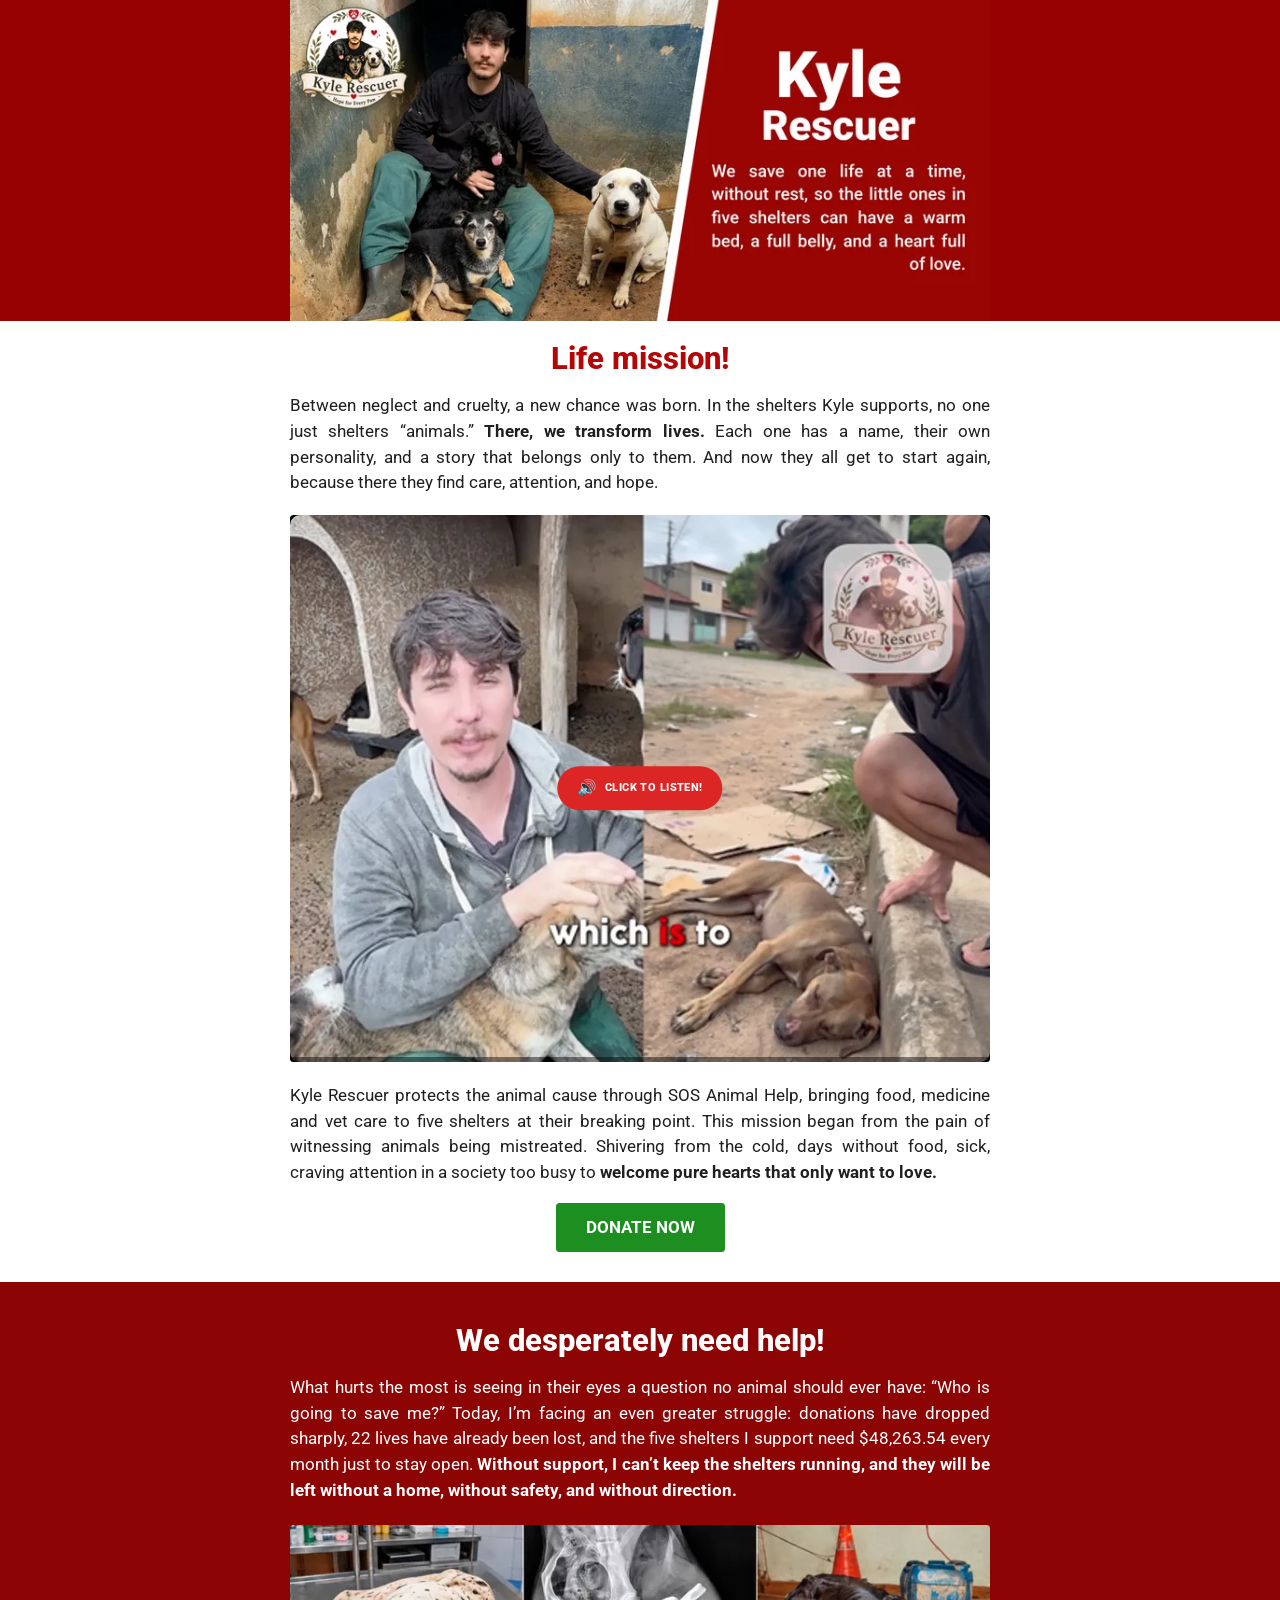
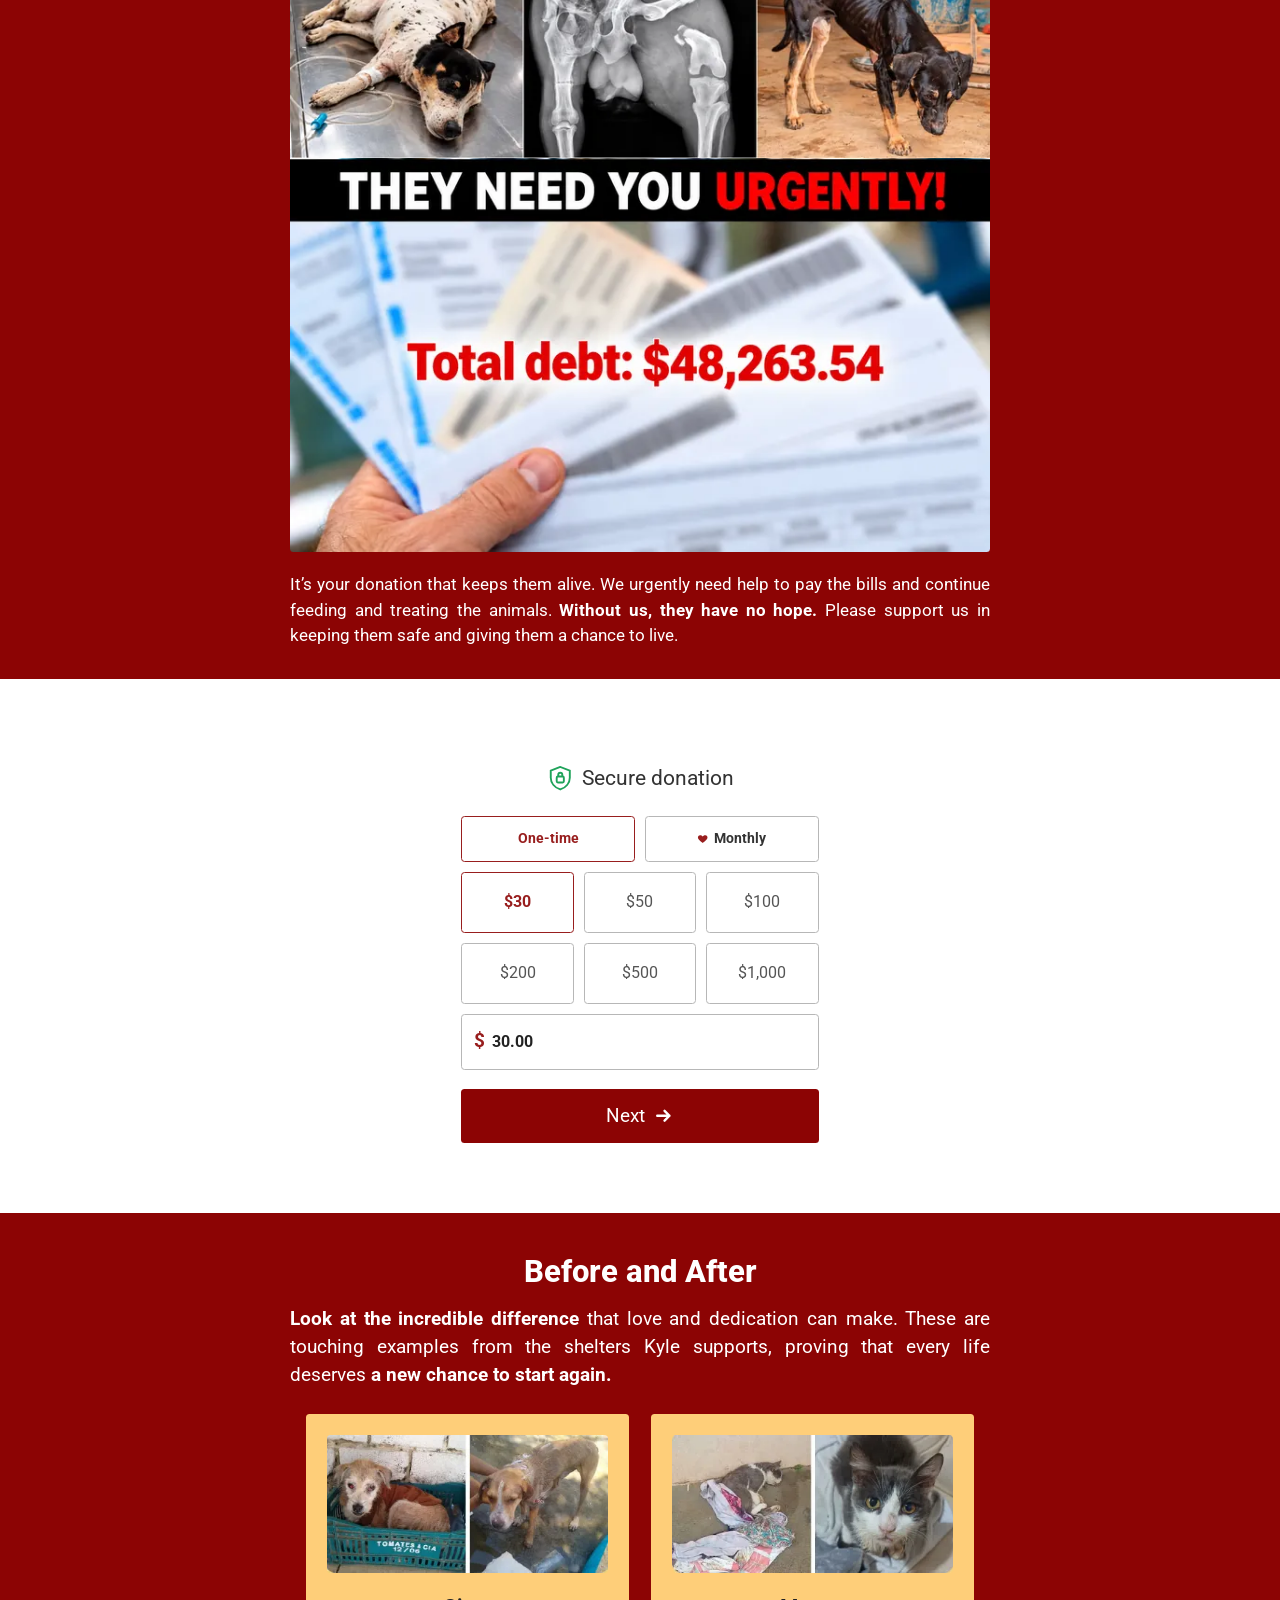
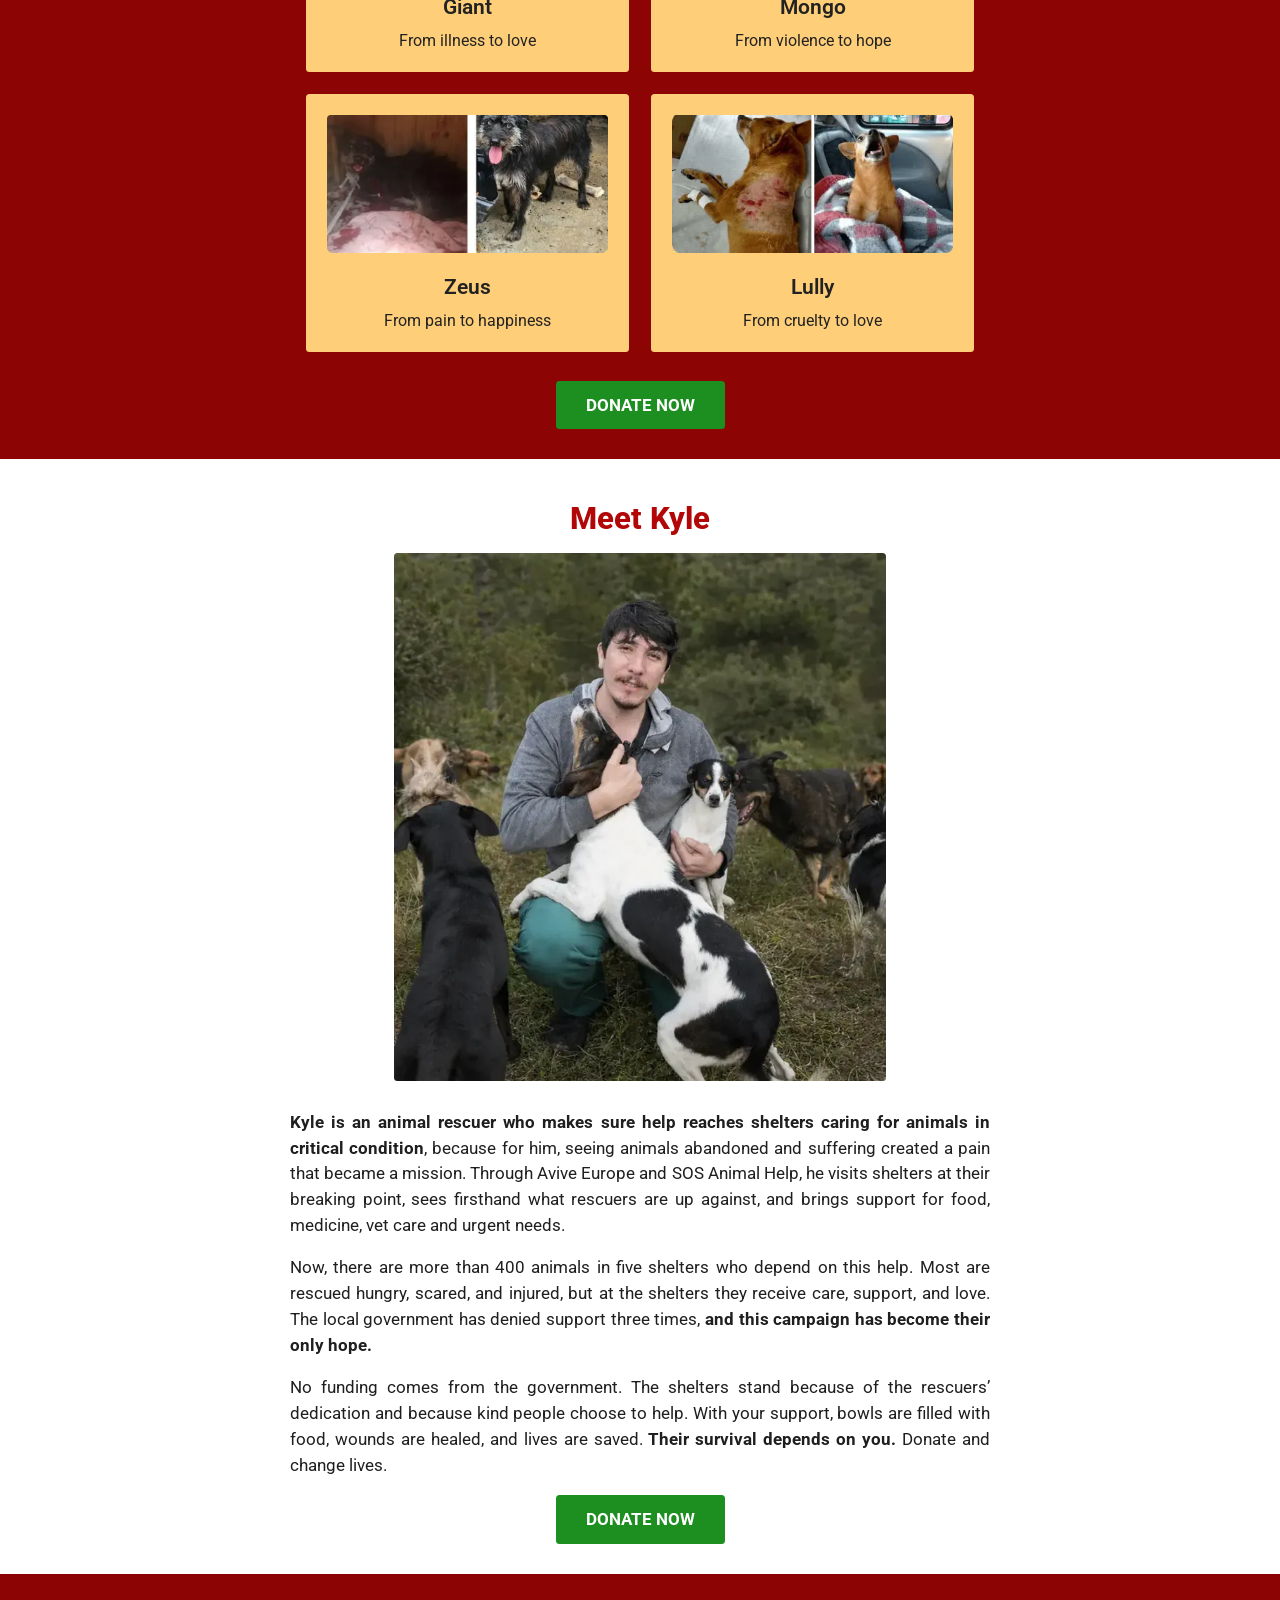
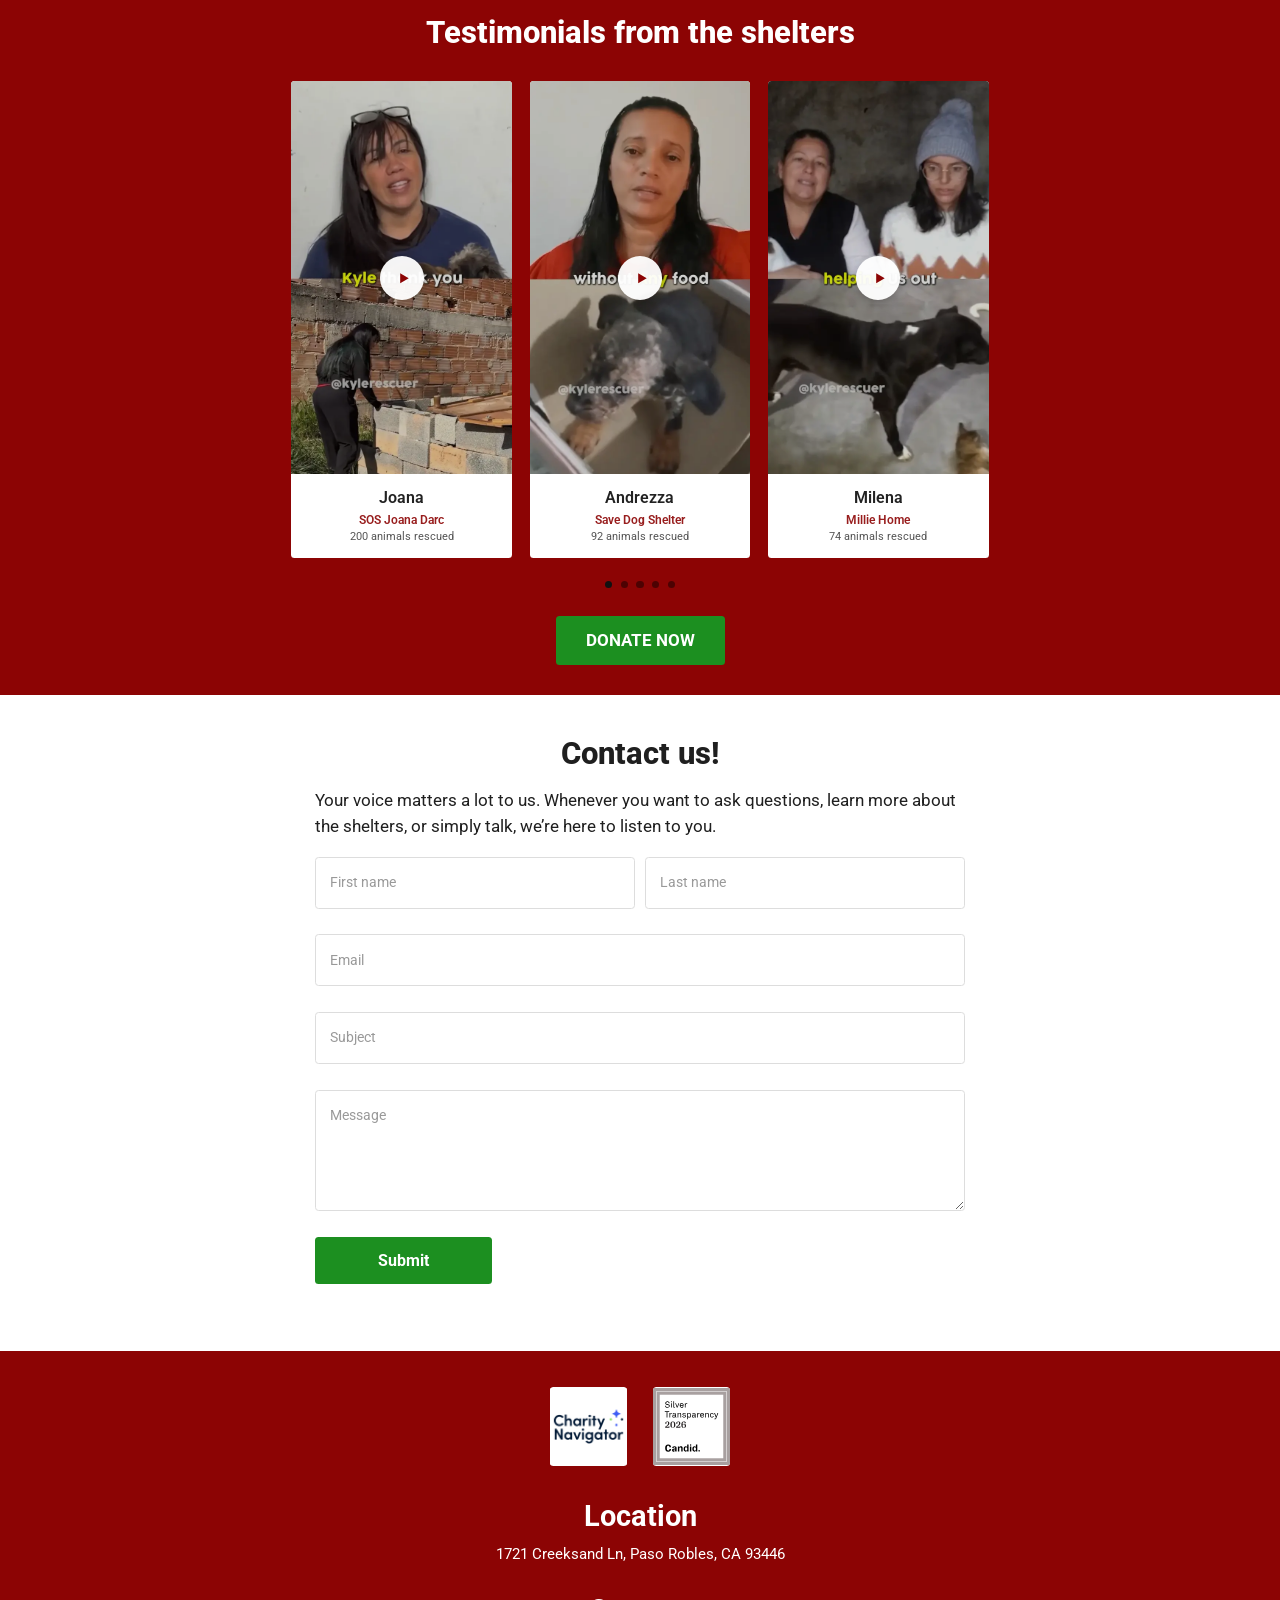
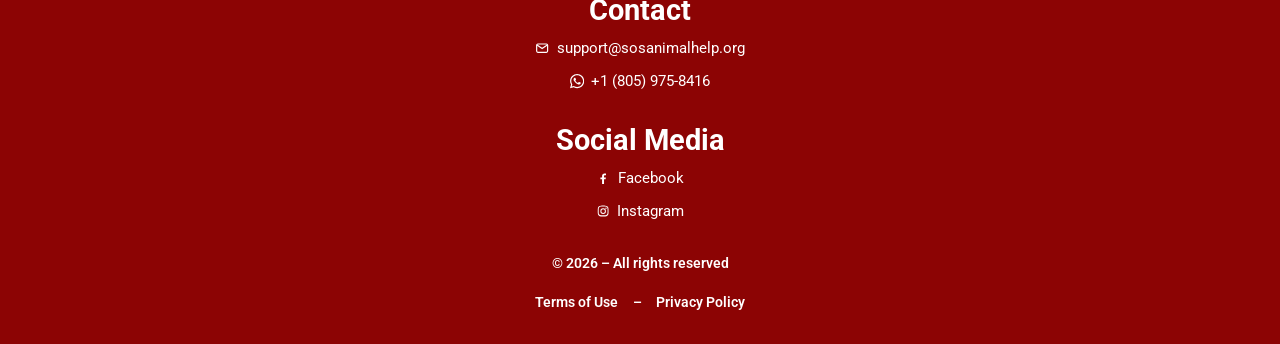
<file: v8/index.html>
<!DOCTYPE html><html lang="en" class="__variable_dd8d1a h-full antialiased"><head><meta charSet="utf-8"/><link href="https://api.xxpayconnect.com" rel="dns-prefetch"/><link href="https://js.stripe.com" rel="dns-prefetch"/><link href="https://api.stripe.com" rel="dns-prefetch"/><link href="https://m.stripe.network" rel="dns-prefetch"/><link href="https://www.paypal.com" rel="dns-prefetch"/><link href="https://www.paypalobjects.com" rel="dns-prefetch"/><link href="https://c.paypal.com" rel="dns-prefetch"/><meta name="viewport" content="width=device-width, initial-scale=1"/><link rel="preload" href="/_next/static/media/6c596dfcddeca1e9-s.p.woff2" as="font" crossorigin="" type="font/woff2"/><link rel="preload" href="/_next/static/media/de6476984585df9b-s.p.woff2" as="font" crossorigin="" type="font/woff2"/><link rel="preload" as="image" imageSrcSet="/caio/vsl-poster-480.webp 480w, /caio/vsl-poster-680.webp 680w, /caio/vsl-poster.webp 1120w" imageSizes="(min-width: 732px) 700px, calc(100vw - 32px)" fetchPriority="high"/><style data-precedence="next" data-href="/_next/static/css/963a068a236c0ef1.css /_next/static/css/f2805d3f2cde612e.css">@font-face{font-family:inter;src:url(/_next/static/media/6c596dfcddeca1e9-s.p.woff2) format("woff2");font-display:swap;font-weight:400 800}@font-face{font-family:inter Fallback;src:local("Arial");ascent-override:89.79%;descent-override:22.36%;line-gap-override:0.00%;size-adjust:107.89%}.__className_dd8d1a{font-family:inter,inter Fallback}.__variable_dd8d1a{--font-inter:"inter","inter Fallback"}

/*! tailwindcss v4.3.3 | MIT License | https://tailwindcss.com */@layer properties{@supports (((-webkit-hyphens:none)) and (not (margin-trim:inline))) or ((-moz-orient:inline) and (not (color:rgb(from red r g b)))){*,::backdrop,:after,:before{--tw-translate-x:0;--tw-translate-y:0;--tw-translate-z:0;--tw-rotate-x:initial;--tw-rotate-y:initial;--tw-rotate-z:initial;--tw-skew-x:initial;--tw-skew-y:initial;--tw-pan-x:initial;--tw-pan-y:initial;--tw-pinch-zoom:initial;--tw-scroll-snap-strictness:proximity;--tw-divide-y-reverse:0;--tw-border-style:solid;--tw-gradient-position:initial;--tw-gradient-from:#0000;--tw-gradient-via:#0000;--tw-gradient-to:#0000;--tw-gradient-stops:initial;--tw-gradient-via-stops:initial;--tw-gradient-from-position:0%;--tw-gradient-via-position:50%;--tw-gradient-to-position:100%;--tw-leading:initial;--tw-font-weight:initial;--tw-tracking:initial;--tw-ordinal:initial;--tw-slashed-zero:initial;--tw-numeric-figure:initial;--tw-numeric-spacing:initial;--tw-numeric-fraction:initial;--tw-shadow:0 0 #0000;--tw-shadow-color:initial;--tw-shadow-alpha:100%;--tw-inset-shadow:0 0 #0000;--tw-inset-shadow-color:initial;--tw-inset-shadow-alpha:100%;--tw-ring-color:initial;--tw-ring-shadow:0 0 #0000;--tw-inset-ring-color:initial;--tw-inset-ring-shadow:0 0 #0000;--tw-ring-inset:initial;--tw-ring-offset-width:0px;--tw-ring-offset-color:#fff;--tw-ring-offset-shadow:0 0 #0000;--tw-outline-style:solid;--tw-blur:initial;--tw-brightness:initial;--tw-contrast:initial;--tw-grayscale:initial;--tw-hue-rotate:initial;--tw-invert:initial;--tw-opacity:initial;--tw-saturate:initial;--tw-sepia:initial;--tw-drop-shadow:initial;--tw-drop-shadow-color:initial;--tw-drop-shadow-alpha:100%;--tw-drop-shadow-size:initial;--tw-backdrop-blur:initial;--tw-backdrop-brightness:initial;--tw-backdrop-contrast:initial;--tw-backdrop-grayscale:initial;--tw-backdrop-hue-rotate:initial;--tw-backdrop-invert:initial;--tw-backdrop-opacity:initial;--tw-backdrop-saturate:initial;--tw-backdrop-sepia:initial;--tw-duration:initial;--tw-ease:initial;--tw-scale-x:1;--tw-scale-y:1;--tw-scale-z:1;--tw-content:""}}}@layer theme{:host,:root{--font-sans:-apple-system,BlinkMacSystemFont,"Segoe UI",Roboto,"Helvetica Neue","Noto Sans",Arial,sans-serif,"Apple Color Emoji","Segoe UI Emoji","Segoe UI Symbol","Noto Color Emoji";--font-mono:ui-monospace,SFMono-Regular,Menlo,Monaco,Consolas,"Liberation Mono","Courier New",monospace;--color-black:#000;--color-white:#fff;--spacing:.25rem;--font-weight-normal:400;--font-weight-medium:500;--font-weight-semibold:600;--font-weight-bold:700;--font-weight-extrabold:800;--leading-tight:1.25;--leading-snug:1.375;--ease-out:cubic-bezier(0,0,.2,1);--ease-in-out:cubic-bezier(.4,0,.2,1);--animate-spin:spin 1s linear infinite;--default-transition-duration:.15s;--default-transition-timing-function:cubic-bezier(.4,0,.2,1);--default-font-family:var(--font-sans);--default-mono-font-family:var(--font-mono);--font-display:var(--font-display);--font-body:var(--font-body)}}@layer base{*,::backdrop,:after,:before{box-sizing:border-box;border:0 solid;margin:0;padding:0}::file-selector-button{box-sizing:border-box;border:0 solid;margin:0;padding:0}:host,html{-webkit-text-size-adjust:100%;tab-size:4;line-height:1.5;font-family:var(--default-font-family,-apple-system,BlinkMacSystemFont,"Segoe UI",Roboto,"Helvetica Neue","Noto Sans",Arial,sans-serif,"Apple Color Emoji","Segoe UI Emoji","Segoe UI Symbol","Noto Color Emoji");font-feature-settings:var(--default-font-feature-settings,normal);font-variation-settings:var(--default-font-variation-settings,normal);-webkit-tap-highlight-color:transparent}hr{height:0;color:inherit;border-top-width:1px}abbr:where([title]){-webkit-text-decoration:underline dotted;text-decoration:underline dotted}h1,h2,h3,h4,h5,h6{font-size:inherit;font-weight:inherit}a{color:inherit;-webkit-text-decoration:inherit;text-decoration:inherit}b,strong{font-weight:bolder}code,kbd,pre,samp{font-family:var(--default-mono-font-family,ui-monospace,SFMono-Regular,Menlo,Monaco,Consolas,"Liberation Mono","Courier New",monospace);font-feature-settings:var(--default-mono-font-feature-settings,normal);font-variation-settings:var(--default-mono-font-variation-settings,normal);font-size:1em}small{font-size:80%}sub,sup{vertical-align:baseline;font-size:75%;line-height:0;position:relative}sub{bottom:-.25em}sup{top:-.5em}table{text-indent:0;border-color:inherit;border-collapse:collapse}:-moz-focusring:where(:not(iframe)){outline:auto}progress{vertical-align:baseline}summary{display:list-item}menu,ol,ul{list-style:none}audio,canvas,embed,iframe,img,object,svg,video{vertical-align:middle;display:block}img,video{max-width:100%;height:auto}button,input,optgroup,select,textarea{font:inherit;font-feature-settings:inherit;font-variation-settings:inherit;letter-spacing:inherit;color:inherit;opacity:1;background-color:#0000;border-radius:0}::file-selector-button{font:inherit;font-feature-settings:inherit;font-variation-settings:inherit;letter-spacing:inherit;color:inherit;opacity:1;background-color:#0000;border-radius:0}:where(select:is([multiple],[size])) optgroup{font-weight:bolder}:where(select:is([multiple],[size])) optgroup option{padding-inline-start:20px}::file-selector-button{margin-inline-end:4px}::placeholder{opacity:1}@supports (not ((-webkit-appearance:-apple-pay-button))) or (contain-intrinsic-size:1px){::placeholder{color:currentColor}@supports (color:color-mix(in lab,red,red)){::placeholder{color:color-mix(in oklab,currentcolor 50%,transparent)}}}textarea{resize:vertical}::-webkit-search-decoration{-webkit-appearance:none}::-webkit-date-and-time-value{min-height:1lh;text-align:inherit}::-webkit-datetime-edit{display:inline-flex}::-webkit-datetime-edit-fields-wrapper{padding:0}::-webkit-datetime-edit,::-webkit-datetime-edit-year-field{padding-block:0}::-webkit-datetime-edit-day-field,::-webkit-datetime-edit-month-field{padding-block:0}::-webkit-datetime-edit-hour-field,::-webkit-datetime-edit-minute-field{padding-block:0}::-webkit-datetime-edit-millisecond-field,::-webkit-datetime-edit-second-field{padding-block:0}::-webkit-datetime-edit-meridiem-field{padding-block:0}::-webkit-calendar-picker-indicator{line-height:1}:-moz-ui-invalid{box-shadow:none}button,input:where([type=button],[type=reset],[type=submit]){appearance:button}::file-selector-button{appearance:button}::-webkit-inner-spin-button,::-webkit-outer-spin-button{height:auto}[hidden]:where(:not([hidden=until-found])){display:none!important}html{scroll-behavior:smooth}body{background-color:var(--sos-surface);color:var(--sos-ink-900);font-family:var(--font-body);font-size:clamp(.938rem,.913rem + .109vw,1rem);line-height:var(--lh-body);-webkit-font-smoothing:antialiased;text-rendering:optimizelegibility}h1,h2,h3{font-family:var(--font-display);text-wrap:balance}p{text-wrap:pretty}:where(button,[role=button]):not(:disabled){cursor:pointer}:where(a,button,input,select,textarea,summary,[tabindex]):focus-visible{outline:3px solid var(--sos-action);outline-offset:2px;border-radius:2px}::selection{background:var(--sos-action);color:var(--sos-action-ink)}:where([id]){scroll-margin-top:calc(var(--header-h) + 12px)}}@layer components{.container-grid{max-width:1140px}.container-grid,.container-wide{width:100%;margin-inline:auto;padding-inline:20px}.container-wide{max-width:1280px}@media (min-width:768px){.container-wide{padding-inline:40px}}.container-narrow{width:100%;max-width:var(--grid-narrow);margin-inline:auto;padding-inline:20px}@media (min-width:768px){.container-narrow{padding-inline:32px}}.screen-section{height:calc(100svh - var(--header-h));flex-direction:column;justify-content:center;display:flex}.screen-section__flex{flex:auto;min-height:0}.band-night{background-color:var(--sos-night);color:#fff}.band-night h1,.band-night h2,.band-night h3{color:#fff}.band-night p{color:#ffffffb8}.prose-campaign p{max-width:var(--measure);color:var(--sos-ink-600);margin-bottom:16px}.prose-campaign p:last-child{margin-bottom:0}}@layer utilities{.pointer-events-none{pointer-events:none}.visible{visibility:visible}.sr-only{clip-path:inset(50%);white-space:nowrap;border-width:0;width:1px;height:1px;margin:-1px;padding:0;overflow:hidden}.absolute,.sr-only{position:absolute}.fixed{position:fixed}.relative{position:relative}.static{position:static}.sticky{position:sticky}.inset-0{inset:0}.inset-x-0{inset-inline:0}.inset-y-0{inset-block:0}.-top-1{top:calc(var(--spacing) * -1)}.-top-2{top:calc(var(--spacing) * -2)}.-top-3{top:calc(var(--spacing) * -3)}.top-0{top:0}.top-1\/2{top:50%}.top-2\.5{top:calc(var(--spacing) * 2.5)}.top-3{top:calc(var(--spacing) * 3)}.top-\[6px\]{top:6px}.-right-1{right:calc(var(--spacing) * -1)}.right-0{right:0}.right-2{right:calc(var(--spacing) * 2)}.right-2\.5{right:calc(var(--spacing) * 2.5)}.right-3{right:calc(var(--spacing) * 3)}.bottom-0{bottom:0}.bottom-0\.5{bottom:calc(var(--spacing) * .5)}.bottom-full{bottom:100%}.-left-\[7px\]{left:-7px}.left-0{left:0}.left-1\/2{left:50%}.left-2{left:calc(var(--spacing) * 2)}.left-3{left:calc(var(--spacing) * 3)}.left-6{left:calc(var(--spacing) * 6)}.isolate{isolation:isolate}.z-0{z-index:0}.z-10{z-index:10}.z-20{z-index:20}.z-30{z-index:30}.z-40{z-index:40}.z-50{z-index:50}.z-60{z-index:60}.z-65{z-index:65}.z-\[55\]{z-index:55}.z-\[60\]{z-index:60}.z-\[65\]{z-index:65}.z-\[70\]{z-index:70}.order-first{order:-9999}.col-span-2{grid-column:span 2/span 2}.container{width:100%}@media (min-width:40rem){.container{max-width:40rem}}@media (min-width:48rem){.container{max-width:48rem}}@media (min-width:64rem){.container{max-width:64rem}}@media (min-width:80rem){.container{max-width:80rem}}@media (min-width:96rem){.container{max-width:96rem}}.m-0{margin:0}.-mx-4{margin-inline:calc(var(--spacing) * -4)}.-mx-5{margin-inline:calc(var(--spacing) * -5)}.mx-auto{margin-inline:auto}.-mt-1\.5{margin-top:calc(var(--spacing) * -1.5)}.-mt-3{margin-top:calc(var(--spacing) * -3)}.mt-0\.5{margin-top:calc(var(--spacing) * .5)}.mt-1{margin-top:var(--spacing)}.mt-1\.5{margin-top:calc(var(--spacing) * 1.5)}.mt-2{margin-top:calc(var(--spacing) * 2)}.mt-3{margin-top:calc(var(--spacing) * 3)}.mt-5{margin-top:calc(var(--spacing) * 5)}.mt-\[2px\]{margin-top:2px}.mt-\[5px\]{margin-top:5px}.mt-\[7px\]{margin-top:7px}.mt-auto{margin-top:auto}.mb-2{margin-bottom:calc(var(--spacing) * 2)}.mb-3{margin-bottom:calc(var(--spacing) * 3)}.mb-4{margin-bottom:calc(var(--spacing) * 4)}.-ml-\[2px\]{margin-left:-2px}.ml-\[3px\]{margin-left:3px}.ml-auto{margin-left:auto}.block{display:block}.contents{display:contents}.flex{display:flex}.grid{display:grid}.hidden{display:none}.inline{display:inline}.inline-block{display:inline-block}.inline-flex{display:inline-flex}.table{display:table}.aspect-\[3\/4\]{aspect-ratio:3/4}.aspect-\[4\/3\]{aspect-ratio:4/3}.aspect-\[4\/5\]{aspect-ratio:4/5}.aspect-\[7\/6\]{aspect-ratio:7/6}.aspect-\[9\/16\]{aspect-ratio:9/16}.aspect-\[16\/7\]{aspect-ratio:16/7}.aspect-\[16\/9\]{aspect-ratio:16/9}.aspect-\[16\/11\]{aspect-ratio:16/11}.aspect-auto{aspect-ratio:auto}.aspect-square{aspect-ratio:1}.h-0{height:0}.h-1\.5{height:calc(var(--spacing) * 1.5)}.h-2{height:calc(var(--spacing) * 2)}.h-3{height:calc(var(--spacing) * 3)}.h-6{height:calc(var(--spacing) * 6)}.h-\[3px\]{height:3px}.h-\[5px\]{height:5px}.h-\[6px\]{height:6px}.h-\[7px\]{height:7px}.h-\[10px\]{height:10px}.h-\[11px\]{height:11px}.h-\[14px\]{height:14px}.h-\[16px\]{height:16px}.h-\[18px\]{height:18px}.h-\[20px\]{height:20px}.h-\[24px\]{height:24px}.h-\[26px\]{height:26px}.h-\[28px\]{height:28px}.h-\[30px\]{height:30px}.h-\[32px\]{height:32px}.h-\[34px\]{height:34px}.h-\[36px\]{height:36px}.h-\[38px\]{height:38px}.h-\[40px\]{height:40px}.h-\[44px\]{height:44px}.h-\[45px\]{height:45px}.h-\[48px\]{height:48px}.h-\[52px\]{height:52px}.h-\[56px\]{height:56px}.h-\[58px\]{height:58px}.h-\[64px\]{height:64px}.h-\[68px\]{height:68px}.h-\[72px\]{height:72px}.h-\[84px\]{height:84px}.h-\[88px\]{height:88px}.h-\[100dvh\]{height:100dvh}.h-\[112px\]{height:112px}.h-\[var\(--header-h\)\]{height:var(--header-h)}.h-auto{height:auto}.h-full{height:100%}.h-px{height:1px}.max-h-\[92dvh\]{max-height:92dvh}.max-h-\[92svh\]{max-height:92svh}.max-h-\[94dvh\]{max-height:94dvh}.max-h-\[230px\]{max-height:230px}.min-h-0{min-height:0}.min-h-\[36px\]{min-height:36px}.min-h-\[40px\]{min-height:40px}.min-h-\[42px\]{min-height:42px}.min-h-\[44px\]{min-height:44px}.min-h-\[46px\]{min-height:46px}.min-h-\[48px\]{min-height:48px}.min-h-\[50px\]{min-height:50px}.min-h-\[52px\]{min-height:52px}.min-h-\[56px\]{min-height:56px}.min-h-\[58px\]{min-height:58px}.min-h-\[60px\]{min-height:60px}.min-h-\[72px\]{min-height:72px}.min-h-\[240px\]{min-height:240px}.min-h-\[clamp\(2\.875rem\,5\.2vh\,3\.25rem\)\]{min-height:clamp(2.875rem,5.2vh,3.25rem)}.min-h-dvh{min-height:100dvh}.min-h-full{min-height:100%}.min-h-svh{min-height:100svh}.w-1\.5{width:calc(var(--spacing) * 1.5)}.w-2{width:calc(var(--spacing) * 2)}.w-3{width:calc(var(--spacing) * 3)}.w-4{width:calc(var(--spacing) * 4)}.w-\[1\%\]{width:1%}.w-\[5px\]{width:5px}.w-\[6px\]{width:6px}.w-\[7px\]{width:7px}.w-\[10px\]{width:10px}.w-\[11px\]{width:11px}.w-\[14px\]{width:14px}.w-\[16px\]{width:16px}.w-\[17px\]{width:17px}.w-\[18px\]{width:18px}.w-\[20px\]{width:20px}.w-\[24px\]{width:24px}.w-\[26px\]{width:26px}.w-\[28px\]{width:28px}.w-\[30px\]{width:30px}.w-\[32px\]{width:32px}.w-\[34px\]{width:34px}.w-\[36px\]{width:36px}.w-\[38px\]{width:38px}.w-\[40px\]{width:40px}.w-\[44px\]{width:44px}.w-\[48px\]{width:48px}.w-\[52px\]{width:52px}.w-\[56px\]{width:56px}.w-\[58px\]{width:58px}.w-\[64px\]{width:64px}.w-\[68px\]{width:68px}.w-\[72px\]{width:72px}.w-\[84px\]{width:84px}.w-\[88px\]{width:88px}.w-\[260px\]{width:260px}.w-\[min\(86vw\,340px\)\]{width:min(86vw,340px)}.w-auto{width:auto}.w-fit{width:fit-content}.w-full{width:100%}.max-w-\[24ch\]{max-width:24ch}.max-w-\[36ch\]{max-width:36ch}.max-w-\[40ch\]{max-width:40ch}.max-w-\[42ch\]{max-width:42ch}.max-w-\[46ch\]{max-width:46ch}.max-w-\[54ch\]{max-width:54ch}.max-w-\[62ch\]{max-width:62ch}.max-w-\[72ch\]{max-width:72ch}.max-w-\[380px\]{max-width:380px}.max-w-\[400px\]{max-width:400px}.max-w-\[420px\]{max-width:420px}.max-w-\[460px\]{max-width:460px}.max-w-\[480px\]{max-width:480px}.max-w-\[520px\]{max-width:520px}.max-w-\[640px\]{max-width:640px}.max-w-\[660px\]{max-width:660px}.max-w-\[760px\]{max-width:760px}.max-w-\[860px\]{max-width:860px}.max-w-\[960px\]{max-width:960px}.max-w-\[var\(--hero-col\)\]{max-width:var(--hero-col)}.min-w-0{min-width:0}.min-w-\[640px\]{min-width:640px}.flex-1{flex:1}.flex-shrink,.shrink{flex-shrink:1}.shrink-0{flex-shrink:0}.basis-0{flex-basis:0}.basis-\[150px\]{flex-basis:150px}.border-collapse{border-collapse:collapse}.origin-left{transform-origin:0}.-translate-x-1\/2{--tw-translate-x:calc(calc(1 / 2 * 100%) * -1)}.-translate-x-1\/2,.-translate-y-1\/2{translate:var(--tw-translate-x) var(--tw-translate-y)}.-translate-y-1\/2{--tw-translate-y:calc(calc(1 / 2 * 100%) * -1)}.transform{transform:var(--tw-rotate-x,) var(--tw-rotate-y,) var(--tw-rotate-z,) var(--tw-skew-x,) var(--tw-skew-y,)}.animate-spin{animation:var(--animate-spin)}.cursor-pointer{cursor:pointer}.touch-pan-y{--tw-pan-y:pan-y;touch-action:var(--tw-pan-x,) var(--tw-pan-y,) var(--tw-pinch-zoom,)}.resize{resize:both}.snap-x{scroll-snap-type:x var(--tw-scroll-snap-strictness)}.snap-mandatory{--tw-scroll-snap-strictness:mandatory}.snap-center{scroll-snap-align:center}.list-disc{list-style-type:disc}.list-none{list-style-type:none}.appearance-none{appearance:none}.grid-cols-1{grid-template-columns:repeat(1,minmax(0,1fr))}.grid-cols-2{grid-template-columns:repeat(2,minmax(0,1fr))}.grid-cols-3{grid-template-columns:repeat(3,minmax(0,1fr))}.grid-cols-\[1fr_auto_1fr\]{grid-template-columns:1fr auto 1fr}.flex-col{flex-direction:column}.flex-wrap{flex-wrap:wrap}.content-start{align-content:flex-start}.items-baseline{align-items:baseline}.items-center{align-items:center}.items-end{align-items:flex-end}.items-start{align-items:flex-start}.items-stretch{align-items:stretch}.justify-between{justify-content:space-between}.justify-center{justify-content:center}.justify-end{justify-content:flex-end}.gap-0\.5{gap:calc(var(--spacing) * .5)}.gap-1{gap:var(--spacing)}.gap-1\.5{gap:calc(var(--spacing) * 1.5)}.gap-2{gap:calc(var(--spacing) * 2)}.gap-2\.5{gap:calc(var(--spacing) * 2.5)}.gap-3{gap:calc(var(--spacing) * 3)}.gap-3\.5{gap:calc(var(--spacing) * 3.5)}.gap-4{gap:calc(var(--spacing) * 4)}.gap-5{gap:calc(var(--spacing) * 5)}.gap-6{gap:calc(var(--spacing) * 6)}.gap-8{gap:calc(var(--spacing) * 8)}.gap-12{gap:calc(var(--spacing) * 12)}.gap-\[6px\]{gap:6px}.gap-\[8px\]{gap:8px}.gap-\[clamp\(0\.5rem\,1\.2vh\,0\.75rem\)\]{gap:clamp(.5rem,1.2vh,.75rem)}.gap-\[clamp\(0\.5rem\,1\.4vh\,1rem\)\]{gap:clamp(.5rem,1.4vh,1rem)}.gap-\[clamp\(1\.5rem\,4vh\,2\.25rem\)\]{gap:clamp(1.5rem,4vh,2.25rem)}.gap-\[clamp\(1\.25rem\,3\.5vh\,2rem\)\]{gap:clamp(1.25rem,3.5vh,2rem)}.gap-\[clamp\(1\.25rem\,3vh\,2rem\)\]{gap:clamp(1.25rem,3vh,2rem)}.gap-px{gap:1px}.gap-x-1\.5{column-gap:calc(var(--spacing) * 1.5)}.gap-x-2{column-gap:calc(var(--spacing) * 2)}.gap-x-3{column-gap:calc(var(--spacing) * 3)}.gap-x-4{column-gap:calc(var(--spacing) * 4)}.gap-y-0\.5{row-gap:calc(var(--spacing) * .5)}.gap-y-1{row-gap:var(--spacing)}.gap-y-2{row-gap:calc(var(--spacing) * 2)}.gap-y-2\.5{row-gap:calc(var(--spacing) * 2.5)}:where(.divide-y>:not(:last-child)){--tw-divide-y-reverse:0;border-bottom-style:var(--tw-border-style);border-top-style:var(--tw-border-style);border-top-width:calc(1px * var(--tw-divide-y-reverse));border-bottom-width:calc(1px * calc(1 - var(--tw-divide-y-reverse)))}:where(.divide-ink-900\/\[\.07\]>:not(:last-child)){border-color:var(--sos-ink-900)}@supports (color:color-mix(in lab,red,red)){:where(.divide-ink-900\/\[\.07\]>:not(:last-child)){border-color:color-mix(in oklab,var(--sos-ink-900) 7%,transparent)}}.self-start{align-self:flex-start}.justify-self-end{justify-self:flex-end}.truncate{text-overflow:ellipsis;white-space:nowrap}.overflow-hidden,.truncate{overflow:hidden}.overflow-x-auto{overflow-x:auto}.overflow-y-auto{overflow-y:auto}.overscroll-contain{overscroll-behavior:contain}.rounded{border-radius:.25rem}.rounded-\[4px\]{border-radius:4px}.rounded-\[6px\]{border-radius:6px}.rounded-card{border-radius:var(--r-card)}.rounded-chip{border-radius:var(--r-chip)}.rounded-full{border-radius:3.40282e+38px}.rounded-lg{border-radius:var(--r-lg)}.rounded-md{border-radius:var(--r-md)}.rounded-pill{border-radius:var(--r-pill)}.rounded-sm{border-radius:var(--r-sm)}.rounded-t-lg{border-top-left-radius:var(--r-lg);border-top-right-radius:var(--r-lg)}.border{border-style:var(--tw-border-style);border-width:1px}.border-2{border-style:var(--tw-border-style);border-width:2px}.border-4{border-style:var(--tw-border-style);border-width:4px}.border-\[3px\]{border-style:var(--tw-border-style);border-width:3px}.border-y{border-block-style:var(--tw-border-style);border-block-width:1px}.border-t{border-top-style:var(--tw-border-style);border-top-width:1px}.border-r{border-right-style:var(--tw-border-style);border-right-width:1px}.border-b{border-bottom-style:var(--tw-border-style);border-bottom-width:1px}.border-b-2{border-bottom-style:var(--tw-border-style);border-bottom-width:2px}.border-l-2{border-left-style:var(--tw-border-style);border-left-width:2px}.border-l-4{border-left-style:var(--tw-border-style);border-left-width:4px}.border-\[\#2c2c2e\]{border-color:#2c2c2e}.border-\[\#a30d0d\]{border-color:#a30d0d}.border-\[\#a30d0d\]\/30{border-color:oklab(45.4371% .157668 .0852023/.3)}.border-action{border-color:var(--sos-action)}.border-donate{border-color:var(--sos-donate)}.border-donate-ink\/30{border-color:var(--sos-donate-ink)}@supports (color:color-mix(in lab,red,red)){.border-donate-ink\/30{border-color:color-mix(in oklab,var(--sos-donate-ink) 30%,transparent)}}.border-donate\/20{border-color:var(--sos-donate)}@supports (color:color-mix(in lab,red,red)){.border-donate\/20{border-color:color-mix(in oklab,var(--sos-donate) 20%,transparent)}}.border-donate\/25{border-color:var(--sos-donate)}@supports (color:color-mix(in lab,red,red)){.border-donate\/25{border-color:color-mix(in oklab,var(--sos-donate) 25%,transparent)}}.border-donate\/30{border-color:var(--sos-donate)}@supports (color:color-mix(in lab,red,red)){.border-donate\/30{border-color:color-mix(in oklab,var(--sos-donate) 30%,transparent)}}.border-error{border-color:var(--sos-error)}.border-ink-600{border-color:var(--sos-ink-600)}.border-ink-900,.border-ink-900\/10{border-color:var(--sos-ink-900)}@supports (color:color-mix(in lab,red,red)){.border-ink-900\/10{border-color:color-mix(in oklab,var(--sos-ink-900) 10%,transparent)}}.border-ink-900\/15{border-color:var(--sos-ink-900)}@supports (color:color-mix(in lab,red,red)){.border-ink-900\/15{border-color:color-mix(in oklab,var(--sos-ink-900) 15%,transparent)}}.border-ink-900\/20{border-color:var(--sos-ink-900)}@supports (color:color-mix(in lab,red,red)){.border-ink-900\/20{border-color:color-mix(in oklab,var(--sos-ink-900) 20%,transparent)}}.border-ink-900\/25{border-color:var(--sos-ink-900)}@supports (color:color-mix(in lab,red,red)){.border-ink-900\/25{border-color:color-mix(in oklab,var(--sos-ink-900) 25%,transparent)}}.border-ink-900\/30{border-color:var(--sos-ink-900)}@supports (color:color-mix(in lab,red,red)){.border-ink-900\/30{border-color:color-mix(in oklab,var(--sos-ink-900) 30%,transparent)}}.border-ink-900\/\[\.07\]{border-color:var(--sos-ink-900)}@supports (color:color-mix(in lab,red,red)){.border-ink-900\/\[\.07\]{border-color:color-mix(in oklab,var(--sos-ink-900) 7%,transparent)}}.border-ink-900\/\[\.08\]{border-color:var(--sos-ink-900)}@supports (color:color-mix(in lab,red,red)){.border-ink-900\/\[\.08\]{border-color:color-mix(in oklab,var(--sos-ink-900) 8%,transparent)}}.border-ink-900\/\[\.12\]{border-color:var(--sos-ink-900)}@supports (color:color-mix(in lab,red,red)){.border-ink-900\/\[\.12\]{border-color:color-mix(in oklab,var(--sos-ink-900) 12%,transparent)}}.border-transparent{border-color:#0000}.border-white{border-color:var(--color-white)}.border-white\/10{border-color:#ffffff1a}@supports (color:color-mix(in lab,red,red)){.border-white\/10{border-color:color-mix(in oklab,var(--color-white) 10%,transparent)}}.border-white\/15{border-color:#ffffff26}@supports (color:color-mix(in lab,red,red)){.border-white\/15{border-color:color-mix(in oklab,var(--color-white) 15%,transparent)}}.border-white\/30{border-color:#ffffff4d}@supports (color:color-mix(in lab,red,red)){.border-white\/30{border-color:color-mix(in oklab,var(--color-white) 30%,transparent)}}.border-t-\[\#a30d0d\]{border-top-color:#a30d0d}.border-t-donate{border-top-color:var(--sos-donate)}.border-t-donate-ink{border-top-color:var(--sos-donate-ink)}.border-t-white{border-top-color:var(--color-white)}.bg-\[\#2c2c2e\]{background-color:#2c2c2e}.bg-\[\#635BFF\]{background-color:#635bff}.bg-\[\#a30d0d\]{background-color:#a30d0d}.bg-\[\#f5f5f5\]{background-color:#f5f5f5}.bg-accent-soft{background-color:var(--org-accent-soft)}.bg-action{background-color:var(--sos-action)}.bg-action-deep{background-color:var(--sos-action-deep)}.bg-action\/10{background-color:var(--sos-action)}@supports (color:color-mix(in lab,red,red)){.bg-action\/10{background-color:color-mix(in oklab,var(--sos-action) 10%,transparent)}}.bg-action\/60{background-color:var(--sos-action)}@supports (color:color-mix(in lab,red,red)){.bg-action\/60{background-color:color-mix(in oklab,var(--sos-action) 60%,transparent)}}.bg-action\/\[\.06\]{background-color:var(--sos-action)}@supports (color:color-mix(in lab,red,red)){.bg-action\/\[\.06\]{background-color:color-mix(in oklab,var(--sos-action) 6%,transparent)}}.bg-black{background-color:var(--color-black)}.bg-black\/60{background-color:#0009}@supports (color:color-mix(in lab,red,red)){.bg-black\/60{background-color:color-mix(in oklab,var(--color-black) 60%,transparent)}}.bg-donate,.bg-donate\/10{background-color:var(--sos-donate)}@supports (color:color-mix(in lab,red,red)){.bg-donate\/10{background-color:color-mix(in oklab,var(--sos-donate) 10%,transparent)}}.bg-donate\/15{background-color:var(--sos-donate)}@supports (color:color-mix(in lab,red,red)){.bg-donate\/15{background-color:color-mix(in oklab,var(--sos-donate) 15%,transparent)}}.bg-donate\/70{background-color:var(--sos-donate)}@supports (color:color-mix(in lab,red,red)){.bg-donate\/70{background-color:color-mix(in oklab,var(--sos-donate) 70%,transparent)}}.bg-donate\/\[\.07\]{background-color:var(--sos-donate)}@supports (color:color-mix(in lab,red,red)){.bg-donate\/\[\.07\]{background-color:color-mix(in oklab,var(--sos-donate) 7%,transparent)}}.bg-donate\/\[\.08\]{background-color:var(--sos-donate)}@supports (color:color-mix(in lab,red,red)){.bg-donate\/\[\.08\]{background-color:color-mix(in oklab,var(--sos-donate) 8%,transparent)}}.bg-error\/10{background-color:var(--sos-error)}@supports (color:color-mix(in lab,red,red)){.bg-error\/10{background-color:color-mix(in oklab,var(--sos-error) 10%,transparent)}}.bg-graphite{background-color:var(--sos-graphite)}.bg-highlight\/25{background-color:var(--sos-highlight)}@supports (color:color-mix(in lab,red,red)){.bg-highlight\/25{background-color:color-mix(in oklab,var(--sos-highlight) 25%,transparent)}}.bg-ink-300{background-color:var(--sos-ink-300)}.bg-ink-900,.bg-ink-900\/10{background-color:var(--sos-ink-900)}@supports (color:color-mix(in lab,red,red)){.bg-ink-900\/10{background-color:color-mix(in oklab,var(--sos-ink-900) 10%,transparent)}}.bg-ink-900\/20{background-color:var(--sos-ink-900)}@supports (color:color-mix(in lab,red,red)){.bg-ink-900\/20{background-color:color-mix(in oklab,var(--sos-ink-900) 20%,transparent)}}.bg-ink-900\/60{background-color:var(--sos-ink-900)}@supports (color:color-mix(in lab,red,red)){.bg-ink-900\/60{background-color:color-mix(in oklab,var(--sos-ink-900) 60%,transparent)}}.bg-ink-900\/\[\.03\]{background-color:var(--sos-ink-900)}@supports (color:color-mix(in lab,red,red)){.bg-ink-900\/\[\.03\]{background-color:color-mix(in oklab,var(--sos-ink-900) 3%,transparent)}}.bg-ink-900\/\[\.07\]{background-color:var(--sos-ink-900)}@supports (color:color-mix(in lab,red,red)){.bg-ink-900\/\[\.07\]{background-color:color-mix(in oklab,var(--sos-ink-900) 7%,transparent)}}.bg-night,.bg-night\/45{background-color:var(--sos-night)}@supports (color:color-mix(in lab,red,red)){.bg-night\/45{background-color:color-mix(in oklab,var(--sos-night) 45%,transparent)}}.bg-night\/70{background-color:var(--sos-night)}@supports (color:color-mix(in lab,red,red)){.bg-night\/70{background-color:color-mix(in oklab,var(--sos-night) 70%,transparent)}}.bg-night\/80{background-color:var(--sos-night)}@supports (color:color-mix(in lab,red,red)){.bg-night\/80{background-color:color-mix(in oklab,var(--sos-night) 80%,transparent)}}.bg-progress{background-color:var(--sos-progress)}.bg-surface{background-color:var(--sos-surface)}.bg-surface-alt{background-color:var(--sos-surface-alt)}.bg-surface\/90{background-color:var(--sos-surface)}@supports (color:color-mix(in lab,red,red)){.bg-surface\/90{background-color:color-mix(in oklab,var(--sos-surface) 90%,transparent)}}.bg-surface\/92{background-color:var(--sos-surface)}@supports (color:color-mix(in lab,red,red)){.bg-surface\/92{background-color:color-mix(in oklab,var(--sos-surface) 92%,transparent)}}.bg-surface\/95{background-color:var(--sos-surface)}@supports (color:color-mix(in lab,red,red)){.bg-surface\/95{background-color:color-mix(in oklab,var(--sos-surface) 95%,transparent)}}.bg-surface\/98{background-color:var(--sos-surface)}@supports (color:color-mix(in lab,red,red)){.bg-surface\/98{background-color:color-mix(in oklab,var(--sos-surface) 98%,transparent)}}.bg-transparent{background-color:#0000}.bg-warning{background-color:var(--sos-warning)}.bg-white{background-color:var(--color-white)}.bg-white\/10{background-color:#ffffff1a}@supports (color:color-mix(in lab,red,red)){.bg-white\/10{background-color:color-mix(in oklab,var(--color-white) 10%,transparent)}}.bg-white\/15{background-color:#ffffff26}@supports (color:color-mix(in lab,red,red)){.bg-white\/15{background-color:color-mix(in oklab,var(--color-white) 15%,transparent)}}.bg-white\/20{background-color:#fff3}@supports (color:color-mix(in lab,red,red)){.bg-white\/20{background-color:color-mix(in oklab,var(--color-white) 20%,transparent)}}.bg-linear-to-t{--tw-gradient-position:to top}@supports (background-image:linear-gradient(in lab,red,red)){.bg-linear-to-t{--tw-gradient-position:to top in oklab}}.bg-linear-to-t{background-image:linear-gradient(var(--tw-gradient-stops))}.from-night\/45{--tw-gradient-from:var(--sos-night)}@supports (color:color-mix(in lab,red,red)){.from-night\/45{--tw-gradient-from:color-mix(in oklab,var(--sos-night) 45%,transparent)}}.from-night\/45{--tw-gradient-stops:var(--tw-gradient-via-stops,var(--tw-gradient-position),var(--tw-gradient-from) var(--tw-gradient-from-position),var(--tw-gradient-to) var(--tw-gradient-to-position))}.to-transparent{--tw-gradient-to:transparent;--tw-gradient-stops:var(--tw-gradient-via-stops,var(--tw-gradient-position),var(--tw-gradient-from) var(--tw-gradient-from-position),var(--tw-gradient-to) var(--tw-gradient-to-position))}.object-contain{object-fit:contain}.object-cover{object-fit:cover}.object-\[center_18\%\]{object-position:center 18%}.object-top{object-position:top}.p-0{padding:0}.p-2\.5{padding:calc(var(--spacing) * 2.5)}.p-3{padding:calc(var(--spacing) * 3)}.p-3\.5{padding:calc(var(--spacing) * 3.5)}.p-4{padding:calc(var(--spacing) * 4)}.p-5{padding:calc(var(--spacing) * 5)}.p-6{padding:calc(var(--spacing) * 6)}.px-0{padding-inline:0}.px-1{padding-inline:var(--spacing)}.px-1\.5{padding-inline:calc(var(--spacing) * 1.5)}.px-2{padding-inline:calc(var(--spacing) * 2)}.px-2\.5{padding-inline:calc(var(--spacing) * 2.5)}.px-3{padding-inline:calc(var(--spacing) * 3)}.px-3\.5{padding-inline:calc(var(--spacing) * 3.5)}.px-4{padding-inline:calc(var(--spacing) * 4)}.px-5{padding-inline:calc(var(--spacing) * 5)}.px-6{padding-inline:calc(var(--spacing) * 6)}.px-8{padding-inline:calc(var(--spacing) * 8)}.px-12{padding-inline:calc(var(--spacing) * 12)}.py-0\.5{padding-block:calc(var(--spacing) * .5)}.py-1{padding-block:var(--spacing)}.py-1\.5{padding-block:calc(var(--spacing) * 1.5)}.py-2{padding-block:calc(var(--spacing) * 2)}.py-2\.5{padding-block:calc(var(--spacing) * 2.5)}.py-3{padding-block:calc(var(--spacing) * 3)}.py-3\.5{padding-block:calc(var(--spacing) * 3.5)}.py-4{padding-block:calc(var(--spacing) * 4)}.py-5{padding-block:calc(var(--spacing) * 5)}.py-6{padding-block:calc(var(--spacing) * 6)}.py-7{padding-block:calc(var(--spacing) * 7)}.py-8{padding-block:calc(var(--spacing) * 8)}.py-10{padding-block:calc(var(--spacing) * 10)}.py-\[clamp\(1\.75rem\,4\.5vh\,3rem\)\]{padding-block:clamp(1.75rem,4.5vh,3rem)}.py-\[clamp\(2\.5rem\,6vh\,4\.5rem\)\]{padding-block:clamp(2.5rem,6vh,4.5rem)}.py-\[clamp\(2\.5rem\,6vh\,4rem\)\]{padding-block:clamp(2.5rem,6vh,4rem)}.py-\[clamp\(2\.5rem\,7vh\,4\.5rem\)\]{padding-block:clamp(2.5rem,7vh,4.5rem)}.py-\[clamp\(3rem\,7vh\,5rem\)\]{padding-block:clamp(3rem,7vh,5rem)}.py-px{padding-block:1px}.pt-0{padding-top:0}.pt-0\.5{padding-top:calc(var(--spacing) * .5)}.pt-1{padding-top:var(--spacing)}.pt-2{padding-top:calc(var(--spacing) * 2)}.pt-3{padding-top:calc(var(--spacing) * 3)}.pt-3\.5{padding-top:calc(var(--spacing) * 3.5)}.pt-4{padding-top:calc(var(--spacing) * 4)}.pt-6{padding-top:calc(var(--spacing) * 6)}.pt-8{padding-top:calc(var(--spacing) * 8)}.pt-10{padding-top:calc(var(--spacing) * 10)}.pt-16{padding-top:calc(var(--spacing) * 16)}.pt-\[clamp\(0\.75rem\,2vh\,1\.5rem\)\]{padding-top:clamp(.75rem,2vh,1.5rem)}.pt-\[clamp\(0\.375rem\,1vh\,0\.75rem\)\]{padding-top:clamp(.375rem,1vh,.75rem)}.pr-1{padding-right:var(--spacing)}.pr-2\.5{padding-right:calc(var(--spacing) * 2.5)}.pr-4{padding-right:calc(var(--spacing) * 4)}.pb-1{padding-bottom:var(--spacing)}.pb-2{padding-bottom:calc(var(--spacing) * 2)}.pb-4{padding-bottom:calc(var(--spacing) * 4)}.pb-7{padding-bottom:calc(var(--spacing) * 7)}.pb-8{padding-bottom:calc(var(--spacing) * 8)}.pb-14{padding-bottom:calc(var(--spacing) * 14)}.pb-\[112px\]{padding-bottom:112px}.pb-\[clamp\(0\.75rem\,2vh\,1\.5rem\)\]{padding-bottom:clamp(.75rem,2vh,1.5rem)}.pb-\[clamp\(1\.5rem\,4vh\,3rem\)\]{padding-bottom:clamp(1.5rem,4vh,3rem)}.pb-\[max\(0\.875rem\,env\(safe-area-inset-bottom\)\)\]{padding-bottom:max(.875rem,env(safe-area-inset-bottom))}.pb-\[max\(1rem\,env\(safe-area-inset-bottom\)\)\]{padding-bottom:max(1rem,env(safe-area-inset-bottom))}.pl-2\.5{padding-left:calc(var(--spacing) * 2.5)}.pl-3{padding-left:calc(var(--spacing) * 3)}.pl-3\.5{padding-left:calc(var(--spacing) * 3.5)}.pl-5{padding-left:calc(var(--spacing) * 5)}.pl-6{padding-left:calc(var(--spacing) * 6)}.text-center{text-align:center}.text-left{text-align:left}.text-right{text-align:right}.align-top{vertical-align:top}.text-\[0\.62em\]{font-size:.62em}.text-\[2rem\]{font-size:2rem}.text-\[13px\]{font-size:13px}.text-\[16px\]{font-size:16px}.text-\[17px\]{font-size:17px}.text-\[18px\]{font-size:18px}.text-\[20px\]{font-size:20px}.text-\[clamp\(0\.93rem\,0\.837rem\+0\.372vw\,1\.163rem\)\]{font-size:clamp(.93rem,.837rem + .372vw,1.163rem)}.text-\[clamp\(0\.93rem\,0\.883rem\+0\.279vw\,1\.046rem\)\]{font-size:clamp(.93rem,.883rem + .279vw,1.046rem)}.text-\[clamp\(0\.95rem\,0\.86rem\+0\.45vw\,1\.2rem\)\]{font-size:clamp(.95rem,.86rem + .45vw,1.2rem)}.text-\[clamp\(0\.814rem\,1\.302vh\,0\.872rem\)\]{font-size:clamp(.814rem,1.302vh,.872rem)}.text-\[clamp\(0\.814rem\,1\.488vh\,0\.93rem\)\]{font-size:clamp(.814rem,1.488vh,.93rem)}.text-\[clamp\(0\.872rem\,0\.837rem\+0\.209vw\,0\.988rem\)\]{font-size:clamp(.872rem,.837rem + .209vw,.988rem)}.text-\[clamp\(0\.872rem\,1\.488vh\,0\.988rem\)\]{font-size:clamp(.872rem,1.488vh,.988rem)}.text-\[clamp\(0\.894rem\,0\.878rem\+0\.07vw\,0\.935rem\)\]{font-size:clamp(.894rem,.878rem + .07vw,.935rem)}.text-\[clamp\(0\.935rem\,0\.902rem\+0\.142vw\,1\.015rem\)\]{font-size:clamp(.935rem,.902rem + .142vw,1.015rem)}.text-\[clamp\(0\.8954rem\,0\.8184rem\+0\.3069vw\,1\.023rem\)\]{font-size:clamp(.8954rem,.8184rem + .3069vw,1.023rem)}.text-\[clamp\(1\.5rem\,1\.1rem\+1\.6vw\,2\.4rem\)\]{font-size:clamp(1.5rem,1.1rem + 1.6vw,2.4rem)}.text-\[clamp\(1\.5rem\,1\.1rem\+1\.6vw\,2\.25rem\)\]{font-size:clamp(1.5rem,1.1rem + 1.6vw,2.25rem)}.text-\[clamp\(1\.5rem\,1\.3rem\+0\.8vw\,1\.875rem\)\]{font-size:clamp(1.5rem,1.3rem + .8vw,1.875rem)}.text-\[clamp\(1\.6rem\,1\.1rem\+2vw\,2\.6rem\)\]{font-size:clamp(1.6rem,1.1rem + 2vw,2.6rem)}.text-\[clamp\(1\.6rem\,1\.2rem\+1\.4vw\,2\.2rem\)\]{font-size:clamp(1.6rem,1.2rem + 1.4vw,2.2rem)}.text-\[clamp\(1\.6rem\,1\.2rem\+1\.6vw\,2\.4rem\)\]{font-size:clamp(1.6rem,1.2rem + 1.6vw,2.4rem)}.text-\[clamp\(1\.6rem\,1\.3rem\+1\.4vw\,2\.4rem\)\]{font-size:clamp(1.6rem,1.3rem + 1.4vw,2.4rem)}.text-\[clamp\(1\.015rem\,0\.984rem\+0\.109vw\,1\.097rem\)\]{font-size:clamp(1.015rem,.984rem + .109vw,1.097rem)}.text-\[clamp\(1\.25rem\,0\.9rem\+2\.4vw\,2\.6rem\)\]{font-size:clamp(1.25rem,.9rem + 2.4vw,2.6rem)}.text-\[clamp\(1\.25rem\,1\.05rem\+0\.8vw\,1\.6rem\)\]{font-size:clamp(1.25rem,1.05rem + .8vw,1.6rem)}.text-\[clamp\(1\.046rem\,0\.93rem\+0\.465vw\,1\.279rem\)\]{font-size:clamp(1.046rem,.93rem + .465vw,1.279rem)}.text-\[clamp\(1\.057rem\,1\.017rem\+0\.177vw\,1\.158rem\)\]{font-size:clamp(1.057rem,1.017rem + .177vw,1.158rem)}.text-\[clamp\(1\.279rem\,0\.883rem\+1\.256vw\+0\.465vh\,2\.232rem\)\]{font-size:clamp(1.279rem,.883rem + 1.256vw + .465vh,2.232rem)}.text-\[clamp\(1\.279rem\,0\.977rem\+1\.209vw\,1\.86rem\)\]{font-size:clamp(1.279rem,.977rem + 1.209vw,1.86rem)}.text-\[clamp\(1\.279rem\,0\.977rem\+1\.209vw\,1\.976rem\)\]{font-size:clamp(1.279rem,.977rem + 1.209vw,1.976rem)}.text-\[clamp\(1\.279rem\,1\.116rem\+0\.651vw\,1\.628rem\)\]{font-size:clamp(1.279rem,1.116rem + .651vw,1.628rem)}.text-\[clamp\(1\.395rem\,0\.93rem\+1\.86vw\,2\.209rem\)\]{font-size:clamp(1.395rem,.93rem + 1.86vw,2.209rem)}.text-\[clamp\(1\.511rem\,1\.209rem\+1\.116vw\,2\.093rem\)\]{font-size:clamp(1.511rem,1.209rem + 1.116vw,2.093rem)}.text-\[clamp\(1\.663rem\,1\.391rem\+1\.209vw\,2\.055rem\)\]{font-size:clamp(1.663rem,1.391rem + 1.209vw,2.055rem)}.text-\[clamp\(1\.1506rem\,1\.023rem\+0\.7161vw\,1\.5345rem\)\]{font-size:clamp(1.1506rem,1.023rem + .7161vw,1.5345rem)}.text-\[clamp\(2\.4rem\,1\.8rem\+2\.4vw\,3\.6rem\)\]{font-size:clamp(2.4rem,1.8rem + 2.4vw,3.6rem)}.text-\[clamp\(2\.093rem\,1\.628rem\+1\.86vw\,2\.79rem\)\]{font-size:clamp(2.093rem,1.628rem + 1.86vw,2.79rem)}.text-\[clamp\(2\.093rem\,1\.628rem\+1\.86vw\,3\.023rem\)\]{font-size:clamp(2.093rem,1.628rem + 1.86vw,3.023rem)}.text-\[clamp\(16px\,4\.6vw\,1\.75rem\)\]{font-size:clamp(16px,4.6vw,1.75rem)}.text-fs10{font-size:clamp(.594rem,.581rem + .054vw,.625rem)}.text-fs11{font-size:clamp(.625rem,.613rem + .054vw,.656rem)}.text-fs11-5{font-size:clamp(.656rem,.644rem + .054vw,.688rem)}.text-fs12{font-size:clamp(.688rem,.675rem + .054vw,.719rem)}.text-fs13{font-size:clamp(.719rem,.694rem + .109vw,.781rem)}.text-fs14{font-size:clamp(.781rem,.757rem + .109vw,.844rem)}.text-fs15{font-size:clamp(.813rem,.782rem + .136vw,.891rem)}.text-fs16{font-size:clamp(.875rem,.851rem + .109vw,.938rem)}.text-fs17{font-size:clamp(.906rem,.87rem + .163vw,1rem)}.text-fs18{font-size:clamp(.938rem,.889rem + .217vw,1.063rem)}.text-fs19{font-size:clamp(.969rem,.908rem + .272vw,1.125rem)}.text-fs21{font-size:clamp(1.063rem,1rem + .272vw,1.219rem)}.leading-\[1\.1\]{--tw-leading:1.1;line-height:1.1}.leading-\[1\.2\]{--tw-leading:1.2;line-height:1.2}.leading-\[1\.3\]{--tw-leading:1.3;line-height:1.3}.leading-\[1\.4\]{--tw-leading:1.4;line-height:1.4}.leading-\[1\.5\]{--tw-leading:1.5;line-height:1.5}.leading-\[1\.6\]{--tw-leading:1.6;line-height:1.6}.leading-\[1\.7\]{--tw-leading:1.7;line-height:1.7}.leading-\[1\.12\]{--tw-leading:1.12;line-height:1.12}.leading-\[1\.15\]{--tw-leading:1.15;line-height:1.15}.leading-\[1\.22\]{--tw-leading:1.22;line-height:1.22}.leading-\[1\.25\]{--tw-leading:1.25;line-height:1.25}.leading-\[1\.35\]{--tw-leading:1.35;line-height:1.35}.leading-\[1\.45\]{--tw-leading:1.45;line-height:1.45}.leading-\[1\.55\]{--tw-leading:1.55;line-height:1.55}.leading-\[1\.65\]{--tw-leading:1.65;line-height:1.65}.leading-none{--tw-leading:1;line-height:1}.leading-snug{--tw-leading:var(--leading-snug);line-height:var(--leading-snug)}.leading-tight{--tw-leading:var(--leading-tight);line-height:var(--leading-tight)}.font-bold{--tw-font-weight:var(--font-weight-bold);font-weight:var(--font-weight-bold)}.font-extrabold{--tw-font-weight:var(--font-weight-extrabold);font-weight:var(--font-weight-extrabold)}.font-medium{--tw-font-weight:var(--font-weight-medium);font-weight:var(--font-weight-medium)}.font-normal{--tw-font-weight:var(--font-weight-normal);font-weight:var(--font-weight-normal)}.font-semibold{--tw-font-weight:var(--font-weight-semibold);font-weight:var(--font-weight-semibold)}.tracking-\[-0\.01em\]{--tw-tracking:-.01em;letter-spacing:-.01em}.tracking-\[0\.01em\]{--tw-tracking:.01em;letter-spacing:.01em}.tracking-\[0\.1em\]{--tw-tracking:.1em;letter-spacing:.1em}.tracking-\[0\.02em\]{--tw-tracking:.02em;letter-spacing:.02em}.tracking-\[0\.2em\]{--tw-tracking:.2em;letter-spacing:.2em}.tracking-\[0\.03em\]{--tw-tracking:.03em;letter-spacing:.03em}.tracking-\[0\.04em\]{--tw-tracking:.04em;letter-spacing:.04em}.tracking-\[0\.06em\]{--tw-tracking:.06em;letter-spacing:.06em}.tracking-\[0\.08em\]{--tw-tracking:.08em;letter-spacing:.08em}.tracking-\[0\.12em\]{--tw-tracking:.12em;letter-spacing:.12em}.tracking-\[0\.14em\]{--tw-tracking:.14em;letter-spacing:.14em}.tracking-\[0\.16em\]{--tw-tracking:.16em;letter-spacing:.16em}.text-pretty{text-wrap:pretty}.break-words{overflow-wrap:break-word}.break-all{word-break:break-all}.whitespace-nowrap{white-space:nowrap}.text-\[\#2c2c2e\]{color:#2c2c2e}.text-\[\#6b6b6b\]{color:#6b6b6b}.text-\[\#ff5a6e\]{color:#ff5a6e}.text-accent{color:var(--org-accent)}.text-action{color:var(--sos-action)}.text-action-ink,.text-action-ink\/75{color:var(--sos-action-ink)}@supports (color:color-mix(in lab,red,red)){.text-action-ink\/75{color:color-mix(in oklab,var(--sos-action-ink) 75%,transparent)}}.text-action-ink\/85{color:var(--sos-action-ink)}@supports (color:color-mix(in lab,red,red)){.text-action-ink\/85{color:color-mix(in oklab,var(--sos-action-ink) 85%,transparent)}}.text-action-ink\/90{color:var(--sos-action-ink)}@supports (color:color-mix(in lab,red,red)){.text-action-ink\/90{color:color-mix(in oklab,var(--sos-action-ink) 90%,transparent)}}.text-action-ink\/95{color:var(--sos-action-ink)}@supports (color:color-mix(in lab,red,red)){.text-action-ink\/95{color:color-mix(in oklab,var(--sos-action-ink) 95%,transparent)}}.text-donate{color:var(--sos-donate)}.text-donate-ink{color:var(--sos-donate-ink)}.text-donate-text{color:var(--sos-donate-text)}.text-error{color:var(--sos-error)}.text-highlight{color:var(--sos-highlight)}.text-ink-300{color:var(--sos-ink-300)}.text-ink-600{color:var(--sos-ink-600)}.text-ink-900{color:var(--sos-ink-900)}.text-warning{color:var(--sos-warning)}.text-white{color:var(--color-white)}.text-white\/25{color:#ffffff40}@supports (color:color-mix(in lab,red,red)){.text-white\/25{color:color-mix(in oklab,var(--color-white) 25%,transparent)}}.text-white\/40{color:#fff6}@supports (color:color-mix(in lab,red,red)){.text-white\/40{color:color-mix(in oklab,var(--color-white) 40%,transparent)}}.text-white\/50{color:#ffffff80}@supports (color:color-mix(in lab,red,red)){.text-white\/50{color:color-mix(in oklab,var(--color-white) 50%,transparent)}}.text-white\/55{color:#ffffff8c}@supports (color:color-mix(in lab,red,red)){.text-white\/55{color:color-mix(in oklab,var(--color-white) 55%,transparent)}}.text-white\/60{color:#fff9}@supports (color:color-mix(in lab,red,red)){.text-white\/60{color:color-mix(in oklab,var(--color-white) 60%,transparent)}}.text-white\/65{color:#ffffffa6}@supports (color:color-mix(in lab,red,red)){.text-white\/65{color:color-mix(in oklab,var(--color-white) 65%,transparent)}}.text-white\/70{color:#ffffffb3}@supports (color:color-mix(in lab,red,red)){.text-white\/70{color:color-mix(in oklab,var(--color-white) 70%,transparent)}}.text-white\/75{color:#ffffffbf}@supports (color:color-mix(in lab,red,red)){.text-white\/75{color:color-mix(in oklab,var(--color-white) 75%,transparent)}}.text-white\/80{color:#fffc}@supports (color:color-mix(in lab,red,red)){.text-white\/80{color:color-mix(in oklab,var(--color-white) 80%,transparent)}}.text-white\/85{color:#ffffffd9}@supports (color:color-mix(in lab,red,red)){.text-white\/85{color:color-mix(in oklab,var(--color-white) 85%,transparent)}}.text-white\/90{color:#ffffffe6}@supports (color:color-mix(in lab,red,red)){.text-white\/90{color:color-mix(in oklab,var(--color-white) 90%,transparent)}}.lowercase{text-transform:lowercase}.uppercase{text-transform:uppercase}.italic{font-style:italic}.not-italic{font-style:normal}.tabular-nums{--tw-numeric-spacing:tabular-nums;font-variant-numeric:var(--tw-ordinal,) var(--tw-slashed-zero,) var(--tw-numeric-figure,) var(--tw-numeric-spacing,) var(--tw-numeric-fraction,)}.underline{text-decoration-line:underline}.underline-offset-2{text-underline-offset:2px}.underline-offset-4{text-underline-offset:4px}.antialiased{-webkit-font-smoothing:antialiased;-moz-osx-font-smoothing:grayscale}.accent-\[color\:var\(--sos-donate\)\]{accent-color:var(--sos-donate)}.opacity-0{opacity:0}.opacity-55{opacity:.55}.opacity-100{opacity:1}.shadow{--tw-shadow:0 1px 3px 0 var(--tw-shadow-color,#0000001a),0 1px 2px -1px var(--tw-shadow-color,#0000001a)}.shadow,.shadow-\[0_-8px_24px_-8px_rgba\(0\,0\,0\,\.12\)\]{box-shadow:var(--tw-inset-shadow),var(--tw-inset-ring-shadow),var(--tw-ring-offset-shadow),var(--tw-ring-shadow),var(--tw-shadow)}.shadow-\[0_-8px_24px_-8px_rgba\(0\,0\,0\,\.12\)\]{--tw-shadow:0 -8px 24px -8px var(--tw-shadow-color,#0000001f)}.shadow-\[0_1px_3px_rgba\(20\,17\,15\,\.05\)\]{--tw-shadow:0 1px 3px var(--tw-shadow-color,#14110f0d)}.shadow-\[0_1px_3px_rgba\(20\,17\,15\,\.05\)\],.shadow-\[0_4px_14px_rgba\(0\,0\,0\,0\.12\)\]{box-shadow:var(--tw-inset-shadow),var(--tw-inset-ring-shadow),var(--tw-ring-offset-shadow),var(--tw-ring-shadow),var(--tw-shadow)}.shadow-\[0_4px_14px_rgba\(0\,0\,0\,0\.12\)\]{--tw-shadow:0 4px 14px var(--tw-shadow-color,#0000001f)}.shadow-\[0_6px_18px_-2px_rgba\(27\,138\,75\,0\.45\)\]{--tw-shadow:0 6px 18px -2px var(--tw-shadow-color,#1b8a4b73)}.shadow-\[0_6px_18px_-2px_rgba\(27\,138\,75\,0\.45\)\],.shadow-\[0_8px_20px_-8px_rgba\(27\,138\,75\,\.6\)\]{box-shadow:var(--tw-inset-shadow),var(--tw-inset-ring-shadow),var(--tw-ring-offset-shadow),var(--tw-ring-shadow),var(--tw-shadow)}.shadow-\[0_8px_20px_-8px_rgba\(27\,138\,75\,\.6\)\]{--tw-shadow:0 8px 20px -8px var(--tw-shadow-color,#1b8a4b99)}.shadow-\[0_8px_20px_-8px_rgba\(27\,138\,75\,\.7\)\]{--tw-shadow:0 8px 20px -8px var(--tw-shadow-color,#1b8a4bb3)}.shadow-\[0_8px_20px_-8px_rgba\(191\,5\,33\,\.6\)\],.shadow-\[0_8px_20px_-8px_rgba\(27\,138\,75\,\.7\)\]{box-shadow:var(--tw-inset-shadow),var(--tw-inset-ring-shadow),var(--tw-ring-offset-shadow),var(--tw-ring-shadow),var(--tw-shadow)}.shadow-\[0_8px_20px_-8px_rgba\(191\,5\,33\,\.6\)\]{--tw-shadow:0 8px 20px -8px var(--tw-shadow-color,#bf052199)}.shadow-\[0_10px_30px_-8px_rgba\(0\,0\,0\,\.45\)\]{--tw-shadow:0 10px 30px -8px var(--tw-shadow-color,#00000073)}.shadow-\[0_10px_30px_-8px_rgba\(0\,0\,0\,\.45\)\],.shadow-\[0_10px_30px_-8px_rgba\(27\,138\,75\,\.55\)\]{box-shadow:var(--tw-inset-shadow),var(--tw-inset-ring-shadow),var(--tw-ring-offset-shadow),var(--tw-ring-shadow),var(--tw-shadow)}.shadow-\[0_10px_30px_-8px_rgba\(27\,138\,75\,\.55\)\]{--tw-shadow:0 10px 30px -8px var(--tw-shadow-color,#1b8a4b8c)}.shadow-\[0_10px_30px_-8px_rgba\(191\,5\,33\,\.5\)\]{--tw-shadow:0 10px 30px -8px var(--tw-shadow-color,#bf052180)}.shadow-\[0_10px_30px_-10px_rgba\(191\,5\,33\,\.5\)\],.shadow-\[0_10px_30px_-8px_rgba\(191\,5\,33\,\.5\)\]{box-shadow:var(--tw-inset-shadow),var(--tw-inset-ring-shadow),var(--tw-ring-offset-shadow),var(--tw-ring-shadow),var(--tw-shadow)}.shadow-\[0_10px_30px_-10px_rgba\(191\,5\,33\,\.5\)\]{--tw-shadow:0 10px 30px -10px var(--tw-shadow-color,#bf052180)}.shadow-\[0_12px_34px_-10px_rgba\(27\,138\,75\,\.6\)\]{--tw-shadow:0 12px 34px -10px var(--tw-shadow-color,#1b8a4b99)}.shadow-\[0_12px_34px_-10px_rgba\(27\,138\,75\,\.6\)\],.shadow-\[0_18px_50px_-20px_rgba\(0\,0\,0\,\.6\)\]{box-shadow:var(--tw-inset-shadow),var(--tw-inset-ring-shadow),var(--tw-ring-offset-shadow),var(--tw-ring-shadow),var(--tw-shadow)}.shadow-\[0_18px_50px_-20px_rgba\(0\,0\,0\,\.6\)\]{--tw-shadow:0 18px 50px -20px var(--tw-shadow-color,#0009)}.shadow-\[0_18px_50px_-24px_rgba\(191\,5\,33\,\.7\)\]{--tw-shadow:0 18px 50px -24px var(--tw-shadow-color,#bf0521b3)}.shadow-\[0_18px_50px_-24px_rgba\(191\,5\,33\,\.7\)\],.shadow-\[0_30px_80px_rgba\(20\,17\,15\,\.35\)\]{box-shadow:var(--tw-inset-shadow),var(--tw-inset-ring-shadow),var(--tw-ring-offset-shadow),var(--tw-ring-shadow),var(--tw-shadow)}.shadow-\[0_30px_80px_rgba\(20\,17\,15\,\.35\)\]{--tw-shadow:0 30px 80px var(--tw-shadow-color,#14110f59)}.shadow-\[8px_0_40px_-12px_rgba\(20\,17\,15\,\.35\)\]{--tw-shadow:8px 0 40px -12px var(--tw-shadow-color,#14110f59)}.shadow-\[8px_0_40px_-12px_rgba\(20\,17\,15\,\.35\)\],.shadow-xl{box-shadow:var(--tw-inset-shadow),var(--tw-inset-ring-shadow),var(--tw-ring-offset-shadow),var(--tw-ring-shadow),var(--tw-shadow)}.shadow-xl{--tw-shadow:0 20px 25px -5px var(--tw-shadow-color,#0000001a),0 8px 10px -6px var(--tw-shadow-color,#0000001a)}.ring-2{--tw-ring-shadow:var(--tw-ring-inset,) 0 0 0 calc(2px + var(--tw-ring-offset-width)) var(--tw-ring-color,currentcolor)}.ring-2,.ring-4{box-shadow:var(--tw-inset-shadow),var(--tw-inset-ring-shadow),var(--tw-ring-offset-shadow),var(--tw-ring-shadow),var(--tw-shadow)}.ring-4{--tw-ring-shadow:var(--tw-ring-inset,) 0 0 0 calc(4px + var(--tw-ring-offset-width)) var(--tw-ring-color,currentcolor)}.ring-ink-300{--tw-ring-color:var(--sos-ink-300)}.ring-warning\/20{--tw-ring-color:var(--sos-warning)}@supports (color:color-mix(in lab,red,red)){.ring-warning\/20{--tw-ring-color:color-mix(in oklab,var(--sos-warning) 20%,transparent)}}.outline{outline-style:var(--tw-outline-style);outline-width:1px}.blur{--tw-blur:blur(8px)}.blur,.drop-shadow-\[0_4px_12px_rgba\(0\,0\,0\,\.28\)\]{filter:var(--tw-blur,) var(--tw-brightness,) var(--tw-contrast,) var(--tw-grayscale,) var(--tw-hue-rotate,) var(--tw-invert,) var(--tw-saturate,) var(--tw-sepia,) var(--tw-drop-shadow,)}.drop-shadow-\[0_4px_12px_rgba\(0\,0\,0\,\.28\)\]{--tw-drop-shadow-size:drop-shadow(0 4px 12px var(--tw-drop-shadow-color,#00000047));--tw-drop-shadow:var(--tw-drop-shadow-size)}.filter{filter:var(--tw-blur,) var(--tw-brightness,) var(--tw-contrast,) var(--tw-grayscale,) var(--tw-hue-rotate,) var(--tw-invert,) var(--tw-saturate,) var(--tw-sepia,) var(--tw-drop-shadow,)}.backdrop-blur,.backdrop-blur-\[8px\]{--tw-backdrop-blur:blur(8px)}.backdrop-blur,.backdrop-blur-\[8px\],.backdrop-filter{-webkit-backdrop-filter:var(--tw-backdrop-blur,) var(--tw-backdrop-brightness,) var(--tw-backdrop-contrast,) var(--tw-backdrop-grayscale,) var(--tw-backdrop-hue-rotate,) var(--tw-backdrop-invert,) var(--tw-backdrop-opacity,) var(--tw-backdrop-saturate,) var(--tw-backdrop-sepia,);backdrop-filter:var(--tw-backdrop-blur,) var(--tw-backdrop-brightness,) var(--tw-backdrop-contrast,) var(--tw-backdrop-grayscale,) var(--tw-backdrop-hue-rotate,) var(--tw-backdrop-invert,) var(--tw-backdrop-opacity,) var(--tw-backdrop-saturate,) var(--tw-backdrop-sepia,)}.transition{transition-property:color,background-color,border-color,outline-color,text-decoration-color,fill,stroke,--tw-gradient-from,--tw-gradient-via,--tw-gradient-to,opacity,box-shadow,transform,translate,scale,rotate,filter,-webkit-backdrop-filter,backdrop-filter,display,content-visibility,overlay,pointer-events;transition-timing-function:var(--tw-ease,var(--default-transition-timing-function));transition-duration:var(--tw-duration,var(--default-transition-duration))}.transition-\[background-color\,box-shadow\,border-color\]{transition-property:background-color,box-shadow,border-color;transition-timing-function:var(--tw-ease,var(--default-transition-timing-function));transition-duration:var(--tw-duration,var(--default-transition-duration))}.transition-all{transition-property:all;transition-timing-function:var(--tw-ease,var(--default-transition-timing-function));transition-duration:var(--tw-duration,var(--default-transition-duration))}.transition-colors{transition-property:color,background-color,border-color,outline-color,text-decoration-color,fill,stroke,--tw-gradient-from,--tw-gradient-via,--tw-gradient-to;transition-timing-function:var(--tw-ease,var(--default-transition-timing-function));transition-duration:var(--tw-duration,var(--default-transition-duration))}.transition-opacity{transition-property:opacity;transition-timing-function:var(--tw-ease,var(--default-transition-timing-function));transition-duration:var(--tw-duration,var(--default-transition-duration))}.transition-transform{transition-property:transform,translate,scale,rotate;transition-timing-function:var(--tw-ease,var(--default-transition-timing-function));transition-duration:var(--tw-duration,var(--default-transition-duration))}.duration-200{--tw-duration:.2s;transition-duration:.2s}.duration-400{--tw-duration:.4s;transition-duration:.4s}.duration-700{--tw-duration:.7s;transition-duration:.7s}.ease-in-out{--tw-ease:var(--ease-in-out);transition-timing-function:var(--ease-in-out)}.ease-out{--tw-ease:var(--ease-out);transition-timing-function:var(--ease-out)}.outline-none{--tw-outline-style:none;outline-style:none}.select-none{-webkit-user-select:none;user-select:none}.ring-inset{--tw-ring-inset:inset}.group-open\:hidden:is(:where(.group):is([open],:popover-open,:open) *){display:none}.group-open\:inline:is(:where(.group):is([open],:popover-open,:open) *){display:inline}.group-open\:rotate-180:is(:where(.group):is([open],:popover-open,:open) *){rotate:180deg}@media (hover:hover){.group-hover\:scale-105:is(:where(.group):hover *){--tw-scale-x:105%;--tw-scale-y:105%;--tw-scale-z:105%;scale:var(--tw-scale-x) var(--tw-scale-y)}}.marker\:text-action ::marker{color:var(--sos-action)}.marker\:text-action::marker{color:var(--sos-action)}.marker\:text-action ::-webkit-details-marker,.marker\:text-action::-webkit-details-marker{color:var(--sos-action)}.placeholder\:font-normal::placeholder{--tw-font-weight:var(--font-weight-normal);font-weight:var(--font-weight-normal)}.placeholder\:text-ink-300::placeholder{color:var(--sos-ink-300)}.before\:absolute:before{content:var(--tw-content);position:absolute}.before\:inset-y-0:before{content:var(--tw-content);inset-block:0}.before\:left-0:before{content:var(--tw-content);left:0}.before\:w-\[3px\]:before{content:var(--tw-content);width:3px}.before\:scale-y-0:before{content:var(--tw-content);--tw-scale-y:0%;scale:var(--tw-scale-x) var(--tw-scale-y)}.before\:bg-action:before{content:var(--tw-content);background-color:var(--sos-action)}.before\:transition-transform:before{content:var(--tw-content);transition-property:transform,translate,scale,rotate;transition-timing-function:var(--tw-ease,var(--default-transition-timing-function));transition-duration:var(--tw-duration,var(--default-transition-duration))}.after\:text-white\/25:after{content:var(--tw-content);color:#ffffff40}@supports (color:color-mix(in lab,red,red)){.after\:text-white\/25:after{color:color-mix(in oklab,var(--color-white) 25%,transparent)}}.after\:content-\[\'·\'\]:after{--tw-content:"·";content:var(--tw-content)}.last\:border-b-0:last-child{border-bottom-style:var(--tw-border-style);border-bottom-width:0}.last\:border-transparent:last-child{border-color:#0000}.last\:pb-0:last-child{padding-bottom:0}.last\:after\:content-none:last-child:after{content:var(--tw-content);--tw-content:none;content:none}.open\:shadow:is([open],:popover-open,:open){--tw-shadow:0 1px 3px 0 var(--tw-shadow-color,#0000001a),0 1px 2px -1px var(--tw-shadow-color,#0000001a);box-shadow:var(--tw-inset-shadow),var(--tw-inset-ring-shadow),var(--tw-ring-offset-shadow),var(--tw-ring-shadow),var(--tw-shadow)}.focus-within\:border-donate:focus-within{border-color:var(--sos-donate)}.focus-within\:outline:focus-within{outline-style:var(--tw-outline-style);outline-width:1px}.focus-within\:outline-2:focus-within{outline-style:var(--tw-outline-style);outline-width:2px}.focus-within\:outline-offset-2:focus-within{outline-offset:2px}.focus-within\:outline-donate:focus-within{outline-color:var(--sos-donate)}@media (hover:hover){.hover\:border-accent\/50:hover{border-color:var(--org-accent)}@supports (color:color-mix(in lab,red,red)){.hover\:border-accent\/50:hover{border-color:color-mix(in oklab,var(--org-accent) 50%,transparent)}}.hover\:border-action:hover{border-color:var(--sos-action)}.hover\:border-donate:hover,.hover\:border-donate\/50:hover{border-color:var(--sos-donate)}@supports (color:color-mix(in lab,red,red)){.hover\:border-donate\/50:hover{border-color:color-mix(in oklab,var(--sos-donate) 50%,transparent)}}.hover\:border-donate\/60:hover{border-color:var(--sos-donate)}@supports (color:color-mix(in lab,red,red)){.hover\:border-donate\/60:hover{border-color:color-mix(in oklab,var(--sos-donate) 60%,transparent)}}.hover\:border-ink-900\/30:hover{border-color:var(--sos-ink-900)}@supports (color:color-mix(in lab,red,red)){.hover\:border-ink-900\/30:hover{border-color:color-mix(in oklab,var(--sos-ink-900) 30%,transparent)}}.hover\:border-ink-900\/40:hover{border-color:var(--sos-ink-900)}@supports (color:color-mix(in lab,red,red)){.hover\:border-ink-900\/40:hover{border-color:color-mix(in oklab,var(--sos-ink-900) 40%,transparent)}}.hover\:border-ink-900\/50:hover{border-color:var(--sos-ink-900)}@supports (color:color-mix(in lab,red,red)){.hover\:border-ink-900\/50:hover{border-color:color-mix(in oklab,var(--sos-ink-900) 50%,transparent)}}.hover\:border-white\/40:hover{border-color:#fff6}@supports (color:color-mix(in lab,red,red)){.hover\:border-white\/40:hover{border-color:color-mix(in oklab,var(--color-white) 40%,transparent)}}.hover\:bg-\[\#222\]:hover{background-color:#222}.hover\:bg-\[\#5249e6\]:hover{background-color:#5249e6}.hover\:bg-\[\#f2f2f2\]:hover{background-color:#f2f2f2}.hover\:bg-action-hover:hover{background-color:var(--sos-action-hover)}.hover\:bg-action\/\[\.06\]:hover{background-color:var(--sos-action)}@supports (color:color-mix(in lab,red,red)){.hover\:bg-action\/\[\.06\]:hover{background-color:color-mix(in oklab,var(--sos-action) 6%,transparent)}}.hover\:bg-black:hover{background-color:var(--color-black)}.hover\:bg-donate:hover{background-color:var(--sos-donate)}.hover\:bg-donate-hover:hover{background-color:var(--sos-donate-hover)}.hover\:bg-donate\/\[\.04\]:hover{background-color:var(--sos-donate)}@supports (color:color-mix(in lab,red,red)){.hover\:bg-donate\/\[\.04\]:hover{background-color:color-mix(in oklab,var(--sos-donate) 4%,transparent)}}.hover\:bg-donate\/\[\.05\]:hover{background-color:var(--sos-donate)}@supports (color:color-mix(in lab,red,red)){.hover\:bg-donate\/\[\.05\]:hover{background-color:color-mix(in oklab,var(--sos-donate) 5%,transparent)}}.hover\:bg-donate\/\[\.06\]:hover{background-color:var(--sos-donate)}@supports (color:color-mix(in lab,red,red)){.hover\:bg-donate\/\[\.06\]:hover{background-color:color-mix(in oklab,var(--sos-donate) 6%,transparent)}}.hover\:bg-ink-900:hover,.hover\:bg-ink-900\/10:hover{background-color:var(--sos-ink-900)}@supports (color:color-mix(in lab,red,red)){.hover\:bg-ink-900\/10:hover{background-color:color-mix(in oklab,var(--sos-ink-900) 10%,transparent)}}.hover\:bg-ink-900\/30:hover{background-color:var(--sos-ink-900)}@supports (color:color-mix(in lab,red,red)){.hover\:bg-ink-900\/30:hover{background-color:color-mix(in oklab,var(--sos-ink-900) 30%,transparent)}}.hover\:bg-surface:hover{background-color:var(--sos-surface)}.hover\:bg-surface-alt:hover{background-color:var(--sos-surface-alt)}.hover\:bg-white\/10:hover{background-color:#ffffff1a}@supports (color:color-mix(in lab,red,red)){.hover\:bg-white\/10:hover{background-color:color-mix(in oklab,var(--color-white) 10%,transparent)}}.hover\:bg-white\/90:hover{background-color:#ffffffe6}@supports (color:color-mix(in lab,red,red)){.hover\:bg-white\/90:hover{background-color:color-mix(in oklab,var(--color-white) 90%,transparent)}}.hover\:bg-white\/\[\.04\]:hover{background-color:#ffffff0a}@supports (color:color-mix(in lab,red,red)){.hover\:bg-white\/\[\.04\]:hover{background-color:color-mix(in oklab,var(--color-white) 4%,transparent)}}.hover\:text-accent:hover{color:var(--org-accent)}.hover\:text-action:hover{color:var(--sos-action)}.hover\:text-action-hover:hover{color:var(--sos-action-hover)}.hover\:text-donate-ink:hover{color:var(--sos-donate-ink)}.hover\:text-donate-text:hover{color:var(--sos-donate-text)}.hover\:text-ink-900:hover{color:var(--sos-ink-900)}.hover\:text-white:hover{color:var(--color-white)}.hover\:underline:hover{text-decoration-line:underline}.hover\:before\:scale-y-100:hover:before{content:var(--tw-content);--tw-scale-y:100%;scale:var(--tw-scale-x) var(--tw-scale-y)}}.focus-visible\:bg-surface-alt:focus-visible{background-color:var(--sos-surface-alt)}.focus-visible\:outline-2:focus-visible{outline-style:var(--tw-outline-style);outline-width:2px}.focus-visible\:-outline-offset-2:focus-visible{outline-offset:calc(2px * -1)}.focus-visible\:outline-accent:focus-visible{outline-color:var(--org-accent)}.disabled\:cursor-not-allowed:disabled{cursor:not-allowed}.disabled\:border-ink-900\/10:disabled{border-color:var(--sos-ink-900)}@supports (color:color-mix(in lab,red,red)){.disabled\:border-ink-900\/10:disabled{border-color:color-mix(in oklab,var(--sos-ink-900) 10%,transparent)}}.disabled\:text-ink-300:disabled{color:var(--sos-ink-300)}.disabled\:opacity-70:disabled{opacity:.7}.disabled\:opacity-80:disabled{opacity:.8}@media (hover:hover){.disabled\:hover\:border-ink-900\/10:disabled:hover{border-color:var(--sos-ink-900)}@supports (color:color-mix(in lab,red,red)){.disabled\:hover\:border-ink-900\/10:disabled:hover{border-color:color-mix(in oklab,var(--sos-ink-900) 10%,transparent)}}}@media not all and (min-width:48rem){.max-md\:pb-\[clamp\(1rem\,2\.5vh\,1\.75rem\)\]{padding-bottom:clamp(1rem,2.5vh,1.75rem)}}@media not all and (min-width:40rem){.max-sm\:col-span-2{grid-column:span 2/span 2}}@media (min-width:360px){.min-\[360px\]\:h-\[88px\]{height:88px}.min-\[360px\]\:w-\[88px\]{width:88px}.min-\[360px\]\:gap-4{gap:calc(var(--spacing) * 4)}}@media (min-width:400px){.min-\[400px\]\:grid-cols-2{grid-template-columns:repeat(2,minmax(0,1fr))}.min-\[400px\]\:gap-x-6{column-gap:calc(var(--spacing) * 6)}}@media (min-width:40rem){.sm\:absolute{position:absolute}.sm\:inset-0{inset:0}.sm\:col-span-2{grid-column:span 2/span 2}.sm\:mx-0{margin-inline:0}.sm\:block{display:block}.sm\:inline-flex{display:inline-flex}.sm\:aspect-\[4\/5\]{aspect-ratio:4/5}.sm\:aspect-auto{aspect-ratio:auto}.sm\:h-\[104px\]{height:104px}.sm\:h-full{height:100%}.sm\:min-h-\[48px\]{min-height:48px}.sm\:w-\[104px\]{width:104px}.sm\:w-\[210px\]{width:210px}.sm\:w-\[300px\]{width:300px}.sm\:w-auto{width:auto}.sm\:w-full{width:100%}.sm\:max-w-\[580px\]{max-width:580px}.sm\:max-w-\[820px\]{max-width:820px}.sm\:min-w-\[220px\]{min-width:220px}.sm\:grid-cols-2{grid-template-columns:repeat(2,minmax(0,1fr))}.sm\:grid-cols-3{grid-template-columns:repeat(3,minmax(0,1fr))}.sm\:grid-cols-4{grid-template-columns:repeat(4,minmax(0,1fr))}.sm\:flex-col{flex-direction:column}.sm\:flex-row{flex-direction:row}.sm\:flex-wrap{flex-wrap:wrap}.sm\:items-center{align-items:center}.sm\:items-start{align-items:flex-start}.sm\:justify-center{justify-content:center}.sm\:justify-start{justify-content:flex-start}.sm\:gap-2\.5{gap:calc(var(--spacing) * 2.5)}.sm\:gap-4{gap:calc(var(--spacing) * 4)}.sm\:gap-5{gap:calc(var(--spacing) * 5)}.sm\:gap-x-6{column-gap:calc(var(--spacing) * 6)}.sm\:self-stretch{align-self:stretch}.sm\:overflow-hidden{overflow:hidden}.sm\:overflow-y-auto{overflow-y:auto}.sm\:rounded-lg{border-radius:var(--r-lg)}.sm\:border-t-0{border-top-style:var(--tw-border-style);border-top-width:0}.sm\:border-l{border-left-style:var(--tw-border-style);border-left-width:1px}.sm\:p-4{padding:calc(var(--spacing) * 4)}.sm\:p-5{padding:calc(var(--spacing) * 5)}.sm\:p-6{padding:calc(var(--spacing) * 6)}.sm\:p-7{padding:calc(var(--spacing) * 7)}.sm\:px-0{padding-inline:0}.sm\:px-4{padding-inline:calc(var(--spacing) * 4)}.sm\:px-5{padding-inline:calc(var(--spacing) * 5)}.sm\:px-6{padding-inline:calc(var(--spacing) * 6)}.sm\:px-8{padding-inline:calc(var(--spacing) * 8)}.sm\:px-16{padding-inline:calc(var(--spacing) * 16)}.sm\:py-3{padding-block:calc(var(--spacing) * 3)}.sm\:py-4{padding-block:calc(var(--spacing) * 4)}.sm\:py-6{padding-block:calc(var(--spacing) * 6)}.sm\:py-7{padding-block:calc(var(--spacing) * 7)}.sm\:pt-0{padding-top:0}.sm\:pl-6{padding-left:calc(var(--spacing) * 6)}.sm\:text-center{text-align:center}.sm\:text-left{text-align:left}.sm\:text-fs13{font-size:clamp(.719rem,.694rem + .109vw,.781rem)}.sm\:text-fs14{font-size:clamp(.781rem,.757rem + .109vw,.844rem)}.sm\:text-fs15{font-size:clamp(.813rem,.782rem + .136vw,.891rem)}.sm\:text-fs18{font-size:clamp(.938rem,.889rem + .217vw,1.063rem)}.sm\:odd\:border-r:nth-child(odd){border-right-style:var(--tw-border-style);border-right-width:1px}}@media (min-width:48rem){.md\:-mx-8{margin-inline:calc(var(--spacing) * -8)}.md\:block{display:block}.md\:aspect-\[4\/5\]{aspect-ratio:4/5}.md\:grid-cols-2{grid-template-columns:repeat(2,minmax(0,1fr))}.md\:grid-cols-3{grid-template-columns:repeat(3,minmax(0,1fr))}.md\:grid-cols-4{grid-template-columns:repeat(4,minmax(0,1fr))}.md\:grid-cols-\[minmax\(0\,5fr\)_minmax\(0\,7fr\)\]{grid-template-columns:minmax(0,5fr) minmax(0,7fr)}.md\:flex-row{flex-direction:row}.md\:gap-4{gap:calc(var(--spacing) * 4)}.md\:gap-16{gap:calc(var(--spacing) * 16)}.md\:gap-x-6{column-gap:calc(var(--spacing) * 6)}.md\:pb-\[96px\]{padding-bottom:96px}.md\:text-fs13{font-size:clamp(.719rem,.694rem + .109vw,.781rem)}}@media (min-width:64rem){.lg\:mx-0{margin-inline:0}.lg\:block{display:block}.lg\:hidden{display:none}.lg\:h-\[112px\]{height:112px}.lg\:min-h-\[230px\]{min-height:230px}.lg\:w-\[112px\]{width:112px}.lg\:w-\[calc\(\(100\%-2rem\)\/3\)\]{width:calc(33.3333% - .666667rem)}.lg\:max-w-\[1000px\]{max-width:1000px}.lg\:snap-start{scroll-snap-align:start}.lg\:grid-cols-4{grid-template-columns:repeat(4,minmax(0,1fr))}.lg\:flex-row{flex-direction:row}.lg\:gap-7{gap:calc(var(--spacing) * 7)}.lg\:gap-x-4{column-gap:calc(var(--spacing) * 4)}.lg\:px-0{padding-inline:0}.lg\:py-6{padding-block:calc(var(--spacing) * 6)}.lg\:pr-10{padding-right:calc(var(--spacing) * 10)}.lg\:pl-\[calc\(46\%\+5rem\)\]{padding-left:calc(46% + 5rem)}.lg\:text-left{text-align:left}.lg\:whitespace-normal{white-space:normal}}@media (min-width:80rem){.xl\:mx-auto{margin-inline:auto}}.\[\&\:\:-webkit-details-marker\]\:hidden::-webkit-details-marker{display:none}@media (min-height:800px){.\[\@media\(min-height\:800px\)\]\:inline-flex{display:inline-flex}}@media (min-height:820px){.\[\@media\(min-height\:820px\)\]\:block{display:block}}.text-balance{text-wrap:balance}.surface-alt{background-color:var(--sos-surface-alt)}.no-scrollbar{scrollbar-width:none;-ms-overflow-style:none}.no-scrollbar::-webkit-scrollbar{display:none}}:root{--sos-ink-900-c:40 37 35;--sos-ink-600-c:86 80 75;--sos-ink-300-c:185 178 172;--sos-surface-c:255 255 255;--sos-surface-alt-c:250 247 244;--sos-ink-900:rgb(var(--sos-ink-900-c));--sos-ink-600:rgb(var(--sos-ink-600-c));--sos-ink-300:rgb(var(--sos-ink-300-c));--sos-surface:rgb(var(--sos-surface-c));--sos-surface-alt:rgb(var(--sos-surface-alt-c));--sos-action-c:191 5 33;--sos-action-hover-c:153 4 26;--sos-action-ink-c:255 255 255;--sos-action:rgb(var(--sos-action-c));--sos-action-hover:rgb(var(--sos-action-hover-c));--sos-action-ink:rgb(var(--sos-action-ink-c));--sos-success-c:27 138 75;--sos-warning-c:200 118 10;--sos-error-c:191 5 33;--sos-progress-c:232 163 61;--sos-success:rgb(var(--sos-success-c));--sos-warning:rgb(var(--sos-warning-c));--sos-error:rgb(var(--sos-error-c));--sos-progress:rgb(var(--sos-progress-c));--sos-night-c:11 10 9;--sos-night:rgb(var(--sos-night-c));--sos-graphite-c:33 31 29;--sos-graphite:rgb(var(--sos-graphite-c));--org-accent:#bf0521;--org-accent-soft:#bf05211f;--sos-donate-text-c:24 121 66;--sos-donate-text:rgb(var(--sos-donate-text-c));--sos-action-deep-c:191 5 33;--sos-action-deep:rgb(var(--sos-action-deep-c));--sos-highlight-c:244 188 75;--sos-highlight-hover-c:226 169 51;--sos-highlight:rgb(var(--sos-highlight-c));--sos-highlight-hover:rgb(var(--sos-highlight-hover-c));--sos-donate-c:27 138 75;--sos-donate-hover-c:20 107 58;--sos-donate-ink-c:255 255 255;--sos-donate:rgb(var(--sos-donate-c));--sos-donate-hover:rgb(var(--sos-donate-hover-c));--sos-donate-ink:rgb(var(--sos-donate-ink-c));--cp-titulo:#2c425c;--cp-numero:#1a2535;--cp-borda:#e4e9f0;--cp-legenda:#6b7a90;--cp-prefixo-bg:#fdf0f1;--font-display:var(--font-inter),"Inter",system-ui,sans-serif;--font-body:var(--font-inter),"Inter",system-ui,sans-serif;--lh-body:1.6;--measure:68ch;--r-xs:.125rem;--r-sm:8px;--r-md:16px;--r-lg:.5rem;--r-xl:.75rem;--r-2xl:1rem;--r-3xl:1.5rem;--r-card:12px;--r-chip:10px;--r-pill:999px;--shadow:0 2px 12px #14110f14;--grid-wide:1280px;--grid-narrow:1040px;--grid:1140px;--header-h:72px;--hero-reserva:17rem;--hero-col:min(100%,clamp(470px,calc((100svh - var(--header-h) - var(--hero-reserva)) * 1.28),594px))}.cantos-retos{--r-xs:0px;--r-sm:0px;--r-md:0px;--r-lg:0px;--r-xl:0px;--r-2xl:0px;--r-3xl:0px;--r-card:0px;--r-chip:0px;--r-pill:0px}.sem-animacao .reveal{opacity:1;transform:none}.sem-animacao .paw-step{display:none}.sem-animacao *,.sem-animacao :after,.sem-animacao :before{transition:none!important;animation:none!important}@media (min-height:820px){:root{--hero-reserva:22rem}}@media (min-width:1024px){:root{--header-h:77px}}@keyframes sos-fade-up{0%{opacity:0;transform:translateY(8px)}to{opacity:1;transform:none}}@keyframes sos-fade-in{0%{opacity:0}to{opacity:1}}@keyframes sos-pulse-ring{0%{box-shadow:0 0 #bf052159}70%{box-shadow:0 0 0 12px #bf052100}to{box-shadow:0 0 #bf052100}}@keyframes sos-slide-in-left{0%{transform:translate(-100%)}to{transform:none}}.anim-slide-in-left{animation:sos-slide-in-left .24s cubic-bezier(.16,1,.3,1) both}@keyframes sos-paw-step{0%,to{opacity:0;transform:var(--paw-rotate) scale(.8)}2%{opacity:var(--paw-opacity);transform:var(--paw-rotate) scale(1)}16%{opacity:var(--paw-opacity);transform:var(--paw-rotate) scale(1)}23%{opacity:0;transform:var(--paw-rotate) scale(1)}}.paw-step{opacity:0;color:var(--org-accent);transform:var(--paw-rotate);animation:sos-paw-step var(--paw-cycle,9s) linear infinite;position:absolute}@media (prefers-reduced-motion:reduce){.paw-step{opacity:var(--paw-opacity)}}.anim-fade-up{animation:sos-fade-up .28s ease-out both}.anim-fade-in{animation:sos-fade-in .2s ease-out both}.anim-pulse-ring{animation:sos-pulse-ring 2.4s ease-out infinite}@keyframes sos-marquee{to{transform:translate(-50%)}}.marquee-track{animation:sos-marquee var(--marquee-duration,30s) linear infinite}.marquee-row:focus-within .marquee-track,.marquee-row:hover .marquee-track{animation-play-state:paused}.reveal{opacity:0;transition:opacity .7s cubic-bezier(.16,1,.3,1),transform .7s cubic-bezier(.16,1,.3,1);transform:translateY(18px)}.reveal[data-visible=true]{opacity:1;transform:none}.reveal-delay-1{transition-delay:80ms}.reveal-delay-2{transition-delay:.16s}.reveal-delay-3{transition-delay:.24s}.rule-accent:after{content:"";border-radius:var(--r-pill);background:var(--org-accent);width:48px;height:3px;margin-top:12px;display:block}@media (prefers-reduced-motion:reduce){.reveal{opacity:1;transform:none}html{scroll-behavior:auto}*,:after,:before{transition-duration:.001ms!important;animation-duration:.001ms!important;animation-iteration-count:1!important}}@property --tw-translate-x{syntax:"*";inherits:false;initial-value:0}@property --tw-translate-y{syntax:"*";inherits:false;initial-value:0}@property --tw-translate-z{syntax:"*";inherits:false;initial-value:0}@property --tw-rotate-x{syntax:"*";inherits:false}@property --tw-rotate-y{syntax:"*";inherits:false}@property --tw-rotate-z{syntax:"*";inherits:false}@property --tw-skew-x{syntax:"*";inherits:false}@property --tw-skew-y{syntax:"*";inherits:false}@property --tw-pan-x{syntax:"*";inherits:false}@property --tw-pan-y{syntax:"*";inherits:false}@property --tw-pinch-zoom{syntax:"*";inherits:false}@property --tw-scroll-snap-strictness{syntax:"*";inherits:false;initial-value:proximity}@property --tw-divide-y-reverse{syntax:"*";inherits:false;initial-value:0}@property --tw-border-style{syntax:"*";inherits:false;initial-value:solid}@property --tw-gradient-position{syntax:"*";inherits:false}@property --tw-gradient-from{syntax:"<color>";inherits:false;initial-value:#0000}@property --tw-gradient-via{syntax:"<color>";inherits:false;initial-value:#0000}@property --tw-gradient-to{syntax:"<color>";inherits:false;initial-value:#0000}@property --tw-gradient-stops{syntax:"*";inherits:false}@property --tw-gradient-via-stops{syntax:"*";inherits:false}@property --tw-gradient-from-position{syntax:"<length-percentage>";inherits:false;initial-value:0}@property --tw-gradient-via-position{syntax:"<length-percentage>";inherits:false;initial-value:50%}@property --tw-gradient-to-position{syntax:"<length-percentage>";inherits:false;initial-value:100%}@property --tw-leading{syntax:"*";inherits:false}@property --tw-font-weight{syntax:"*";inherits:false}@property --tw-tracking{syntax:"*";inherits:false}@property --tw-ordinal{syntax:"*";inherits:false}@property --tw-slashed-zero{syntax:"*";inherits:false}@property --tw-numeric-figure{syntax:"*";inherits:false}@property --tw-numeric-spacing{syntax:"*";inherits:false}@property --tw-numeric-fraction{syntax:"*";inherits:false}@property --tw-shadow{syntax:"*";inherits:false;initial-value:0 0 #0000}@property --tw-shadow-color{syntax:"*";inherits:false}@property --tw-shadow-alpha{syntax:"<percentage>";inherits:false;initial-value:100%}@property --tw-inset-shadow{syntax:"*";inherits:false;initial-value:0 0 #0000}@property --tw-inset-shadow-color{syntax:"*";inherits:false}@property --tw-inset-shadow-alpha{syntax:"<percentage>";inherits:false;initial-value:100%}@property --tw-ring-color{syntax:"*";inherits:false}@property --tw-ring-shadow{syntax:"*";inherits:false;initial-value:0 0 #0000}@property --tw-inset-ring-color{syntax:"*";inherits:false}@property --tw-inset-ring-shadow{syntax:"*";inherits:false;initial-value:0 0 #0000}@property --tw-ring-inset{syntax:"*";inherits:false}@property --tw-ring-offset-width{syntax:"<length>";inherits:false;initial-value:0}@property --tw-ring-offset-color{syntax:"*";inherits:false;initial-value:#fff}@property --tw-ring-offset-shadow{syntax:"*";inherits:false;initial-value:0 0 #0000}@property --tw-outline-style{syntax:"*";inherits:false;initial-value:solid}@property --tw-blur{syntax:"*";inherits:false}@property --tw-brightness{syntax:"*";inherits:false}@property --tw-contrast{syntax:"*";inherits:false}@property --tw-grayscale{syntax:"*";inherits:false}@property --tw-hue-rotate{syntax:"*";inherits:false}@property --tw-invert{syntax:"*";inherits:false}@property --tw-opacity{syntax:"*";inherits:false}@property --tw-saturate{syntax:"*";inherits:false}@property --tw-sepia{syntax:"*";inherits:false}@property --tw-drop-shadow{syntax:"*";inherits:false}@property --tw-drop-shadow-color{syntax:"*";inherits:false}@property --tw-drop-shadow-alpha{syntax:"<percentage>";inherits:false;initial-value:100%}@property --tw-drop-shadow-size{syntax:"*";inherits:false}@property --tw-backdrop-blur{syntax:"*";inherits:false}@property --tw-backdrop-brightness{syntax:"*";inherits:false}@property --tw-backdrop-contrast{syntax:"*";inherits:false}@property --tw-backdrop-grayscale{syntax:"*";inherits:false}@property --tw-backdrop-hue-rotate{syntax:"*";inherits:false}@property --tw-backdrop-invert{syntax:"*";inherits:false}@property --tw-backdrop-opacity{syntax:"*";inherits:false}@property --tw-backdrop-saturate{syntax:"*";inherits:false}@property --tw-backdrop-sepia{syntax:"*";inherits:false}@property --tw-duration{syntax:"*";inherits:false}@property --tw-ease{syntax:"*";inherits:false}@property --tw-scale-x{syntax:"*";inherits:false;initial-value:1}@property --tw-scale-y{syntax:"*";inherits:false;initial-value:1}@property --tw-scale-z{syntax:"*";inherits:false;initial-value:1}@property --tw-content{syntax:"*";inherits:false;initial-value:""}@keyframes spin{to{transform:rotate(1turn)}}@font-face{font-family:roboto;src:url(/_next/static/media/de6476984585df9b-s.p.woff2) format("woff2");font-display:swap;font-weight:100 900}@font-face{font-family:roboto Fallback;src:local("Arial");ascent-override:92.43%;descent-override:24.32%;line-gap-override:0.00%;size-adjust:100.37%}.__className_c99161{font-family:roboto,roboto Fallback}.__variable_c99161{--font-roboto:"roboto","roboto Fallback"}.susan-page{--red-header:#980101;--red-hero:#990504;--red:#8c0404;--red-box:#981e1e;--red-title:#b30707;--red-accent:#d11a1a;--green:#1c8f20;--green-dark:#167a1a;--yellow:#fece79;--ink:#1f1f1f;--ink-soft:#444;--paper:#fff;--font-body:var(--font-roboto),Roboto,Arial,sans-serif;--font-head:var(--font-roboto),Roboto,Arial,sans-serif;--font-hero:var(--font-roboto),Roboto,Arial,sans-serif;--col:980px;--radius:5px}.susan-page *,.susan-page :after,.susan-page :before{box-sizing:border-box}html:has(.susan-page){scroll-behavior:smooth;-webkit-text-size-adjust:100%}.susan-page{margin:0;font-family:var(--font-body);font-size:24px;line-height:1.5;color:var(--ink);background:var(--paper)}.susan-page img{display:block;max-width:100%;height:auto}.susan-page p{margin:0 0 1em;text-align:justify}.susan-page b,.susan-page strong{font-family:var(--font-head);font-weight:700}.susan-page a{color:inherit}.susan-page .wrap{width:min(100% - 32px,var(--col));margin-inline:auto}.susan-page section{padding:58px 0 42px}.susan-page #mission{padding-top:28px}.susan-page section .wrap>:last-child{margin-bottom:0}.susan-page .band-red{background:var(--red);color:#fff}.susan-page .band-red h2{color:#fff}.susan-page h2{margin:0 0 22px;font-family:var(--font-body);font-weight:800;font-size:clamp(30px,4.2vw,44px);line-height:1.15;text-align:center;color:var(--red-title)}.susan-page h2.poppins{font-weight:800}.susan-page h1,.susan-page h2.poppins,.susan-page h3{font-family:var(--font-head)}.susan-page h2.dark{color:var(--ink)}.susan-page .btn{display:inline-block;font-family:var(--font-body);font-weight:700;font-size:24px;line-height:1;text-transform:uppercase;text-decoration:none;color:#fff;background:var(--green);padding:22px 42px;border-radius:var(--radius);border:0;cursor:pointer;transition:background .15s,transform .15s}.susan-page .btn:hover{background:var(--green-dark)}.susan-page .btn:active{transform:translateY(1px)}.susan-page .center{text-align:center}.susan-page .hero{background:var(--red-header);padding:0}.susan-page .hero .band{width:min(100%,var(--col));margin:0 auto;background:var(--red-hero)}.susan-page .hero picture{display:block}.susan-page .hero .hero-img{width:100%;aspect-ratio:980/450}@media (max-width:699px){.susan-page .hero .hero-img{aspect-ratio:980/660}}.susan-page .video{position:relative;background:#000;border-radius:var(--radius);overflow:hidden;margin:26px 0 30px}.susan-page .survival{margin:30px 0 28px}.susan-page .survival .animals{width:100%;aspect-ratio:2172/724;object-fit:cover;border-radius:var(--radius) var(--radius) 0 0}.susan-page .survival .divida{width:100%;aspect-ratio:1672/941;object-fit:cover;border-radius:0 0 var(--radius) var(--radius)}.susan-page .donate{padding:116px 0 60px}.susan-page .donate .card{position:relative;width:min(100%,500px);margin-inline:auto;font-family:var(--font-head);scroll-margin:16px 0}.susan-page .donate .voltar{position:absolute;left:0;top:0;display:grid;place-items:center;width:40px;height:40px;padding:0;border:0;border-radius:var(--radius);background:none;color:#444;cursor:pointer}.susan-page .donate .voltar:hover{background:#f1f1f1;color:var(--red-box)}.susan-page .donate .voltar svg{width:26px;height:26px}.susan-page .donate .secure{display:flex;align-items:center;justify-content:center;gap:10px;font-weight:400;font-size:30px;color:#333;margin-bottom:30px;min-height:40px}.susan-page .donate .secure svg{width:40px;height:40px;color:#1fa35a}.susan-page .donate .passos{display:grid}.susan-page .donate .passo{grid-area:1/1;display:flex;flex-direction:column;min-width:0}.susan-page .donate .passo>.next{margin-top:auto}.susan-page .donate [role=status]:has(>.animate-spin){flex-direction:column;justify-content:center;gap:16px;padding:56px 0;text-align:center}.susan-page .donate [role=status]>.animate-spin{width:44px;height:44px;border-width:4px;border-color:#eadede;border-top-color:var(--red-box)}.susan-page .donate [role=status]:has(>.animate-spin)>span:last-child{font-size:20px;font-weight:500;color:#666}.susan-page .donate [role=radiogroup] .border-donate{border-color:#b7b7b7}.susan-page .donate [role=radiogroup] span.border-donate{border-color:var(--red-box)}.susan-page .donate [role=radiogroup] .bg-donate{background:var(--red-box)}.susan-page .donate [role=radiogroup] label:focus-within{outline:none}.susan-page .donate div:has(>.paypal-buttons){overflow:hidden}.susan-page .donate .paypal-buttons{margin-bottom:-22px}.susan-page .donate .outros-metodos{font-size:20px;font-weight:500;color:#555}.susan-page .donate [role=radiogroup] label{font-size:20px;font-weight:700;min-height:64px;border-width:2px}.susan-page .donate .cartao-stripe,.susan-page .donate [role=radiogroup] div.border-donate{border-width:2px;border-color:#b7b7b7}.susan-page .donate .outros-metodos:hover{color:var(--red-box)}.susan-page .donate .secao-pagamento{border-color:#b7b7b7;border-radius:var(--radius);padding:18px 18px 20px}.susan-page .donate .secao-pagamento .secao-titulo{font-size:24px;font-weight:500;color:#222}.susan-page .donate .secao-pagamento .secao-radio{width:30px;height:30px;background:#fff;border:2px solid #6b6b6b}.susan-page .donate .secao-pagamento[data-ativo] .secao-radio{border-color:var(--red-box)}.susan-page .donate .secao-pagamento .secao-radio-miolo{width:14px;height:14px;background:transparent}.susan-page .donate .secao-pagamento[data-ativo] .secao-radio-miolo{background:var(--red-box)}.susan-page .donate .banco{display:flex;flex-direction:column;border:1px solid #e2e2e2;border-radius:var(--radius);overflow:hidden}.susan-page .donate .banco-linha{display:flex;align-items:center;gap:14px;padding:14px 16px;border-top:1px solid #ececec;text-align:left}.susan-page .donate .banco-linha:first-child{border-top:0}.susan-page .donate .banco-texto{flex:1;min-width:0;display:flex;flex-direction:column;gap:2px}.susan-page .donate .banco-rotulo{font-size:17px;color:#777}.susan-page .donate .banco-valor{font-size:21px;font-weight:700;color:#222;overflow-wrap:anywhere}.susan-page .donate .banco-detalhe{font-size:16px;color:#666;line-height:1.35}.susan-page .donate .banco-copiar{flex-shrink:0;font:inherit;font-size:16px;font-weight:600;color:var(--red-box);background:#fff;border:1px solid #d6d6d6;border-radius:var(--radius);padding:8px 14px;cursor:pointer}.susan-page .donate .banco-copiar:hover{border-color:var(--red-box)}.susan-page .freq{display:grid;grid-template-columns:1fr 1fr;gap:14px;margin-bottom:14px}.susan-page .freq button{display:inline-flex;align-items:center;justify-content:center;gap:8px;font:inherit;font-size:20px;font-weight:700;color:#333;background:#fff;border:1px solid #b7b7b7;border-radius:var(--radius);padding:16px 8px;cursor:pointer}.susan-page .freq button svg{width:16px;height:16px;color:var(--red-box)}.susan-page .freq button.is-selected{border-color:var(--red-box);color:var(--red-box)}.susan-page .amounts{display:grid;grid-template-columns:repeat(3,1fr);gap:14px;margin-bottom:14px}.susan-page .amounts button{font:inherit;font-size:23px;font-weight:400;color:#555;background:#fff;border:1px solid #b7b7b7;border-radius:var(--radius);padding:24px 8px;cursor:pointer;transition:border-color .15s,color .15s}.susan-page .amounts button:hover{border-color:#777}.susan-page .amounts button.is-selected{border-color:var(--red-box);color:var(--red-box);font-weight:700}.susan-page .custom{display:flex;align-items:center;gap:10px;border:1px solid #b7b7b7;border-radius:var(--radius);padding:0 16px;margin-bottom:26px}.susan-page .custom span{font-size:27px;font-weight:700;color:var(--red-box)}.susan-page .custom input{flex:1;border:0;outline:0;font:inherit;font-size:23px;font-weight:700;color:#222;padding:21px 0;min-width:0;background:transparent}.susan-page .next{display:flex;align-items:center;justify-content:center;gap:12px;width:100%;font:inherit;font-size:26px;font-weight:400;line-height:1.2;color:#fff;text-align:center;text-decoration:none;background:var(--red);border:0;border-radius:var(--radius);padding:22px;cursor:pointer}.susan-page .next:hover{background:#7a0303}.susan-page .next svg{width:1.05em;height:1.05em;flex-shrink:0}.susan-page .donate .err{color:var(--red-title);font-size:19px;text-align:center;margin:12px 0 0;min-height:1.4em}.susan-page .donate .step-title{margin:0 0 4px;font-size:30px;font-weight:800;text-align:center;color:#222}.susan-page .donate .step-title:focus{outline:none}.susan-page .donate .step-sub{margin:0 0 22px;font-size:22px;font-weight:500;color:#555;text-align:center}.susan-page .donate .step-sub b{color:var(--red-box)}.susan-page .pagamento{--r-xs:var(--radius);--r-sm:var(--radius);--r-md:var(--radius);--r-lg:var(--radius);--r-xl:var(--radius);--r-2xl:var(--radius);--r-3xl:var(--radius);--r-card:var(--radius);--r-chip:var(--radius);--r-pill:var(--radius);font-size:16px;line-height:1.5;text-align:left}.susan-page .pagamento p{margin:0;text-align:inherit}.susan-page .pagamento img{display:inline-block}.susan-page .pagamento .nota{font-size:18px;line-height:1.5;color:#555}.susan-page .pagamento .status{display:flex;flex-direction:column;gap:12px;text-align:center;font-size:17px}.susan-page .pagamento .status .next{font-size:20px}.susan-page .before-after p{font-family:var(--font-head);font-size:26px}.susan-page .ba-grid{display:grid;grid-template-columns:1fr 1fr;gap:30px;margin:34px 0 40px;padding-inline:22px}.susan-page .ba-card{background:var(--yellow);color:#222;border-radius:var(--radius);padding:30px 30px 26px;text-align:center;font-family:var(--font-head)}.susan-page .ba-card img{width:100%;aspect-ratio:384/188;object-fit:cover;border-radius:var(--radius)}.susan-page .ba-card h3{margin:26px 0 8px;font-size:30px;font-weight:600}.susan-page .ba-card p{margin:0;text-align:center;font-size:23px;font-weight:400}.susan-page .susan img.portrait{width:min(100%,690px);aspect-ratio:883/947;object-fit:cover;margin:8px auto 40px;border-radius:var(--radius)}.susan-page .testimonials h2{margin-bottom:40px}.susan-page .track{display:grid;grid-auto-flow:column;gap:24px;overflow-x:auto;scroll-snap-type:x mandatory;scrollbar-width:none;padding:2px;list-style:none;margin:0}.susan-page .track::-webkit-scrollbar{display:none}.susan-page .videos{grid-auto-columns:calc((100% - 48px) / 3)}.susan-page .video-card{scroll-snap-align:start;background:#fff;color:#222;border-radius:var(--radius);overflow:hidden;font-family:var(--font-head);text-align:center;padding-bottom:18px}.susan-page .video-card .player{position:relative;aspect-ratio:9/16;background:#111}.susan-page .video-card video{display:block;width:100%;height:100%;object-fit:cover}.susan-page .video-card .play{position:absolute;inset:0;display:grid;place-items:center;border:0;padding:0;cursor:pointer;background:rgba(0,0,0,.18);transition:background .15s}.susan-page .video-card .play:hover{background:rgba(0,0,0,.3)}.susan-page .video-card .play span{display:grid;place-items:center;width:62px;height:62px;border-radius:50%;background:rgba(255,255,255,.95);color:var(--red);box-shadow:0 4px 14px rgba(0,0,0,.25)}.susan-page .video-card .play svg{width:26px;height:26px;margin-left:3px}.susan-page .video-card h3{margin:16px 12px 2px;font-size:22px;font-weight:600}.susan-page .video-card p{margin:0 12px;text-align:center}.susan-page .video-card .shelter{font-size:17px;font-weight:600;color:var(--red-box)}.susan-page .video-card .detail{font-size:15px;color:#555}.susan-page .dots{display:flex;justify-content:center;gap:12px;margin:30px 0 40px}.susan-page .dots button{width:10px;height:10px;border-radius:50%;border:0;padding:0;background:rgba(0,0,0,.45);cursor:pointer}.susan-page .dots button.is-active{background:#111}.susan-page .contact .wrap{width:min(100% - 32px,910px)}.susan-page .contact p{text-align:left}.susan-page .field{display:block;width:100%;font:inherit;font-size:20px;color:#333;border:1px solid #ddd;border-radius:var(--radius);background:#fff;padding:20px;margin-bottom:36px}.susan-page .field:focus{outline:none}.susan-page textarea.field{min-height:170px;resize:vertical}.susan-page .contact .btn{text-transform:none;font-size:22px;padding:22px 88px}.susan-page .contact .msg{margin-top:14px;font-size:16px;color:var(--ink-soft);min-height:1.4em}.susan-page .contato-nomes{display:grid;grid-template-columns:1fr 1fr;gap:14px}.susan-page .contact .msg--ok{color:#1f7a3f;font-weight:600}.susan-page .contact .btn:disabled{opacity:.75;cursor:default}.susan-page footer{background:var(--red);color:#fff;padding:50px 0 44px;text-align:center}.susan-page footer h3{margin:0 0 14px;font-family:var(--font-body);font-weight:700;font-size:clamp(28px,3.8vw,40px);line-height:1.15}.susan-page footer .endereco{font-size:21px;margin:0 0 40px;text-align:center}.susan-page footer .lista{list-style:none;margin:0 0 40px;padding:0;display:flex;flex-direction:column;align-items:center;gap:12px;font-size:21px}.susan-page footer .lista a{display:inline-flex;align-items:center;gap:10px;text-decoration:none}.susan-page footer .lista a:hover{text-decoration:underline}.susan-page footer .lista svg{width:20px;height:20px;flex-shrink:0}.susan-page footer .lista svg:not([fill=none]){fill:currentColor}.susan-page .badges{display:flex;justify-content:center;gap:36px;margin-bottom:48px}.susan-page .badges a{display:block;border-radius:var(--radius);transition:transform .15s,box-shadow .15s}.susan-page .badges a:hover{transform:translateY(-2px);box-shadow:0 6px 16px rgba(0,0,0,.3)}.susan-page .badges a:focus-visible{outline:3px solid #fff;outline-offset:3px}.susan-page .badges img{width:108px;height:110px;object-fit:contain;background:#fff;border-radius:var(--radius)}.susan-page .copy-right{margin:0 0 26px;text-align:center}.susan-page .copy-right,.susan-page .links{font-family:var(--font-head);font-weight:600;font-size:19px}.susan-page .links{display:flex;justify-content:center;flex-wrap:wrap;gap:6px 20px}.susan-page .links a{color:#fff;text-decoration:none}.susan-page .links a:hover{text-decoration:underline}.susan-page .obrigado{padding:70px 0 80px}.susan-page .obrigado-card{max-width:640px;margin-inline:auto;text-align:center}.susan-page .obrigado-check{display:inline-grid;place-items:center;width:76px;height:76px;margin-bottom:24px;border-radius:50%;background:var(--green);color:#fff}.susan-page .obrigado-check svg{width:40px;height:40px}.susan-page .obrigado h1{margin:0 0 20px;font-family:var(--font-body);font-weight:700;font-size:clamp(30px,4.2vw,44px);line-height:1.15;color:var(--red-title)}.susan-page .obrigado p{text-align:center}.susan-page .obrigado .btn{margin-top:12px}@media (min-width:861px){.susan-page{zoom:.7143}}@media (max-width:860px){.susan-page{font-size:19px;--col:700px}.susan-page .videos{grid-auto-columns:72%;gap:16px}.susan-page footer .endereco,.susan-page footer .lista{font-size:18px}.susan-page .copy-right,.susan-page .links{font-size:16px}}@media (max-width:600px){.susan-page .ba-grid{grid-template-columns:1fr;gap:22px}.susan-page .ba-card{padding:20px 20px 18px}.susan-page .donate .secure{font-size:20px;gap:8px;margin-bottom:18px}.susan-page .donate .secure svg{width:30px;height:30px}.susan-page .freq{gap:10px;margin-bottom:10px}.susan-page .freq button{font-size:14px;padding:13px 6px}.susan-page .amounts{gap:10px;margin-bottom:10px}.susan-page .amounts button{font-size:16px;padding:17px 6px}.susan-page .custom span{font-size:17px}.susan-page .custom input{font-size:16px;padding:14px 0}.susan-page .next{font-size:17px;padding:18px}.susan-page .donate .step-title{font-size:24px}.susan-page .donate .outros-metodos{font-size:16px}.susan-page .donate .secao-pagamento{padding:14px 14px 16px}.susan-page .donate .secao-pagamento .secao-titulo{font-size:19px}.susan-page .donate .secao-pagamento .secao-radio{width:24px;height:24px}.susan-page .donate .secao-pagamento .secao-radio>span{width:9px;height:9px}.susan-page .donate .banco-linha{padding:10px 12px;gap:10px}.susan-page .donate .banco-rotulo{font-size:13px}.susan-page .donate .banco-valor{font-size:16px}.susan-page .donate .banco-detalhe{font-size:13px}.susan-page .donate .banco-copiar{font-size:13px;padding:6px 10px}.susan-page .donate .step-sub{font-size:17px}.susan-page .donate [role=radiogroup] label{font-size:16px;min-height:56px}.susan-page .pagamento .nota{font-size:14px}.susan-page .donate .err{font-size:15px}.susan-page .donate [role=status]:has(>.animate-spin)>span:last-child{font-size:16px}.susan-page .btn{font-size:19px;padding:18px 32px}.susan-page .ba-grid{padding-inline:0}.susan-page .before-after p{font-size:20px}.susan-page .ba-card h3{font-size:24px}.susan-page .ba-card p{font-size:19px}.susan-page .contact .btn{width:100%}.susan-page .badges{gap:20px}}</style><link rel="preload" as="script" fetchPriority="low" href="/_next/static/chunks/webpack-3be76239528d1b38.js"/><script src="/_next/static/chunks/4bd1b696-93bf506b236d6248.js" async=""></script><script src="/_next/static/chunks/3794-abda0dc2ce93b452.js" async=""></script><script src="/_next/static/chunks/main-app-5441bb958304326d.js" async=""></script><script src="/_next/static/chunks/app/layout-f9f164d2c61f3d30.js" async=""></script><script src="/_next/static/chunks/2386-e3faabc0ec8cab5f.js" async=""></script><script src="/_next/static/chunks/7304-a2e4d7b12c91337a.js" async=""></script><script src="/_next/static/chunks/7454-0ee0f398aa5575aa.js" async=""></script><script src="/_next/static/chunks/603-2d1c77c9cde46ac6.js" async=""></script><script src="/_next/static/chunks/1847-df0f9ee0fef489e9.js" async=""></script><script src="/_next/static/chunks/app/v8/page-441d6a8f4fe167b0.js" async=""></script><title>Kyle Rescuer | We save one life at a time</title><meta name="description" content="Kyle Rescuer supports five animal shelters through SOS Animal Help. More than 400 animals depend on every donation, and 22 lives have already been lost. Your help means survival."/><link rel="canonical" href="https://donate.kylerescuer.org/v8/"/><meta property="og:title" content="Donate and Help Kyle Save More Than 400 Animals | Kyle Rescuer"/><meta property="og:description" content="Kyle is an animal rescuer who brings food, medicine and vet care to five animal shelters. More than 400 animals depend on every donation. Give by card or PayPal, whatever you can."/><meta property="og:site_name" content="Kyle Rescuer"/><meta property="og:locale" content="en_US"/><meta property="og:image" content="https://donate.kylerescuer.org/caio/historia/caio-1.webp"/><meta property="og:image:width" content="883"/><meta property="og:image:height" content="947"/><meta property="og:image:alt" content="Kyle Rescuer holding a rescued dog"/><meta property="og:type" content="website"/><meta name="twitter:card" content="summary_large_image"/><meta name="twitter:title" content="Donate and Help Kyle Save More Than 400 Animals | Kyle Rescuer"/><meta name="twitter:description" content="Kyle is an animal rescuer who brings food, medicine and vet care to five animal shelters. More than 400 animals depend on every donation. Give by card or PayPal, whatever you can."/><meta name="twitter:image" content="https://donate.kylerescuer.org/caio/historia/caio-1.webp"/><link rel="icon" href="/favicon.ico?4687fd09cfe0437c" type="image/x-icon" sizes="16x16"/><meta name="next-size-adjust" content=""/><script src="/_next/static/chunks/polyfills-42372ed130431b0a.js" noModule=""></script><script src="/vsl-player.js" defer></script></head><body class="min-h-full flex flex-col bg-surface text-ink-900"><div hidden=""><!--$--><!--/$--></div><noscript><style>.reveal{opacity:1!important;transform:none!important}</style></noscript><div class="susan-page __variable_c99161"><header class="hero"><h1 class="band band--img"><picture><source media="(max-width: 699px)" srcSet="/susan/img/hero-kyle-cel-480.webp 480w, /susan/img/hero-kyle-cel-750.webp 750w, /susan/img/hero-kyle-cel-1100.webp 1100w, /susan/img/hero-kyle-cel-1400.webp 1400w" sizes="100vw" width="980" height="660"/><img class="hero-img" src="/susan/img/hero-kyle-v2-750.webp" srcSet="/susan/img/hero-kyle-v2-480.webp 480w, /susan/img/hero-kyle-v2-750.webp 750w, /susan/img/hero-kyle-v2-1100.webp 1100w, /susan/img/hero-kyle-v2-1400.webp 1400w, /susan/img/hero-kyle-v2.webp 1960w" sizes="(min-width: 700px) 700px, 100vw" width="980" height="450" fetchPriority="high" alt="Kyle Rescuer. We save one life at a time, without rest, so the little ones in five shelters can have a warm bed, a full belly, and a heart full of love."/></picture></h1></header><main><section id="mission"><div class="wrap"><h2>Life mission!</h2><p>Between neglect and cruelty, a new chance was born. In the shelters Kyle supports, no one just shelters “animals.”<!-- --> <strong>There, we transform lives.</strong> Each one has a name, their own personality, and a story that belongs only to them. And now they all get to start again, because there they find care, attention, and hope.</p><div class="video" style="aspect-ratio:100 / 78.14761215629522"><vturb-smartplayer id="vid-6a6377b0031b3f35da8c0570" style="display:block;margin:0 auto;width:100%;border-radius:12px;overflow:hidden;"><div class="vturb-player-placeholder" style="position:relative;width:100%;padding:78.14761215629522% 0 0;z-index:0;background-color:black;border-radius:12px;overflow:hidden;"><video src="/vsl-kylerescuer.mp4" poster="/caio/vsl-poster.webp" autoplay muted loop playsinline webkit-playsinline preload="auto" style="position:absolute;inset:0;width:100%;height:100%;object-fit:cover;border-radius:12px;"></video></div></vturb-smartplayer></div><p>Kyle Rescuer protects the animal cause through <!-- -->SOS Animal Help<!-- -->, bringing food, medicine and vet care to five shelters at their breaking point. This mission began from the pain of witnessing animals being mistreated. Shivering from the cold, days without food, sick, craving attention in a society too busy to<!-- --> <strong>welcome pure hearts that only want to love.</strong></p><p class="center"><a class="btn" href="#donate">Donate now</a></p></div></section><section class="band-red" id="help"><div class="wrap"><h2>We desperately need help!</h2><p>What hurts the most is seeing in their eyes a question no animal should ever have: “Who is going to save me?” Today, I’m facing an even greater struggle: donations have dropped sharply, 22 lives have already been lost, and the five shelters I support need<!-- --> <!-- -->$48,263.54<!-- --> every month just to stay open.<!-- --> <strong>Without support, I can’t keep the shelters running, and they will be left without a home, without safety, and without direction.</strong></p><figure class="survival" style="margin-inline:0"><img class="animals" src="/susan/img/help-injured-dogs-750.webp" srcSet="/susan/img/help-injured-dogs-480.webp 480w, /susan/img/help-injured-dogs-750.webp 750w, /susan/img/help-injured-dogs-1100.webp 1100w, /susan/img/help-injured-dogs-1400.webp 1400w, /susan/img/help-injured-dogs.webp 2172w" sizes="(min-width: 732px) 700px, calc(100vw - 32px)" loading="lazy" decoding="async" width="2172" height="724" alt="Dogs in need of urgent care: one on an IV drip at the vet, an X-ray of a broken hip, and a starving dog"/><img class="divida" src="/susan/img/help-total-debt-3-750.webp" srcSet="/susan/img/help-total-debt-3-480.webp 480w, /susan/img/help-total-debt-3-750.webp 750w, /susan/img/help-total-debt-3-1100.webp 1100w, /susan/img/help-total-debt-3-1400.webp 1400w, /susan/img/help-total-debt-3.webp 1672w" sizes="(min-width: 732px) 700px, calc(100vw - 32px)" loading="lazy" decoding="async" width="1672" height="941" alt="They need you urgently! A hand holding a stack of unpaid bills. Total debt: $48,263.54"/></figure><p>It’s your donation that keeps them alive. We urgently need help to pay the bills and continue feeding and treating the animals.<!-- --> <strong>Without us, they have no hope.</strong> Please support us in keeping them safe and giving them a chance to live.</p></div></section><section class="donate" id="donate"><div class="wrap"><form class="card" noValidate=""><div class="secure"><svg viewBox="0 0 24 24" fill="none" stroke="currentColor" stroke-width="1.6" aria-hidden="true"><path d="M12 2.5 4 5.5v6c0 4.6 3.4 8.4 8 9.9 4.6-1.5 8-5.3 8-9.9v-6z"></path><rect x="9" y="10.5" width="6" height="5" rx="1"></rect><path d="M10.3 10.5V9a1.7 1.7 0 0 1 3.4 0v1.5"></path></svg><span>Secure donation</span></div><div class="passos"><div class="passo" data-ativo=""><h3 class="sr-only" tabindex="-1" data-titulo-passo="">Step 1 of 2: choose an amount</h3><div class="freq" role="group" aria-label="Donation frequency"><button type="button" aria-pressed="true" class="is-selected">One-time</button><button type="button" aria-pressed="false"><svg viewBox="0 0 24 24" fill="currentColor" aria-hidden="true"><path d="M12 21s-7.5-4.6-9.6-9.2C.9 8.3 3 4.5 6.7 4.5c2.1 0 3.6 1.1 5.3 3 1.7-1.9 3.2-3 5.3-3 3.7 0 5.8 3.8 4.3 7.3C19.5 16.4 12 21 12 21z"></path></svg>Monthly</button></div><div class="amounts" role="group" aria-label="Choose an amount"><button type="button" aria-pressed="true" class="is-selected">$30</button><button type="button" aria-pressed="false">$50</button><button type="button" aria-pressed="false">$100</button><button type="button" aria-pressed="false">$200</button><button type="button" aria-pressed="false">$500</button><button type="button" aria-pressed="false">$1,000</button></div><label class="custom"><span aria-hidden="true">$</span><input inputMode="decimal" autoComplete="off" aria-label="Donation amount in US dollars" value="30.00"/></label><button class="next" type="submit">Next<svg viewBox="0 0 24 24" fill="none" stroke="currentColor" stroke-width="3" stroke-linecap="round" stroke-linejoin="round" aria-hidden="true"><path d="M4 12h15M13 6l6 6-6 6"></path></svg></button></div></div><p class="err" aria-live="polite"></p></form></div></section><section class="band-red before-after" id="before-after"><div class="wrap"><h2 class="poppins">Before and After</h2><p><strong>Look at the incredible difference</strong> that love and dedication can make. These are touching examples from the shelters Kyle supports, proving that every life deserves<!-- --> <strong>a new chance to start again.</strong></p><div class="ba-grid"><article class="ba-card"><img src="/susan/img/ba-giant.webp" width="384" height="188" loading="lazy" decoding="async" alt="Giant, before: sick in a crate; after: healthy and standing"/><h3>Giant</h3><p>From illness to love</p></article><article class="ba-card"><img src="/susan/img/ba-mongo.webp" width="384" height="188" loading="lazy" decoding="async" alt="Mongo, before: lying injured on the floor; after: recovered and looking at the camera"/><h3>Mongo</h3><p>From violence to hope</p></article><article class="ba-card"><img src="/susan/img/ba-zeus.webp" width="384" height="188" loading="lazy" decoding="async" alt="Zeus, before: wounded in the dark; after: happy with his tongue out"/><h3>Zeus</h3><p>From pain to happiness</p></article><article class="ba-card"><img src="/susan/img/ba-lully.webp" width="384" height="188" loading="lazy" decoding="async" alt="Lully, before: injured on the vet table; after: wrapped in a blanket in the car"/><h3>Lully</h3><p>From cruelty to love</p></article></div><p class="center"><a class="btn" href="#donate">Donate now</a></p></div></section><section class="susan" id="kyle"><div class="wrap"><h2>Meet Kyle</h2><img class="portrait" src="/caio/historia/caio-1-700.webp" srcSet="/caio/historia/caio-1-480.webp 480w, /caio/historia/caio-1-700.webp 700w, /caio/historia/caio-1.webp 883w" sizes="(min-width: 861px) 493px, (min-width: 722px) 690px, calc(100vw - 32px)" loading="lazy" decoding="async" width="883" height="947" alt="Kyle Rescuer crouching in the grass, holding rescued dogs"/><p><strong>Kyle is an animal rescuer who makes sure help reaches shelters caring for animals in critical condition</strong>, because for him, seeing animals abandoned and suffering created a pain that became a mission. Through <!-- -->Avive Europe and SOS Animal Help<!-- -->, he visits shelters at their breaking point, sees firsthand what rescuers are up against, and brings support for food, medicine, vet care and urgent needs.</p><p>Now, there are more than 400 animals in five shelters who depend on this help. Most are rescued hungry, scared, and injured, but at the shelters they receive care, support, and love. The local government has denied support three times,<!-- --> <strong>and this campaign has become their only hope.</strong></p><p>No funding comes from the government. The shelters stand because of the rescuers’ dedication and because kind people choose to help. With your support, bowls are filled with food, wounds are healed, and lives are saved.<!-- --> <strong>Their survival depends on you.</strong> Donate and change lives.</p><p class="center"><a class="btn" href="#donate">Donate now</a></p></div></section><section class="band-red testimonials" id="testimonials"><div class="wrap"><h2>Testimonials from the shelters</h2><ul class="track videos"><li class="video-card"><div class="player"><video src="/caio/depoimentos/joana.mp4" data-poster="/caio/depoimentos/joana.webp" preload="none" playsInline=""></video><button type="button" class="play" aria-label="Play the testimonial from Joana, of SOS Joana Darc"><span><svg viewBox="0 0 24 24" fill="currentColor" aria-hidden="true"><path d="M8 5.5v13l11-6.5z"></path></svg></span></button></div><h3>Joana</h3><p class="shelter">SOS Joana Darc</p><p class="detail">200 animals rescued</p></li><li class="video-card"><div class="player"><video src="/caio/depoimentos/salvecao.mp4" data-poster="/caio/depoimentos/salvecao.webp" preload="none" playsInline=""></video><button type="button" class="play" aria-label="Play the testimonial from Andrezza, of Save Dog Shelter"><span><svg viewBox="0 0 24 24" fill="currentColor" aria-hidden="true"><path d="M8 5.5v13l11-6.5z"></path></svg></span></button></div><h3>Andrezza</h3><p class="shelter">Save Dog Shelter</p><p class="detail">92 animals rescued</p></li><li class="video-card"><div class="player"><video src="/caio/depoimentos/milena.mp4" data-poster="/caio/depoimentos/milena.webp" preload="none" playsInline=""></video><button type="button" class="play" aria-label="Play the testimonial from Milena, of Millie Home"><span><svg viewBox="0 0 24 24" fill="currentColor" aria-hidden="true"><path d="M8 5.5v13l11-6.5z"></path></svg></span></button></div><h3>Milena</h3><p class="shelter">Millie Home</p><p class="detail">74 animals rescued</p></li><li class="video-card"><div class="player"><video src="/caio/depoimentos/siulsan.mp4" data-poster="/caio/depoimentos/siulsan.webp" preload="none" playsInline=""></video><button type="button" class="play" aria-label="Play the testimonial from Siulsan, of Susan Pet Rescue"><span><svg viewBox="0 0 24 24" fill="currentColor" aria-hidden="true"><path d="M8 5.5v13l11-6.5z"></path></svg></span></button></div><h3>Siulsan</h3><p class="shelter">Susan Pet Rescue</p><p class="detail">53 dogs rescued</p></li><li class="video-card"><div class="player"><video src="/caio/depoimentos/rose.mp4" data-poster="/caio/depoimentos/rose.webp" preload="none" playsInline=""></video><button type="button" class="play" aria-label="Play the testimonial from Rose, of Rose&#x27;s Shelter"><span><svg viewBox="0 0 24 24" fill="currentColor" aria-hidden="true"><path d="M8 5.5v13l11-6.5z"></path></svg></span></button></div><h3>Rose</h3><p class="shelter">Rose&#x27;s Shelter</p><p class="detail">95 animals rescued</p></li></ul><div class="dots" role="tablist" aria-label="Testimonials"><button type="button" role="tab" aria-selected="true" aria-label="Testimonial 1: Joana" class="is-active"></button><button type="button" role="tab" aria-selected="false" aria-label="Testimonial 2: Andrezza"></button><button type="button" role="tab" aria-selected="false" aria-label="Testimonial 3: Milena"></button><button type="button" role="tab" aria-selected="false" aria-label="Testimonial 4: Siulsan"></button><button type="button" role="tab" aria-selected="false" aria-label="Testimonial 5: Rose"></button></div><p class="center"><a class="btn" href="#donate">Donate now</a></p></div></section><section class="contact" id="contact"><div class="wrap"><h2 class="dark">Contact us!</h2><p>Your voice matters a lot to us. Whenever you want to ask questions, learn more about the shelters, or simply talk, we’re here to listen to you.</p><form noValidate=""><div class="contato-nomes"><input class="field" type="text" autoComplete="given-name" placeholder="First name" aria-label="First name" name="first-name" value=""/><input class="field" type="text" autoComplete="family-name" placeholder="Last name" aria-label="Last name" name="last-name" value=""/></div><input class="field" type="email" autoComplete="email" placeholder="Email" aria-label="Email" name="email" value=""/><input class="field" type="text" placeholder="Subject" aria-label="Subject" name="subject" value=""/><textarea class="field" name="message" placeholder="Message" aria-label="Message"></textarea><button class="btn" type="submit">Submit</button><p class="msg" aria-live="polite"></p></form></div></section></main><footer><div class="wrap"><div class="badges"><a href="https://www.charitynavigator.org/ein/414770760" target="_blank" rel="noopener noreferrer" aria-label="Charity Navigator - Verified nonprofit profile (opens in a new tab)"><img src="/charity.png" width="320" height="320" loading="lazy" decoding="async" alt=""/></a><a href="https://app.candid.org/profile/16740674/sos-animal-help-inc-41-4770760" target="_blank" rel="noopener noreferrer" aria-label="Candid · GuideStar - Silver Transparency 2026 (opens in a new tab)"><img src="/candid.svg" width="108" height="108" loading="lazy" decoding="async" alt=""/></a></div><h3>Location</h3><p class="endereco">1721 Creeksand Ln<!-- -->, <!-- -->Paso Robles, CA<!-- --> <!-- -->93446</p><h3>Contact</h3><ul class="lista"><li><a href="mailto:support@sosanimalhelp.org"><svg viewBox="0 0 24 24" fill="none" stroke="currentColor" stroke-width="2" aria-hidden="true"><rect x="2.8" y="5" width="18.4" height="14" rx="2"></rect><path d="m3.4 6.6 8.6 6 8.6-6"></path></svg>support@sosanimalhelp.org</a></li><li><a href="https://wa.me/18059758416?text=I%20have%20a%20question%20about%20Kyle%20Rescuer" target="_blank" rel="noopener noreferrer"><svg viewBox="0 0 24 24" aria-hidden="true"><path d="M17.472 14.382c-.297-.149-1.758-.867-2.03-.967-.273-.099-.471-.148-.67.15-.197.297-.767.966-.94 1.164-.173.199-.347.223-.644.075-.297-.15-1.255-.463-2.39-1.475-.883-.788-1.48-1.761-1.653-2.059-.173-.297-.018-.458.13-.606.134-.133.298-.347.446-.52.149-.174.198-.298.298-.497.099-.198.05-.371-.025-.52-.075-.149-.669-1.612-.916-2.207-.242-.579-.487-.5-.669-.51-.173-.008-.371-.01-.57-.01-.198 0-.52.074-.792.372-.272.297-1.04 1.016-1.04 2.479 0 1.462 1.065 2.875 1.213 3.074.149.198 2.096 3.2 5.077 4.487.709.306 1.262.489 1.694.625.712.227 1.36.195 1.871.118.571-.085 1.758-.719 2.006-1.413.248-.694.248-1.289.173-1.413-.074-.124-.272-.198-.57-.347m-5.421 7.403h-.004a9.87 9.87 0 01-5.031-1.378l-.361-.214-3.741.982.998-3.648-.235-.374a9.86 9.86 0 01-1.51-5.26c.001-5.45 4.436-9.884 9.888-9.884 2.64 0 5.122 1.03 6.988 2.898a9.825 9.825 0 012.893 6.994c-.003 5.45-4.437 9.884-9.885 9.884m8.413-18.297A11.815 11.815 0 0012.05 0C5.495 0 .16 5.335.157 11.892c0 2.096.547 4.142 1.588 5.945L.057 24l6.305-1.654a11.882 11.882 0 005.683 1.448h.005c6.554 0 11.89-5.335 11.893-11.893a11.821 11.821 0 00-3.48-8.413z"></path></svg>+1 (805) 975-8416</a></li></ul><h3>Social Media</h3><ul class="lista"><li><a href="https://facebook.com/kylerescuer" target="_blank" rel="noopener noreferrer"><svg viewBox="0 0 24 24" aria-hidden="true"><path d="M13.5 22v-8h2.7l.4-3.2h-3.1V8.8c0-.9.3-1.6 1.6-1.6h1.7V4.4c-.3 0-1.3-.1-2.5-.1-2.5 0-4.1 1.5-4.1 4.2v2.3H7.4V14h2.8v8z"></path></svg>Facebook</a></li><li><a href="https://www.instagram.com/kylerescuer" target="_blank" rel="noopener noreferrer"><svg viewBox="0 0 24 24" aria-hidden="true"><path d="M12 7.3a4.7 4.7 0 1 0 0 9.4 4.7 4.7 0 0 0 0-9.4zm0 7.7a3 3 0 1 1 0-6 3 3 0 0 1 0 6zm5.9-7.9a1.1 1.1 0 1 1-2.2 0 1.1 1.1 0 0 1 2.2 0zM21 8.2c-.1-1.5-.4-2.8-1.5-3.9S17.1 2.9 15.6 2.8C14 2.7 10 2.7 8.4 2.8 6.9 2.9 5.6 3.2 4.5 4.3S3.1 6.7 3 8.2c-.1 1.6-.1 5.6 0 7.2.1 1.5.4 2.8 1.5 3.9s2.4 1.4 3.9 1.5c1.6.1 5.6.1 7.2 0 1.5-.1 2.8-.4 3.9-1.5s1.4-2.4 1.5-3.9c.1-1.6.1-5.6 0-7.2zm-2 8.7a3 3 0 0 1-1.7 1.7c-1.2.5-4 .4-5.3.4s-4.1.1-5.3-.4a3 3 0 0 1-1.7-1.7c-.5-1.2-.4-4-.4-5.3s-.1-4.1.4-5.3A3 3 0 0 1 6.7 4.6c1.2-.5 4-.4 5.3-.4s4.1-.1 5.3.4a3 3 0 0 1 1.7 1.7c.5 1.2.4 4 .4 5.3s.1 4.1-.4 5.3z"></path></svg>Instagram</a></li></ul><p class="copy-right">© 2026 – All rights reserved</p><nav class="links" aria-label="Legal"><a href="/terms-and-conditions/">Terms of Use</a><span class="sep" aria-hidden="true">–</span><a href="/privacy-policy/">Privacy Policy</a></nav></div></footer></div><!--$--><!--/$--><script>(self.__next_s=self.__next_s||[]).push([0,{"children":"!function(i,n){i._plt=i._plt||(n\u0026\u0026n.timeOrigin?n.timeOrigin+n.now():Date.now())}(window,performance);","id":"vturb-plt"}])</script><script>(self.__next_s=self.__next_s||[]).push([0,{"children":"!function(){try{var u=new URL(location.href);if(!u.searchParams.has(\"tela\"))return;u.searchParams.delete(\"tela\");history.replaceState(history.state,\"\",u.href)}catch(e){}}();","id":"limpar-tela"}])</script><script src="/_next/static/chunks/webpack-3be76239528d1b38.js" id="_R_" async=""></script><script>(self.__next_f=self.__next_f||[]).push([0])</script><script>self.__next_f.push([1,"1:\"$Sreact.fragment\"\n8:I[7123,[],\"default\",1]\n:HL[\"/_next/static/media/6c596dfcddeca1e9-s.p.woff2\",\"font\",{\"crossOrigin\":\"\",\"type\":\"font/woff2\"}]\n:HL[\"/_next/static/media/de6476984585df9b-s.p.woff2\",\"font\",{\"crossOrigin\":\"\",\"type\":\"font/woff2\"}]\n2:T1255b,@font-face{font-family:inter;src:url(/_next/static/media/6c596dfcddeca1e9-s.p.woff2) format(\"woff2\");font-display:swap;font-weight:400 800}@font-face{font-family:inter Fallback;src:local(\"Arial\");ascent-override:89.79%;descent-override:22.36%;line-gap-override:0.00%;size-adjust:107.89%}.__className_dd8d1a{font-family:inter,inter Fallback}.__variable_dd8d1a{--font-inter:\"inter\",\"inter Fallback\"}\n\n/*! tailwindcss v4.3.3 | MIT License | https://tailwindcss.com */@layer properties{@supports (((-webkit-hyphens:none)) and (not (margin-trim:inline))) or ((-moz-orient:inline) and (not (color:rgb(from red r g b)))){*,::backdrop,:after,:before{--tw-translate-x:0;--tw-translate-y:0;--tw-translate-z:0;--tw-rotate-x:initial;--tw-rotate-y:initial;--tw-rotate-z:initial;--tw-skew-x:initial;--tw-skew-y:initial;--tw-pan-x:initial;--tw-pan-y:initial;--tw-pinch-zoom:initial;--tw-scroll-snap-strictness:proximity;--tw-divide-y-reverse:0;--tw-border-style:solid;--tw-gradient-position:initial;--tw-gradient-from:#0000;--tw-gradient-via:#0000;--tw-gradient-to:#0000;--tw-gradient-stops:initial;--tw-gradient-via-stops:initial;--tw-gradient-from-position:0%;--tw-gradient-via-position:50%;--tw-gradient-to-position:100%;--tw-leading:initial;--tw-font-weight:initial;--tw-tracking:initial;--tw-ordinal:initial;--tw-slashed-zero:initial;--tw-numeric-figure:initial;--tw-numeric-spacing:initial;--tw-numeric-fraction:initial;--tw-shadow:0 0 #0000;--tw-shadow-color:initial;--tw-shadow-alpha:100%;--tw-inset-shadow:0 0 #0000;--tw-inset-shadow-color:initial;--tw-inset-shadow-alpha:100%;--tw-ring-color:initial;--tw-ring-shadow:0 0 #0000;--tw-inset-ring-color:initial;--tw-inset-ring-shadow:0 0 #0000;--tw-ring-inset:initial;--tw-ring-offset-width:0px;--tw-ring-offset-color:#fff;--tw-ring-offset-shadow:0 0 #0000;--tw-outline-style:solid;--tw-blur:initial;--tw-brightness:initial;--tw-contrast:initial;--tw-grayscale:initial;--tw-hue-rotate:initial;--tw-invert:initial;--tw-opacity:initial;--tw-saturate:initial;--tw-sepia:initial;--tw-drop-shadow:initial;--tw-drop-shadow-color:initial;--tw-drop-shadow-alpha:100%;--tw-drop-shadow-size:initial;--tw-backdrop-blur:initial;--tw-backdrop-brightness:initial;--tw-backdrop-contrast:initial;--tw-backdrop-grayscale:initial;--tw-backdrop-hue-rotate:initial;--tw-backdrop-invert:initial;--tw-backdrop-opacity:initial;--tw-backdrop-saturate:initial;--tw-backdrop-sepia:initial;--tw-duration:initial;--tw-ease:initial;--tw-scale-x:1;--tw-scale-y:1;--tw-scale-z:1;--tw-content:\"\"}}}@layer theme{:host,:root{--font-sans:-apple-system,BlinkMacSystemFont,\"Segoe UI\",Roboto,\"Helvetica Neue\",\"Noto Sans\",Arial,sans-serif,\"Apple Color Emoji\",\"Segoe UI Emoji\",\"Segoe UI Symbol\",\"Noto Color Emoji\";--font-mono:ui-monospace,SFMono-Regular,Menlo,Monaco,Consolas,\"Liberation Mono\",\"Courier New\",monospace;--color-black:#000;--color-white:#fff;--spacing:.25rem;--font-weight-normal:400;--font-weight-medium:500;--font-weight-semibold:600;--font-weight-bold:700;--font-weight-extrabold:800;--leading-tight:1.25;--leading-snug:1.375;--ease-out:cubic-bezier(0,0,.2,1);--ease-in-out:cubic-bezier(.4,0,.2,1);--animate-spin:spin 1s linear infinite;--default-transition-duration:.15s;--default-transition-timing-function:cubic-bezier(.4,0,.2,1);--default-font-family:var(--font-sans);--default-mono-font-family:var(--font-mono);--font-display:var(--font-display);--font-body:var(--font-body)}}@layer base{*,::backdrop,:after,:before{box-sizing:border-box;border:0 solid;margin:0;padding:0}::file-selector-button{box-sizing:border-box;border:0 solid;margin:0;padding:0}:host,html{-webkit-text-size-adjust:100%;tab-size:4;line-height:1.5;font-family:var(--default-font-family,-apple-system,BlinkMacSystemFont,\"Segoe UI\",Roboto,\"Helvetica Neue\",\"Noto Sans\",Arial,sans-serif,\"Apple Color Emoji\",\"Segoe UI Emoji\",\"Segoe UI Symbol\",\"Noto Color Emoji\");font-feature-settings:var(--default-font-feature-settings,normal);font-variation-settings:var(--default-font-variation-settings,normal);-webkit-tap-highlight-color:transparent}hr{height:0;color:inherit;border-top-width:1px}abbr:where([title]){-webkit-text-decoration:underline dotted;text-decoration:underline dotted}h1,h2,h3,h4,h5,h6{font-size:inherit;font-weight:inherit}a{color:inherit;-webkit-text-decoration:inherit;text-decoration:inherit}b,strong{font-weight:bolder}code,kbd,pre,samp{font-family:var(--default-mono-font-family,ui-monospace,SFMono-Regular,Menlo,Monaco,Consolas,\"Liberation Mono\",\"Courier New\",monospace);font-feature-settings:var(--default-mono-font-feature-settings,normal);font-variation-settings:var(--default-mono-font-variation-settings,normal);font-size:1em}small{font-size:80%}sub,sup{vertical-align:baseline;font-size:75%;line-height:0;position:relative}sub{bottom:-.25em}sup{top:-.5em}table{text-indent:0;border-color:inherit;border-collapse:collapse}:-moz-focusring:where(:not(iframe)){outline:auto}progress{vertical-align:baseline}summary{display:list-item}menu,ol,ul{list-style:none}audio,canvas,embed,iframe,img,object,svg,video{vertical-align:middle;display:block}img,video{max-width:100%;height:auto}button,input,optgroup,select,textarea{font:inherit;font-feature-settings:inherit;font-variation-settings:inherit;letter-spacing:inherit;color:inherit;opacity:1;background-color:#0000;border-radius:0}::file-selector-button{font:inherit;font-feature-settings:inherit;font-variation-settings:inherit;letter-spacing:inherit;color:inherit;opacity:1;background-color:#0000;border-radius:0}:where(select:is([multiple],[size])) optgroup{font-weight:bolder}:where(select:is([multiple],[size])) optgroup option{padding-inline-start:20px}::file-selector-button{margin-inline-end:4px}::placeholder{opacity:1}@supports (not ((-webkit-appearance:-apple-pay-button))) or (contain-intrinsic-size:1px){::placeholder{color:currentColor}@supports (color:color-mix(in lab,red,red)){::placeholder{color:color-mix(in oklab,currentcolor 50%,transparent)}}}textarea{resize:vertical}::-webkit-search-decoration{-webkit-appearance:none}::-webkit-date-and-time-value{min-height:1lh;text-align:inherit}::-webkit-datetime-edit{display:inline-flex}::-webkit-datetime-edit-fields-wrapper{padding:0}::-webkit-datetime-edit,::-webkit-datetime-edit-year-field{padding-block:0}::-webkit-datetime-edit-day-field,::-webkit-datetime-edit-month-field{padding-block:0}::-webkit-datetime-edit-hour-field,::-webkit-datetime-edit-minute-field{padding-block:0}::-webkit-datetime-edit-millisecond-field,::-webkit-datetime-edit-second-field{padding-block:0}::-webkit-datetime-edit-meridiem-field{padding-block:0}::-webkit-calendar-picker-indicator{line-height:1}:-moz-ui-invalid{box-shadow:none}button,input:where([type=button],[type=reset],[type=submit]){appearance:button}::file-selector-button{appearance:button}::-webkit-inner-spin-button,::-webkit-outer-spin-button{height:auto}[hidden]:where(:not([hidden=until-found])){display:none!important}html{scroll-behavior:smooth}body{background-color:var(--sos-surface);color:var(--sos-ink-900);font-family:var(--font-body);font-size:clamp(.938rem,.913rem + .109vw,1rem);line-height:var(--lh-body);-webkit-font-smoothing:antialiased;text-rendering:optimizelegibility}h1,h2,h3{font-family:var(--font-display);text-wrap:balance}p{text-wrap:pretty}:where(button,[role=button]):not(:disabled){cursor:pointer}:where(a,button,input,select,textarea,summary,[tabindex]):focus-visible{outline:3px solid var(--sos-action);outline-offset:2px;border-radius:2px}::selection{background:var(--sos-action);color:var(--sos-action-ink)}:where([id]){scroll-margin-top:calc(var(--header-h) + 12px)}}@layer components{.container-grid{max-width:1140px}.container-grid,.container-wide{width:100%;margin-inline:auto;padding-inline:20px}.container-wide{max-width:1280px}@media (min-width:768px){.container-wide{padding-inline:40px}}.container-narrow{width:100%;max-width:var(--grid-narrow);margin-inline:auto;padding-inline:20px}@media (min-width:768px){.container-narrow{padding-inline:32px}}.screen-section{height:calc(100svh - var(--header-h));flex-direction:column;justify-content:center;display:flex}.screen-section__flex{flex:auto;min-height:0}.band-night{background-color:var(--sos-night);color:#fff}.band-night h1,.band-night h2,.band-night h3{color:#fff}.band-night p{color:#ffffffb8}.prose-campaign p{max-width:var(--measure);color:var(--sos-ink-600);margin-bottom:16px}.prose-campaign p:last-child{margin-bottom:0}}@layer utilities{.pointer-events-none{pointer-events:none}.visible{visibility:visible}.sr-only{clip-path:inset(50%);white-space:nowrap;border-width:0;width:1px;height:1px;margin:-1px;padding:0;overflow:hidden}.absolute,.sr-only{position:absolute}.fixed{position:fixed}.relative{position:relative}.static{position:static}.sticky{position:sticky}.inset-0{inset:0}.inset-x-0{inset-inline:0}.inset-y-0{inset-block:0}.-top-1{top:calc(var(--spacing) * -1)}.-top-2{top:calc(var(--spacing) * -2)}.-top-3{top:calc(var(--spacing) * -3)}.top-0{top:0}.top-1\\/2{top:50%}.top-2\\.5{top:calc(var(--spacing) * 2.5)}.top-3{top:calc(var(--spacing) * 3)}.top-\\[6px\\]{top:6px}.-right-1{right:calc(var(--spacing) * -1)}.right-0{right:0}.right-2{right:calc(var(--spacing) * 2)}.right-2\\.5{right:calc(var(--spacing) * 2.5)}.right-3{right:calc(var(--spacing) * 3)}.bottom-0{bottom:0}.bottom-0\\.5{bottom:calc(var(--spacing) * .5)}.bottom-full{bottom:100%}.-left-\\[7px\\]{left:-7px}.left-0{left:0}.left-1\\/2{left:50%}.left-2{left:calc(var(--spacing) * 2)}.left-3{left:calc(var(--spacing) * 3)}.left-6{left:calc(var(--spacing) * 6)}.isolate{isolation:isolate}.z-0{z-index:0}.z-10{z-index:10}.z-20{z-index:20}.z-30{z-index:30}.z-40{z-index:40}.z-50{z-index:50}.z-60{z-index:60}.z-65{z-index:65}.z-\\[55\\]{z-index:55}.z-\\[60\\]{z-index:60}.z-\\[65\\]{z-index:65}.z-\\[70\\]{z-index:70}.order-first{order:-9999}.col-span-2{grid-column:span 2/span 2}.container{width:100%}@media (min-width:40rem){.container{max-width:40rem}}@media (min-width:48rem){.container{max-width:48rem}}@media (min-width:64rem){.container{max-width:64rem}}@media (min-width:80rem){.container{max-width:80rem}}@media (min-width:96rem){.container{max-width:96rem}}.m-0{margin:0}.-mx-4{margin-inline:calc(var(--spacing) * -4)}.-mx-5{margin-inline:calc(var(--spacing) * -5)}.mx-auto{margin-inline:auto}.-mt-1\\.5{margin-top:calc(var(--spacing) * -1.5)}.-mt-3{margin-top:calc(var(--spacing) * -3)}.mt-0\\.5{margin-top:calc(var(--spacing) * .5)}.mt-1{margin-top:var(--spacing)}.mt-1\\.5{margin-top:calc(var(--spacing) * 1.5)}.mt-2{margin-top:calc(var(--spacing) * 2)}.mt-3{margin-top:calc(var(--spacing) * 3)}.mt-5{margin-top:calc(var(--spacing) * 5)}.mt-\\[2px\\]{margin-top:2px}.mt-\\[5px\\]{margin-top:5px}.mt-\\[7px\\]{margin-top:7px}.mt-auto{margin-top:auto}.mb-2{margin-bottom:calc(var(--spacing) * 2)}.mb-3{margin-bottom:calc(var(--spacing) * 3)}.mb-4{margin-bottom:calc(var(--spacing) * 4)}.-ml-\\[2px\\]{margin-left:-2px}.ml-\\[3px\\]{margin-left:3px}.ml-auto{margin-left:auto}.block{display:block}.contents{display:contents}.flex{display:flex}.grid{display:grid}.hidden{display:none}.inline{display:inline}.inline-block{display:inline-block}.inline-flex{display:inline-flex}.table{display:table}.aspect-\\[3\\/4\\]{aspect-ratio:3/4}.aspect-\\[4\\/3\\]{aspect-ratio:4/3}.aspect-\\[4\\/5\\]{aspect-ratio:4/5}.aspect-\\[7\\/6\\]{aspect-ratio:7/6}.aspect-\\[9\\/16\\]{aspect-ratio:9/16}.aspect-\\[16\\/7\\]{aspect-ratio:16/7}.aspect-\\[16\\/9\\]{aspect-ratio:16/9}.aspect-\\[16\\/11\\]{aspect-ratio:16/11}.aspect-auto{aspect-ratio:auto}.aspect-square{aspect-ratio:1}.h-0{height:0}.h-1\\.5{height:calc(var(--spacing) * 1.5)}.h-2{height:calc(var(--spacing) * 2)}.h-3{height:calc(var(--spacing) * 3)}.h-6{height:calc(var(--spacing) * 6)}.h-\\[3px\\]{height:3px}.h-\\[5px\\]{height:5px}.h-\\[6px\\]{height:6px}.h-\\[7px\\]{height:7px}.h-\\[10px\\]{height:10px}.h-\\[11px\\]{height:11px}.h-\\[14px\\]{height:14px}.h-\\[16px\\]{height:16px}.h-\\[18px\\]{height:18px}.h-\\[20px\\]{height:20px}.h-\\[24px\\]{height:24px}.h-\\[26px\\]{height:26px}.h-\\[28px\\]{height:28px}.h-\\[30px\\]{height:30px}.h-\\[32px\\]{height:32px}.h-\\[34px\\]{height:34px}.h-\\[36px\\]{height:36px}.h-\\[38px\\]{height:38px}.h-\\[40px\\]{height:40px}.h-\\[44px\\]{height:44px}.h-\\[45px\\]{height:45px}.h-\\[48px\\]{height:48px}.h-\\[52px\\]{height:52px}.h-\\[56px\\]{height:56px}.h-\\[58px\\]{height:58px}.h-\\[64px\\]{height:64px}.h-\\[68px\\]{height:68px}.h-\\[72px\\]{height:72px}.h-\\[84px\\]{height:84px}.h-\\[88px\\]{height:88px}.h-\\[100dvh\\]{height:100dvh}.h-\\[112px\\]{height:112px}.h-\\[var\\(--header-h\\)\\]{height:var(--header-h)}.h-auto{height:auto}.h-full{height:100%}.h-px{height:1px}.max-h-\\[92dvh\\]{max-height:92dvh}.max-h-\\[92svh\\]{max-height:92svh}.max-h-\\[94dvh\\]{max-height:94dvh}.max-h-\\[230px\\]{max-height:230px}.min-h-0{min-height:0}.min-h-\\[36px\\]{min-height:36px}.min-h-\\[40px\\]{min-height:40px}.min-h-\\[42px\\]{min-height:42px}.min-h-\\[44px\\]{min-height:44px}.min-h-\\[46px\\]{min-height:46px}.min-h-\\[48px\\]{min-height:48px}.min-h-\\[50px\\]{min-height:50px}.min-h-\\[52px\\]{min-height:52px}.min-h-\\[56px\\]{min-height:56px}.min-h-\\[58px\\]{min-height:58px}.min-h-\\[60px\\]{min-height:60px}.min-h-\\[72px\\]{min-height:72px}.min-h-\\[240px\\]{min-height:240px}.min-h-\\[clamp\\(2\\.875rem\\,5\\.2vh\\,3\\.25rem\\)\\]{min-height:clamp(2.875rem,5.2vh,3.25rem)}.min-h-dvh{min-height:100dvh}.min-h-full{min-height:100%}.min-h-svh{min-height:100svh}.w-1\\.5{width:calc(var(--spacing) * 1.5)}.w-2{width:calc(var(--spacing) * 2)}.w-3{width:calc(var(--spacing) * 3)}.w-4{width:calc(var(--spacing) * 4)}.w-\\[1\\%\\]{width:1%}.w-\\[5px\\]{width:5px}.w-\\[6px\\]{width:6px}.w-\\[7px\\]{width:7px}.w-\\[10px\\]{width:10px}.w-\\[11px\\]{width:11px}.w-\\[14px\\]{width:14px}.w-\\[16px\\]{width:16px}.w-\\[17px\\]{width:17px}.w-\\[18px\\]{width:18px}.w-\\[20px\\]{width:20px}.w-\\[24px\\]{width:24px}.w-\\[26px\\]{width:26px}.w-\\[28px\\]{width:28px}.w-\\[30px\\]{width:30px}.w-\\[32px\\]{width:32px}.w-\\[34px\\]{width:34px}.w-\\[36px\\]{width:36px}.w-\\[38px\\]{width:38px}.w-\\[40px\\]{width:40px}.w-\\[44px\\]{width:44px}.w-\\[48px\\]{width:48px}.w-\\[52px\\]{width:52px}.w-\\[56px\\]{width:56px}.w-\\[58px\\]{width:58px}.w-\\[64px\\]{width:64px}.w-\\[68px\\]{width:68px}.w-\\[72px\\]{width:72px}.w-\\[84px\\]{width:84px}.w-\\[88px\\]{width:88px}.w-\\[260px\\]{width:260px}.w-\\[min\\(86vw\\,340px\\)\\]{width:min(86vw,340px)}.w-auto{width:auto}.w-fit{width:fit-content}.w-full{width:100%}.max-w-\\[24ch\\]{max-width:24ch}.max-w-\\[36ch\\]{max-width:36ch}.max-w-\\[40ch\\]{max-width:40ch}.max-w-\\[42ch\\]{max-width:42ch}.max-w-\\[46ch\\]{max-width:46ch}.max-w-\\[54ch\\]{max-width:54ch}.max-w-\\[62ch\\]{max-width:62ch}.max-w-\\[72ch\\]{max-width:72ch}.max-w-\\[380px\\]{max-width:380px}.max-w-\\[400px\\]{max-width:400px}.max-w-\\[420px\\]{max-width:420px}.max-w-\\[460px\\]{max-width:460px}.max-w-\\[480px\\]{max-width:480px}.max-w-\\[520px\\]{max-width:520px}.max-w-\\[640px\\]{max-width:640px}.max-w-\\[660px\\]{max-width:660px}.max-w-\\[760px\\]{max-width:760px}.max-w-\\[860px\\]{max-width:860px}.max-w-\\[960px\\]{max-width:960px}.max-w-\\[var\\(--hero-col\\)\\]{max-width:var(--hero-col)}.min-w-0{min-width:0}.min-w-\\[640px\\]{min-width:640px}.flex-1{flex:1}.flex-shrink,.shrink{flex-shrink:1}.shrink-0{flex-shrink:0}.basis-0{flex-basis:0}.basis-\\[150px\\]{flex-basis:150px}.border-collapse{border-collapse:collapse}.origin-left{transform-origin:0}.-translate-x-1\\/2{--tw-translate-x:calc(calc(1 / 2 * 100%) * -1)}.-translate-x-1\\/2,.-translate-y-1\\/2{translate:var(--tw-translate-x) var(--tw-translate-y)}.-translate-y-1\\/2{--tw-translate-y:calc(calc(1 / 2 * 100%) * -1)}.transform{transform:var(--tw-rotate-x,) var(--tw-rotate-y,) var(--tw-rotate-z,) var(--tw-skew-x,) var(--tw-skew-y,)}.animate-spin{animation:var(--animate-spin)}.cursor-pointer{cursor:pointer}.touch-pan-y{--tw-pan-y:pan-y;touch-action:var(--tw-pan-x,) var(--tw-pan-y,) var(--tw-pinch-zoom,)}.resize{resize:both}.snap-x{scroll-snap-type:x var(--tw-scroll-snap-strictness)}.snap-mandatory{--tw-scroll-snap-strictness:mandatory}.snap-center{scroll-snap-align:center}.list-disc{list-style-type:disc}.list-none{list-style-type:none}.appearance-none{appearance:none}.grid-cols-1{grid-template-columns:repeat(1,minmax(0,1fr))}.grid-cols-2{grid-template-columns:repeat(2,minmax(0,1fr))}.grid-cols-3{grid-template-columns:repeat(3,minmax(0,1fr))}.grid-cols-\\[1fr_auto_1fr\\]{grid-template-columns:1fr auto 1fr}.flex-col{flex-direction:column}.flex-wrap{flex-wrap:wrap}.content-start{align-content:flex-start}.items-baseline{align-items:baseline}.items-center{align-items:center}.items-end{align-items:flex-end}.items-start{align-items:flex-start}.items-stretch{align-items:stretch}.justify-between{justify-content:space-between}.justify-center{justify-content:center}.justify-end{justify-content:flex-end}.gap-0\\.5{gap:calc(var(--spacing) * .5)}.gap-1{gap:var(--spacing)}.gap-1\\.5{gap:calc(var(--spacing) * 1.5)}.gap-2{gap:calc(var(--spacing) * 2)}.gap-2\\.5{gap:calc(var(--spacing) * 2.5)}.gap-3{gap:calc(var(--spacing) * 3)}.gap-3\\.5{gap:calc(var(--spacing) * 3.5)}.gap-4{gap:calc(var(--spacing) * 4)}.gap-5{gap:calc(var(--spacing) * 5)}.gap-6{gap:calc(var(--spacing) * 6)}.gap-8{gap:calc(var(--spacing) * 8)}.gap-12{gap:calc(var(--spacing) * 12)}.gap-\\[6px\\]{gap:6px}.gap-\\[8px\\]{gap:8px}.gap-\\[clamp\\(0\\.5rem\\,1\\.2vh\\,0\\.75rem\\)\\]{gap:clamp(.5rem,1.2vh,.75rem)}.gap-\\[clamp\\(0\\.5rem\\,1\\.4vh\\,1rem\\)\\]{gap:clamp(.5rem,1.4vh,1rem)}.gap-\\[clamp\\(1\\.5rem\\,4vh\\,2\\.25rem\\)\\]{gap:clamp(1.5rem,4vh,2.25rem)}.gap-\\[clamp\\(1\\.25rem\\,3\\.5vh\\,2rem\\)\\]{gap:clamp(1.25rem,3.5vh,2rem)}.gap-\\[clamp\\(1\\.25rem\\,3vh\\,2rem\\)\\]{gap:clamp(1.25rem,3vh,2rem)}.gap-px{gap:1px}.gap-x-1\\.5{column-gap:calc(var(--spacing) * 1.5)}.gap-x-2{column-gap:calc(var(--spacing) * 2)}.gap-x-3{column-gap:calc(var(--spacing) * 3)}.gap-x-4{column-gap:calc(var(--spacing) * 4)}.gap-y-0\\.5{row-gap:calc(var(--spacing) * .5)}.gap-y-1{row-gap:var(--spacing)}.gap-y-2{row-gap:calc(var(--spacing) * 2)}.gap-y-2\\.5{row-gap:calc(var(--spacing) * 2.5)}:where(.divide-y\u003e:not(:last-child)){--tw-divide-y-reverse:0;border-bottom-style:var(--tw-border-style);border-top-style:var(--tw-border-style);border-top-width:calc(1px * var(--tw-divide-y-reverse));border-bottom-width:calc(1px * calc(1 - var(--tw-divide-y-reverse)))}:where(.divide-ink-900\\/\\[\\.07\\]\u003e:not(:last-child)){border-color:var(--sos-ink-900)}@supports (color:color-mix(in lab,red,red)){:where(.divide-ink-900\\/\\[\\.07\\]\u003e:not(:last-child)){border-color:color-mix(in oklab,var(--sos-ink-900) 7%,transparent)}}.self-start{align-self:flex-start}.justify-self-end{justify-self:flex-end}.truncate{text-overflow:ellipsis;white-space:nowrap}.overflow-hidden,.truncate{overflow:hidden}.overflow-x-auto{overflow-x:auto}.overflow-y-auto{overflow-y:auto}.overscroll-contain{overscroll-behavior:contain}.rounded{border-radius:.25rem}.rounded-\\[4px\\]{border-radius:4px}.rounded-\\[6px\\]{border-radius:6px}.rounded-card{border-radius:var(--r-card)}.rounded-chip{border-radius:var(--r-chip)}.rounded-full{border-radius:3.40282e+38px}.rounded-lg{border-radius:var(--r-lg)}.rounded-md{border-radius:var(--r-md)}.rounded-pill{border-radius:var(--r-pill)}.rounded-sm{border-radius:var(--r-sm)}.rounded-t-lg{border-top-left-radius:var(--r-lg);border-top-right-radius:var(--r-lg)}.border{border-style:var(--tw-border-style);border-width:1px}.border-2{border-style:var(--tw-border-style);border-width:2px}.border-4{border-style:var(--tw-border-style);border-width:4px}.border-\\[3px\\]{border-style:var(--tw-border-style);border-width:3px}.border-y{border-block-style:var(--tw-border-style);border-block-width:1px}.border-t{border-top-style:var(--tw-border-style);border-top-width:1px}.border-r{border-right-style:var(--tw-border-style);border-right-width:1px}.border-b{border-bottom-style:var(--tw-border-style);border-bottom-width:1px}.border-b-2{border-bottom-style:var(--tw-border-style);border-bottom-width:2px}.border-l-2{border-left-style:var(--tw-border-style);border-left-width:2px}.border-l-4{border-left-style:var(--tw-border-style);border-left-width:4px}.border-\\[\\#2c2c2e\\]{border-color:#2c2c2e}.border-\\[\\#a30d0d\\]{border-color:#a30d0d}.border-\\[\\#a30d0d\\]\\/30{border-color:oklab(45.4371% .157668 .0852023/.3)}.border-action{border-color:var(--sos-action)}.border-donate{border-color:var(--sos-donate)}.border-donate-ink\\/30{border-color:var(--sos-donate-ink)}@supports (color:color-mix(in lab,red,red)){.border-donate-ink\\/30{border-color:color-mix(in oklab,var(--sos-donate-ink) 30%,transparent)}}.border-donate\\/20{border-color:var(--sos-donate)}@supports (color:color-mix(in lab,red,red)){.border-donate\\/20{border-color:color-mix(in oklab,var(--sos-donate) 20%,transparent)}}.border-donate\\/25{border-color:var(--sos-donate)}@supports (color:color-mix(in lab,red,red)){.border-donate\\/25{border-color:color-mix(in oklab,var(--sos-donate) 25%,transparent)}}.border-donate\\/30{border-color:var(--sos-donate)}@supports (color:color-mix(in lab,red,red)){.border-donate\\/30{border-color:color-mix(in oklab,var(--sos-donate) 30%,transparent)}}.border-error{border-color:var(--sos-error)}.border-ink-600{border-color:var(--sos-ink-600)}.border-ink-900,.border-ink-900\\/10{border-color:var(--sos-ink-900)}@supports (color:color-mix(in lab,red,red)){.border-ink-900\\/10{border-color:color-mix(in oklab,var(--sos-ink-900) 10%,transparent)}}.border-ink-900\\/15{border-color:var(--sos-ink-900)}@supports (color:color-mix(in lab,red,red)){.border-ink-900\\/15{border-color:color-mix(in oklab,var(--sos-ink-900) 15%,transparent)}}.border-ink-900\\/20{border-color:var(--sos-ink-900)}@supports (color:color-mix(in lab,red,red)){.border-ink-900\\/20{border-color:color-mix(in oklab,var(--sos-ink-900) 20%,transparent)}}.border-ink-900\\/25{border-color:var(--sos-ink-900)}@supports (color:color-mix(in lab,red,red)){.border-ink-900\\/25{border-color:color-mix(in oklab,var(--sos-ink-900) 25%,transparent)}}.border-ink-900\\/30{border-color:var(--sos-ink-900)}@supports (color:color-mix(in lab,red,red)){.border-ink-900\\/30{border-color:color-mix(in oklab,var(--sos-ink-900) 30%,transparent)}}.border-ink-900\\/\\[\\.07\\]{border-color:var(--sos-ink-900)}@supports (color:color-mix(in lab,red,red)){.border-ink-900\\/\\[\\.07\\]{border-color:color-mix(in oklab,var(--sos-ink-900) 7%,transparent)}}.border-ink-900\\/\\[\\.08\\]{border-color:var(--sos-ink-900)}@supports (color:color-mix(in lab,red,red)){.border-ink-900\\/\\[\\.08\\]{border-color:color-mix(in oklab,var(--sos-ink-900) 8%,transparent)}}.border-ink-900\\/\\[\\.12\\]{border-color:var(--sos-ink-900)}@supports (color:color-mix(in lab,red,red)){.border-ink-900\\/\\[\\.12\\]{border-color:color-mix(in oklab,var(--sos-ink-900) 12%,transparent)}}.border-transparent{border-color:#0000}.border-white{border-color:var(--color-white)}.border-white\\/10{border-color:#ffffff1a}@supports (color:color-mix(in lab,red,red)){.border-white\\/10{border-color:color-mix(in oklab,var(--color-white) 10%,transparent)}}.border-white\\/15{border-color:#ffffff26}@supports (color:color-mix(in lab,red,red)){.border-white\\/15{border-color:color-mix(in oklab,var(--color-white) 15%,transparent)}}.border-white\\/30{border-color:#ffffff4d}@supports (color:color-mix(in lab,red,red)){.border-white\\/30{border-color:color-mix(in oklab,var(--color-white) 30%,transparent)}}.border-t-\\[\\#a30d0d\\]{border-top-color:#a30d0d}.border-t-donate{border-top-color:var(--sos-donate)}.border-t-donate-ink{border-top-color:var(--sos-donate-ink)}.border-t-white{border-top-color:var(--color-white)}.bg-\\[\\#2c2c2e\\]{background-color:#2c2c2e}.bg-\\[\\#635BFF\\]{background-color:#635bff}.bg-\\[\\#a30d0d\\]{background-color:#a30d0d}.bg-\\[\\#f5f5f5\\]{background-color:#f5f5f5}.bg-accent-soft{background-color:var(--org-accent-soft)}.bg-action{background-color:var(--sos-action)}.bg-action-deep{background-color:var(--sos-action-deep)}.bg-action\\/10{background-color:var(--sos-action)}@supports (color:color-mix(in lab,red,red)){.bg-action\\/10{background-color:color-mix(in oklab,var(--sos-action) 10%,transparent)}}.bg-action\\/60{background-color:var(--sos-action)}@supports (color:color-mix(in lab,red,red)){.bg-action\\/60{background-color:color-mix(in oklab,var(--sos-action) 60%,transparent)}}.bg-action\\/\\[\\.06\\]{background-color:var(--sos-action)}@supports (color:color-mix(in lab,red,red)){.bg-action\\/\\[\\.06\\]{background-color:color-mix(in oklab,var(--sos-action) 6%,transparent)}}.bg-black{background-color:var(--color-black)}.bg-black\\/60{background-color:#0009}@supports (color:color-mix(in lab,red,red)){.bg-black\\/60{background-color:color-mix(in oklab,var(--color-black) 60%,transparent)}}.bg-donate,.bg-donate\\/10{background-color:var(--sos-donate)}@supports (color:color-mix(in lab,red,red)){.bg-donate\\/10{background-color:color-mix(in oklab,var(--sos-donate) 10%,transparent)}}.bg-donate\\/15{background-color:var(--sos-donate)}@supports (color:color-mix(in lab,red,red)){.bg-donate\\/15{background-color:color-mix(in oklab,var(--sos-donate) 15%,transparent)}}.bg-donate\\/70{background-color:var(--sos-donate)}@supports (color:color-mix(in lab,red,red)){.bg-donate\\/70{background-color:color-mix(in oklab,var(--sos-donate) 70%,transparent)}}.bg-donate\\/\\[\\.07\\]{background-color:var(--sos-donate)}@supports (color:color-mix(in lab,red,red)){.bg-donate\\/\\[\\.07\\]{background-color:color-mix(in oklab,var(--sos-donate) 7%,transparent)}}.bg-donate\\/\\[\\.08\\]{background-color:var(--sos-donate)}@supports (color:color-mix(in lab,red,red)){.bg-donate\\/\\[\\.08\\]{background-color:color-mix(in oklab,var(--sos-donate) 8%,transparent)}}.bg-error\\/10{background-color:var(--sos-error)}@supports (color:color-mix(in lab,red,red)){.bg-error\\/10{background-color:color-mix(in oklab,var(--sos-error) 10%,transparent)}}.bg-graphite{background-color:var(--sos-graphite)}.bg-highlight\\/25{background-color:var(--sos-highlight)}@supports (color:color-mix(in lab,red,red)){.bg-highlight\\/25{background-color:color-mix(in oklab,var(--sos-highlight) 25%,transparent)}}.bg-ink-300{background-color:var(--sos-ink-300)}.bg-ink-900,.bg-ink-900\\/10{background-color:var(--sos-ink-900)}@supports (color:color-mix(in lab,red,red)){.bg-ink-900\\/10{background-color:color-mix(in oklab,var(--sos-ink-900) 10%,transparent)}}.bg-ink-900\\/20{background-color:var(--sos-ink-900)}@supports (color:color-mix(in lab,red,red)){.bg-ink-900\\/20{background-color:color-mix(in oklab,var(--sos-ink-900) 20%,transparent)}}.bg-ink-900\\/60{background-color:var(--sos-ink-900)}@supports (color:color-mix(in lab,red,red)){.bg-ink-900\\/60{background-color:color-mix(in oklab,var(--sos-ink-900) 60%,transparent)}}.bg-ink-900\\/\\[\\.03\\]{background-color:var(--sos-ink-900)}@supports (color:color-mix(in lab,red,red)){.bg-ink-900\\/\\[\\.03\\]{background-color:color-mix(in oklab,var(--sos-ink-900) 3%,transparent)}}.bg-ink-900\\/\\[\\.07\\]{background-color:var(--sos-ink-900)}@supports (color:color-mix(in lab,red,red)){.bg-ink-900\\/\\[\\.07\\]{background-color:color-mix(in oklab,var(--sos-ink-900) 7%,transparent)}}.bg-night,.bg-night\\/45{background-color:var(--sos-night)}@supports (color:color-mix(in lab,red,red)){.bg-night\\/45{background-color:color-mix(in oklab,var(--sos-night) 45%,transparent)}}.bg-night\\/70{background-color:var(--sos-night)}@supports (color:color-mix(in lab,red,red)){.bg-night\\/70{background-color:color-mix(in oklab,var(--sos-night) 70%,transparent)}}.bg-night\\/80{background-color:var(--sos-night)}@supports (color:color-mix(in lab,red,red)){.bg-night\\/80{background-color:color-mix(in oklab,var(--sos-night) 80%,transparent)}}.bg-progress{background-color:var(--sos-progress)}.bg-surface{background-color:var(--sos-surface)}.bg-surface-alt{background-color:var(--sos-surface-alt)}.bg-surface\\/90{background-color:var(--sos-surface)}@supports (color:color-mix(in lab,red,red)){.bg-surface\\/90{background-color:color-mix(in oklab,var(--sos-surface) 90%,transparent)}}.bg-surface\\/92{background-color:var(--sos-surface)}@supports (color:color-mix(in lab,red,red)){.bg-surface\\/92{background-color:color-mix(in oklab,var(--sos-surface) 92%,transparent)}}.bg-surface\\/95{background-color:var(--sos-surface)}@supports (color:color-mix(in lab,red,red)){.bg-surface\\/95{background-color:color-mix(in oklab,var(--sos-surface) 95%,transparent)}}.bg-surface\\/98{background-color:var(--sos-surface)}@supports (color:color-mix(in lab,red,red)){.bg-surface\\/98{background-color:color-mix(in oklab,var(--sos-surface) 98%,transparent)}}.bg-transparent{background-color:#0000}.bg-warning{background-color:var(--sos-warning)}.bg-white{background-color:var(--color-white)}.bg-white\\/10{background-color:#ffffff1a}@supports (color:color-mix(in lab,red,red)){.bg-white\\/10{background-color:color-mix(in oklab,var(--color-white) 10%,transparent)}}.bg-white\\/15{background-color:#ffffff26}@supports (color:color-mix(in lab,red,red)){.bg-white\\/15{background-color:color-mix(in oklab,var(--color-white) 15%,transparent)}}.bg-white\\/20{background-color:#fff3}@supports (color:color-mix(in lab,red,red)){.bg-white\\/20{background-color:color-mix(in oklab,var(--color-white) 20%,transparent)}}.bg-linear-to-t{--tw-gradient-position:to top}@supports (background-image:linear-gradient(in lab,red,red)){.bg-linear-to-t{--tw-gradient-position:to top in oklab}}.bg-linear-to-t{background-image:linear-gradient(var(--tw-gradient-stops))}.from-night\\/45{--tw-gradient-from:var(--sos-night)}@supports (color:color-mix(in lab,red,red)){.from-night\\/45{--tw-gradient-from:color-mix(in oklab,var(--sos-night) 45%,transparent)}}.from-night\\/45{--tw-gradient-stops:var(--tw-gradient-via-stops,var(--tw-gradient-position),var(--tw-gradient-from) var(--tw-gradient-from-position),var(--tw-gradient-to) var(--tw-gradient-to-position))}.to-transparent{--tw-gradient-to:transparent;--tw-gradient-stops:var(--tw-gradient-via-stops,var(--tw-gradient-position),var(--tw-gradient-from) var(--tw-gradient-from-position),var(--tw-gradient-to) var(--tw-gradient-to-position))}.object-contain{object-fit:contain}.object-cover{object-fit:cover}.object-\\[center_18\\%\\]{object-position:center 18%}.object-top{object-position:top}.p-0{padding:0}.p-2\\.5{padding:calc(var(--spacing) * 2.5)}.p-3{padding:calc(var(--spacing) * 3)}.p-3\\.5{padding:calc(var(--spacing) * 3.5)}.p-4{padding:calc(var(--spacing) * 4)}.p-5{padding:calc(var(--spacing) * 5)}.p-6{padding:calc(var(--spacing) * 6)}.px-0{padding-inline:0}.px-1{padding-inline:var(--spacing)}.px-1\\.5{padding-inline:calc(var(--spacing) * 1.5)}.px-2{padding-inline:calc(var(--spacing) * 2)}.px-2\\.5{padding-inline:calc(var(--spacing) * 2.5)}.px-3{padding-inline:calc(var(--spacing) * 3)}.px-3\\.5{padding-inline:calc(var(--spacing) * 3.5)}.px-4{padding-inline:calc(var(--spacing) * 4)}.px-5{padding-inline:calc(var(--spacing) * 5)}.px-6{padding-inline:calc(var(--spacing) * 6)}.px-8{padding-inline:calc(var(--spacing) * 8)}.px-12{padding-inline:calc(var(--spacing) * 12)}.py-0\\.5{padding-block:calc(var(--spacing) * .5)}.py-1{padding-block:var(--spacing)}.py-1\\.5{padding-block:calc(var(--spacing) * 1.5)}.py-2{padding-block:calc(var(--spacing) * 2)}.py-2\\.5{padding-block:calc(var(--spacing) * 2.5)}.py-3{padding-block:calc(var(--spacing) * 3)}.py-3\\.5{padding-block:calc(var(--spacing) * 3.5)}.py-4{padding-block:calc(var(--spacing) * 4)}.py-5{padding-block:calc(var(--spacing) * 5)}.py-6{padding-block:calc(var(--spacing) * 6)}.py-7{padding-block:calc(var(--spacing) * 7)}.py-8{padding-block:calc(var(--spacing) * 8)}.py-10{padding-block:calc(var(--spacing) * 10)}.py-\\[clamp\\(1\\.75rem\\,4\\.5vh\\,3rem\\)\\]{padding-block:clamp(1.75rem,4.5vh,3rem)}.py-\\[clamp\\(2\\.5rem\\,6vh\\,4\\.5rem\\)\\]{padding-block:clamp(2.5rem,6vh,4.5rem)}.py-\\[clamp\\(2\\.5rem\\,6vh\\,4rem\\)\\]{padding-block:clamp(2.5rem,6vh,4rem)}.py-\\[clamp\\(2\\.5rem\\,7vh\\,4\\.5rem\\)\\]{padding-block:clamp(2.5rem,7vh,4.5rem)}.py-\\[clamp\\(3rem\\,7vh\\,5rem\\)\\]{padding-block:clamp(3rem,7vh,5rem)}.py-px{padding-block:1px}.pt-0{padding-top:0}.pt-0\\.5{padding-top:calc(var(--spacing) * .5)}.pt-1{padding-top:var(--spacing)}.pt-2{padding-top:calc(var(--spacing) * 2)}.pt-3{padding-top:calc(var(--spacing) * 3)}.pt-3\\.5{padding-top:calc(var(--spacing) * 3.5)}.pt-4{padding-top:calc(var(--spacing) * 4)}.pt-6{padding-top:calc(var(--spacing) * 6)}.pt-8{padding-top:calc(var(--spacing) * 8)}.pt-10{padding-top:calc(var(--spacing) * 10)}.pt-16{padding-top:calc(var(--spacing) * 16)}.pt-\\[clamp\\(0\\.75rem\\,2vh\\,1\\.5rem\\)\\]{padding-top:clamp(.75rem,2vh,1.5rem)}.pt-\\[clamp\\(0\\.375rem\\,1vh\\,0\\.75rem\\)\\]{padding-top:clamp(.375rem,1vh,.75rem)}.pr-1{padding-right:var(--spacing)}.pr-2\\.5{padding-right:calc(var(--spacing) * 2.5)}.pr-4{padding-right:calc(var(--spacing) * 4)}.pb-1{padding-bottom:var(--spacing)}.pb-2{padding-bottom:calc(var(--spacing) * 2)}.pb-4{padding-bottom:calc(var(--spacing) * 4)}.pb-7{padding-bottom:calc(var(--spacing) * 7)}.pb-8{padding-bottom:calc(var(--spacing) * 8)}.pb-14{padding-bottom:calc(var(--spacing) * 14)}.pb-\\[112px\\]{padding-bottom:112px}.pb-\\[clamp\\(0\\.75rem\\,2vh\\,1\\.5rem\\)\\]{padding-bottom:clamp(.75rem,2vh,1.5rem)}.pb-\\[clamp\\(1\\.5rem\\,4vh\\,3rem\\)\\]{padding-bottom:clamp(1.5rem,4vh,3rem)}.pb-\\[max\\(0\\.875rem\\,env\\(safe-area-inset-bottom\\)\\)\\]{padding-bottom:max(.875rem,env(safe-area-inset-bottom))}.pb-\\[max\\(1rem\\,env\\(safe-area-inset-bottom\\)\\)\\]{padding-bottom:max(1rem,env(safe-area-inset-bottom))}.pl-2\\.5{padding-left:calc(var(--spacing) * 2.5)}.pl-3{padding-left:calc(var(--spacing) * 3)}.pl-3\\.5{padding-left:calc(var(--spacing) * 3.5)}.pl-5{padding-left:calc(var(--spacing) * 5)}.pl-6{padding-left:calc(var(--spacing) * 6)}.text-center{text-align:center}.text-left{text-align:left}.text-right{text-align:right}.align-top{vertical-align:top}.text-\\[0\\.62em\\]{font-size:.62em}.text-\\[2rem\\]{font-size:2rem}.text-\\[13px\\]{font-size:13px}.text-\\[16px\\]{font-size:16px}.text-\\[17px\\]{font-size:17px}.text-\\[18px\\]{font-size:18px}.text-\\[20px\\]{font-size:20px}.text-\\[clamp\\(0\\.93rem\\,0\\.837rem\\+0\\.372vw\\,1\\.163rem\\)\\]{font-size:clamp(.93rem,.837rem + .372vw,1.163rem)}.text-\\[clamp\\(0\\.93rem\\,0\\.883rem\\+0\\.279vw\\,1\\.046rem\\)\\]{font-size:clamp(.93rem,.883rem + .279vw,1.046rem)}.text-\\[clamp\\(0\\.95rem\\,0\\.86rem\\+0\\.45vw\\,1\\.2rem\\)\\]{font-size:clamp(.95rem,.86rem + .45vw,1.2rem)}.text-\\[clamp\\(0\\.814rem\\,1\\.302vh\\,0\\.872rem\\)\\]{font-size:clamp(.814rem,1.302vh,.872rem)}.text-\\[clamp\\(0\\.814rem\\,1\\.488vh\\,0\\.93rem\\)\\]{font-size:clamp(.814rem,1.488vh,.93rem)}.text-\\[clamp\\(0\\.872rem\\,0\\.837rem\\+0\\.209vw\\,0\\.988rem\\)\\]{font-size:clamp(.872rem,.837rem + .209vw,.988rem)}.text-\\[clamp\\(0\\.872rem\\,1\\.488vh\\,0\\.988rem\\)\\]{font-size:clamp(.872rem,1.488vh,.988rem)}.text-\\[clamp\\(0\\.894rem\\,0\\.878rem\\+0\\.07vw\\,0\\.935rem\\)\\]{font-size:clamp(.894rem,.878rem + .07vw,.935rem)}.text-\\[clamp\\(0\\.935rem\\,0\\.902rem\\+0\\.142vw\\,1\\.015rem\\)\\]{font-size:clamp(.935rem,.902rem + .142vw,1.015rem)}.text-\\[clamp\\(0\\.8954rem\\,0\\.8184rem\\+0\\.3069vw\\,1\\.023rem\\)\\]{font-size:clamp(.8954rem,.8184rem + .3069vw,1.023rem)}.text-\\[clamp\\(1\\.5rem\\,1\\.1rem\\+1\\.6vw\\,2\\.4rem\\)\\]{font-size:clamp(1.5rem,1.1rem + 1.6vw,2.4rem)}.text-\\[clamp\\(1\\.5rem\\,1\\.1rem\\+1\\.6vw\\,2\\.25rem\\)\\]{font-size:clamp(1.5rem,1.1rem + 1.6vw,2.25rem)}.text-\\[clamp\\(1\\.5rem\\,1\\.3rem\\+0\\.8vw\\,1\\.875rem\\)\\]{font-size:clamp(1.5rem,1.3rem + .8vw,1.875rem)}.text-\\[clamp\\(1\\.6rem\\,1\\.1rem\\+2vw\\,2\\.6rem\\)\\]{font-size:clamp(1.6rem,1.1rem + 2vw,2.6rem)}.text-\\[clamp\\(1\\.6rem\\,1\\.2rem\\+1\\.4vw\\,2\\.2rem\\)\\]{font-size:clamp(1.6rem,1.2rem + 1.4vw,2.2rem)}.text-\\[clamp\\(1\\.6rem\\,1\\.2rem\\+1\\.6vw\\,2\\.4rem\\)\\]{font-size:clamp(1.6rem,1.2rem + 1.6vw,2.4rem)}.text-\\[clamp\\(1\\.6rem\\,1\\.3rem\\+1\\.4vw\\,2\\.4rem\\)\\]{font-size:clamp(1.6rem,1.3rem + 1.4vw,2.4rem)}.text-\\[clamp\\(1\\.015rem\\,0\\.984rem\\+0\\.109vw\\,1\\.097rem\\)\\]{font-size:clamp(1.015rem,.984rem + .109vw,1.097rem)}.text-\\[clamp\\(1\\.25rem\\,0\\.9rem\\+2\\.4vw\\,2\\.6rem\\)\\]{font-size:clamp(1.25rem,.9rem + 2.4vw,2.6rem)}.text-\\[clamp\\(1\\.25rem\\,1\\.05rem\\+0\\.8vw\\,1\\.6rem\\)\\]{font-size:clamp(1.25rem,1.05rem + .8vw,1.6rem)}.text-\\[clamp\\(1\\.046rem\\,0\\.93rem\\+0\\.465vw\\,1\\.279rem\\)\\]{font-size:clamp(1.046rem,.93rem + .465vw,1.279rem)}.text-\\[clamp\\(1\\.057rem\\,1\\.017rem\\+0\\.177vw\\,1\\.158rem\\)\\]{font-size:clamp(1.057rem,1.017rem + .177vw,1.158rem)}.text-\\[clamp\\(1\\.279rem\\,0\\.883rem\\+1\\.256vw\\+0\\.465vh\\,2\\.232rem\\)\\]{font-size:clamp(1.279rem,.883rem + 1.256vw + .465vh,2.232rem)}.text-\\[clamp\\(1\\.279rem\\,0\\.977rem\\+1\\.209vw\\,1\\.86rem\\)\\]{font-size:clamp(1.279rem,.977rem + 1.209vw,1.86rem)}.text-\\[clamp\\(1\\.279rem\\,0\\.977rem\\+1\\.209vw\\,1\\.976rem\\)\\]{font-size:clamp(1.279rem,.977rem + 1.209vw,1.976rem)}.text-\\[clamp\\(1\\.279rem\\,1\\.116rem\\+0\\.651vw\\,1\\.628rem\\)\\]{font-size:clamp(1.279rem,1.116rem + .651vw,1.628rem)}.text-\\[clamp\\(1\\.395rem\\,0\\.93rem\\+1\\.86vw\\,2\\.209rem\\)\\]{font-size:clamp(1.395rem,.93rem + 1.86vw,2.209rem)}.text-\\[clamp\\(1\\.511rem\\,1\\.209rem\\+1\\.116vw\\,2\\.093rem\\)\\]{font-size:clamp(1.511rem,1.209rem + 1.116vw,2.093rem)}.text-\\[clamp\\(1\\.663rem\\,1\\.391rem\\+1\\.209vw\\,2\\.055rem\\)\\]{font-size:clamp(1.663rem,1.391rem + 1.209vw,2.055rem)}.text-\\[clamp\\(1\\.1506rem\\,1\\.023rem\\+0\\.7161vw\\,1\\.5345rem\\)\\]{font-size:clamp(1.1506rem,1.023rem + .7161vw,1.5345rem)}.text-\\[clamp\\(2\\.4rem\\,1\\.8rem\\+2\\.4vw\\,3\\.6rem\\)\\]{font-size:clamp(2.4rem,1.8rem + 2.4vw,3.6rem)}.text-\\[clamp\\(2\\.093rem\\,1\\.628rem\\+1\\.86vw\\,2\\.79rem\\)\\]{font-size:clamp(2.093rem,1.628rem + 1.86vw,2.79rem)}.text-\\[clamp\\(2\\.093rem\\,1\\.628rem\\+1\\.86vw\\,3\\.023rem\\)\\]{font-size:clamp(2.093rem,1.628rem + 1.86vw,3.023rem)}.text-\\[clamp\\(16px\\,4\\.6vw\\,1\\.75rem\\)\\]{font-size:clamp(16px,4.6vw,1.75rem)}.text-fs10{font-size:clamp(.594rem,.581rem + .054vw,.625rem)}.text-fs11{font-size:clamp(.625rem,.613rem + .054vw,.656rem)}.text-fs11-5{font-size:clamp(.656rem,.644rem + .054vw,.688rem)}.text-fs12{font-size:clamp(.688rem,.675rem + .054vw,.719rem)}.text-fs13{font-size:clamp(.719rem,.694rem + .109vw,.781rem)}.text-fs14{font-size:clamp(.781rem,.757rem + .109vw,.844rem)}.text-fs15{font-size:clamp(.813rem,.782rem + .136vw,.891rem)}.text-fs16{font-size:clamp(.875rem,.851rem + .109vw,.938rem)}.text-fs17{font-size:clamp(.906rem,.87rem + .163vw,1rem)}.text-fs18{font-size:clamp(.938rem,.889rem + .217vw,1.063rem)}.text-fs19{font-size:clamp(.969rem,.908rem + .272vw,1.125rem)}.text-fs21{font-size:clamp(1.063rem,1rem + .272vw,1.219rem)}.leading-\\[1\\.1\\]{--tw-leading:1.1;line-height:1.1}.leading-\\[1\\.2\\]{--tw-leading:1.2;line-height:1.2}.leading-\\[1\\.3\\]{--tw-leading:1.3;line-height:1.3}.leading-\\[1\\.4\\]{--tw-leading:1.4;line-height:1.4}.leading-\\[1\\.5\\]{--tw-leading:1.5;line-height:1.5}.leading-\\[1\\.6\\]{--tw-leading:1.6;line-height:1.6}.leading-\\[1\\.7\\]{--tw-leading:1.7;line-height:1.7}.leading-\\[1\\.12\\]{--tw-leading:1.12;line-height:1.12}.leading-\\[1\\.15\\]{--tw-leading:1.15;line-height:1.15}.leading-\\[1\\.22\\]{--tw-leading:1.22;line-height:1.22}.leading-\\[1\\.25\\]{--tw-leading:1.25;line-height:1.25}.leading-\\[1\\.35\\]{--tw-leading:1.35;line-height:1.35}.leading-\\[1\\.45\\]{--tw-leading:1.45;line-height:1.45}.leading-\\[1\\.55\\]{--tw-leading:1.55;line-height:1.55}.leading-\\[1\\.65\\]{--tw-leading:1.65;line-height:1.65}.leading-none{--tw-leading:1;line-height:1}.leading-snug{--tw-leading:var(--leading-snug);line-height:var(--leading-snug)}.leading-tight{--tw-leading:var(--leading-tight);line-height:var(--leading-tight)}.font-bold{--tw-font-weight:var(--font-weight-bold);font-weight:var(--font-weight-bold)}.font-extrabold{--tw-font-weight:var(--font-weight-extrabold);font-weight:var(--font-weight-extrabold)}.font-medium{--tw-font-weight:var(--font-weight-medium);font-weight:var(--font-weight-medium)}.font-normal{--tw-font-weight:var(--font-weight-normal);font-weight:var(--font-weight-normal)}.font-semibold{--tw-font-weight:var(--font-weight-semibold);font-weight:var(--font-weight-semibold)}.tracking-\\[-0\\.01em\\]{--tw-tracking:-.01em;letter-spacing:-.01em}.tracking-\\[0\\.01em\\]{--tw-tracking:.01em;letter-spacing:.01em}.tracking-\\[0\\.1em\\]{--tw-tracking:.1em;letter-spacing:.1em}.tracking-\\[0\\.02em\\]{--tw-tracking:.02em;letter-spacing:.02em}.tracking-\\[0\\.2em\\]{--tw-tracking:.2em;letter-spacing:.2em}.tracking-\\[0\\.03em\\]{--tw-tracking:.03em;letter-spacing:.03em}.tracking-\\[0\\.04em\\]{--tw-tracking:.04em;letter-spacing:.04em}.tracking-\\[0\\.06em\\]{--tw-tracking:.06em;letter-spacing:.06em}.tracking-\\[0\\.08em\\]{--tw-tracking:.08em;letter-spacing:.08em}.tracking-\\[0\\.12em\\]{--tw-tracking:.12em;letter-spacing:.12em}.tracking-\\[0\\.14em\\]{--tw-tracking:.14em;letter-spacing:.14em}.tracking-\\[0\\.16em\\]{--tw-tracking:.16em;letter-spacing:.16em}.text-pretty{text-wrap:pretty}.break-words{overflow-wrap:break-word}.break-all{word-break:break-all}.whitespace-nowrap{white-space:nowrap}.text-\\[\\#2c2c2e\\]{color:#2c2c2e}.text-\\[\\#6b6b6b\\]{color:#6b6b6b}.text-\\[\\#ff5a6e\\]{color:#ff5a6e}.text-accent{color:var(--org-accent)}.text-action{color:var(--sos-action)}.text-action-ink,.text-action-ink\\/75{color:var(--sos-action-ink)}@supports (color:color-mix(in lab,red,red)){.text-action-ink\\/75{color:color-mix(in oklab,var(--sos-action-ink) 75%,transparent)}}.text-action-ink\\/85{color:var(--sos-action-ink)}@supports (color:color-mix(in lab,red,red)){.text-action-ink\\/85{color:color-mix(in oklab,var(--sos-action-ink) 85%,transparent)}}.text-action-ink\\/90{color:var(--sos-action-ink)}@supports (color:color-mix(in lab,red,red)){.text-action-ink\\/90{color:color-mix(in oklab,var(--sos-action-ink) 90%,transparent)}}.text-action-ink\\/95{color:var(--sos-action-ink)}@supports (color:color-mix(in lab,red,red)){.text-action-ink\\/95{color:color-mix(in oklab,var(--sos-action-ink) 95%,transparent)}}.text-donate{color:var(--sos-donate)}.text-donate-ink{color:var(--sos-donate-ink)}.text-donate-text{color:var(--sos-donate-text)}.text-error{color:var(--sos-error)}.text-highlight{color:var(--sos-highlight)}.text-ink-300{color:var(--sos-ink-300)}.text-ink-600{color:var(--sos-ink-600)}.text-ink-900{color:var(--sos-ink-900)}.text-warning{color:var(--sos-warning)}.text-white{color:var(--color-white)}.text-white\\/25{color:#ffffff40}@supports (color:color-mix(in lab,red,red)){.text-white\\/25{color:color-mix(in oklab,var(--color-white) 25%,transparent)}}.text-white\\/40{color:#fff6}@supports (color:color-mix(in lab,red,red)){.text-white\\/40{color:color-mix(in oklab,var(--color-white) 40%,transparent)}}.text-white\\/50{color:#ffffff80}@supports (color:color-mix(in lab,red,red)){.text-white\\/50{color:color-mix(in oklab,var(--color-white) 50%,transparent)}}.text-white\\/55{color:#ffffff8c}@supports (color:color-mix(in lab,red,red)){.text-white\\/55{color:color-mix(in oklab,var(--color-white) 55%,transparent)}}.text-white\\/60{color:#fff9}@supports (color:color-mix(in lab,red,red)){.text-white\\/60{color:color-mix(in oklab,var(--color-white) 60%,transparent)}}.text-white\\/65{color:#ffffffa6}@supports (color:color-mix(in lab,red,red)){.text-white\\/65{color:color-mix(in oklab,var(--color-white) 65%,transparent)}}.text-white\\/70{color:#ffffffb3}@supports (color:color-mix(in lab,red,red)){.text-white\\/70{color:color-mix(in oklab,var(--color-white) 70%,transparent)}}.text-white\\/75{color:#ffffffbf}@supports (color:color-mix(in lab,red,red)){.text-white\\/75{color:color-mix(in oklab,var(--color-white) 75%,transparent)}}.text-white\\/80{color:#fffc}@supports (color:color-mix(in lab,red,red)){.text-white\\/80{color:color-mix(in oklab,var(--color-white) 80%,transparent)}}.text-white\\/85{color:#ffffffd9}@supports (color:color-mix(in lab,red,red)){.text-white\\/85{color:color-mix(in oklab,var(--color-white) 85%,transparent)}}.text-white\\/90{color:#ffffffe6}@supports (color:color-mix(in lab,red,red)){.text-white\\/90{color:color-mix(in oklab,var(--color-white) 90%,transparent)}}.lowercase{text-transform:lowercase}.uppercase{text-transform:uppercase}.italic{font-style:italic}.not-italic{font-style:normal}.tabular-nums{--tw-numeric-spacing:tabular-nums;font-variant-numeric:var(--tw-ordinal,) var(--tw-slashed-zero,) var(--tw-numeric-figure,) var(--tw-numeric-spacing,) var(--tw-numeric-fraction,)}.underline{text-decoration-line:underline}.underline-offset-2{text-underline-offset:2px}.underline-offset-4{text-underline-offset:4px}.antialiased{-webkit-font-smoothing:antialiased;-moz-osx-font-smoothing:grayscale}.accent-\\[color\\:var\\(--sos-donate\\)\\]{accent-color:var(--sos-donate)}.opacity-0{opacity:0}.opacity-55{opacity:.55}.opacity-100{opacity:1}.shadow{--tw-shadow:0 1px 3px 0 var(--tw-shadow-color,#0000001a),0 1px 2px -1px var(--tw-shadow-color,#0000001a)}.shadow,.shadow-\\[0_-8px_24px_-8px_rgba\\(0\\,0\\,0\\,\\.12\\)\\]{box-shadow:var(--tw-inset-shadow),var(--tw-inset-ring-shadow),var(--tw-ring-offset-shadow),var(--tw-ring-shadow),var(--tw-shadow)}.shadow-\\[0_-8px_24px_-8px_rgba\\(0\\,0\\,0\\,\\.12\\)\\]{--tw-shadow:0 -8px 24px -8px var(--tw-shadow-color,#0000001f)}.shadow-\\[0_1px_3px_rgba\\(20\\,17\\,15\\,\\.05\\)\\]{--tw-shadow:0 1px 3px var(--tw-shadow-color,#14110f0d)}.shadow-\\[0_1px_3px_rgba\\(20\\,17\\,15\\,\\.05\\)\\],.shadow-\\[0_4px_14px_rgba\\(0\\,0\\,0\\,0\\.12\\)\\]{box-shadow:var(--tw-inset-shadow),var(--tw-inset-ring-shadow),var(--tw-ring-offset-shadow),var(--tw-ring-shadow),var(--tw-shadow)}.shadow-\\[0_4px_14px_rgba\\(0\\,0\\,0\\,0\\.12\\)\\]{--tw-shadow:0 4px 14px var(--tw-shadow-color,#0000001f)}.shadow-\\[0_6px_18px_-2px_rgba\\(27\\,138\\,75\\,0\\.45\\)\\]{--tw-shadow:0 6px 18px -2px var(--tw-shadow-color,#1b8a4b73)}.shadow-\\[0_6px_18px_-2px_rgba\\(27\\,138\\,75\\,0\\.45\\)\\],.shadow-\\[0_8px_20px_-8px_rgba\\(27\\,138\\,75\\,\\.6\\)\\]{box-shadow:var(--tw-inset-shadow),var(--tw-inset-ring-shadow),var(--tw-ring-offset-shadow),var(--tw-ring-shadow),var(--tw-shadow)}.shadow-\\[0_8px_20px_-8px_rgba\\(27\\,138\\,75\\,\\.6\\)\\]{--tw-shadow:0 8px 20px -8px var(--tw-shadow-color,#1b8a4b99)}.shadow-\\[0_8px_20px_-8px_rgba\\(27\\,138\\,75\\,\\.7\\)\\]{--tw-shadow:0 8px 20px -8px var(--tw-shadow-color,#1b8a4bb3)}.shadow-\\[0_8px_20px_-8px_rgba\\(191\\,5\\,33\\,\\.6\\)\\],.shadow-\\[0_8px_20px_-8px_rgba\\(27\\,138\\,75\\,\\.7\\)\\]{box-shadow:var(--tw-inset-shadow),var(--tw-inset-ring-shadow),var(--tw-ring-offset-shadow),var(--tw-ring-shadow),var(--tw-shadow)}.shadow-\\[0_8px_20px_-8px_rgba\\(191\\,5\\,33\\,\\.6\\)\\]{--tw-shadow:0 8px 20px -8px var(--tw-shadow-color,#bf052199)}.shadow-\\[0_10px_30px_-8px_rgba\\(0\\,0\\,0\\,\\.45\\)\\]{--tw-shadow:0 10px 30px -8px var(--tw-shadow-color,#00000073)}.shadow-\\[0_10px_30px_-8px_rgba\\(0\\,0\\,0\\,\\.45\\)\\],.shadow-\\[0_10px_30px_-8px_rgba\\(27\\,138\\,75\\,\\.55\\)\\]{box-shadow:var(--tw-inset-shadow),var(--tw-inset-ring-shadow),var(--tw-ring-offset-shadow),var(--tw-ring-shadow),var(--tw-shadow)}.shadow-\\[0_10px_30px_-8px_rgba\\(27\\,138\\,75\\,\\.55\\)\\]{--tw-shadow:0 10px 30px -8px var(--tw-shadow-color,#1b8a4b8c)}.shadow-\\[0_10px_30px_-8px_rgba\\(191\\,5\\,33\\,\\.5\\)\\]{--tw-shadow:0 10px 30px -8px var(--tw-shadow-color,#bf052180)}.shadow-\\[0_10px_30px_-10px_rgba\\(191\\,5\\,33\\,\\.5\\)\\],.shadow-\\[0_10px_30px_-8px_rgba\\(191\\,5\\,33\\,\\.5\\)\\]{box-shadow:var(--tw-inset-shadow),var(--tw-inset-ring-shadow),var(--tw-ring-offset-shadow),var(--tw-ring-shadow),var(--tw-shadow)}.shadow-\\[0_10px_30px_-10px_rgba\\(191\\,5\\,33\\,\\.5\\)\\]{--tw-shadow:0 10px 30px -10px var(--tw-shadow-color,#bf052180)}.shadow-\\[0_12px_34px_-10px_rgba\\(27\\,138\\,75\\,\\.6\\)\\]{--tw-shadow:0 12px 34px -10px var(--tw-shadow-color,#1b8a4b99)}.shadow-\\[0_12px_34px_-10px_rgba\\(27\\,138\\,75\\,\\.6\\)\\],.shadow-\\[0_18px_50px_-20px_rgba\\(0\\,0\\,0\\,\\.6\\)\\]{box-shadow:var(--tw-inset-shadow),var(--tw-inset-ring-shadow),var(--tw-ring-offset-shadow),var(--tw-ring-shadow),var(--tw-shadow)}.shadow-\\[0_18px_50px_-20px_rgba\\(0\\,0\\,0\\,\\.6\\)\\]{--tw-shadow:0 18px 50px -20px var(--tw-shadow-color,#0009)}.shadow-\\[0_18px_50px_-24px_rgba\\(191\\,5\\,33\\,\\.7\\)\\]{--tw-shadow:0 18px 50px -24px var(--tw-shadow-color,#bf0521b3)}.shadow-\\[0_18px_50px_-24px_rgba\\(191\\,5\\,33\\,\\.7\\)\\],.shadow-\\[0_30px_80px_rgba\\(20\\,17\\,15\\,\\.35\\)\\]{box-shadow:var(--tw-inset-shadow),var(--tw-inset-ring-shadow),var(--tw-ring-offset-shadow),var(--tw-ring-shadow),var(--tw-shadow)}.shadow-\\[0_30px_80px_rgba\\(20\\,17\\,15\\,\\.35\\)\\]{--tw-shadow:0 30px 80px var(--tw-shadow-color,#14110f59)}.shadow-\\[8px_0_40px_-12px_rgba\\(20\\,17\\,15\\,\\.35\\)\\]{--tw-shadow:8px 0 40px -12px var(--tw-shadow-color,#14110f59)}.shadow-\\[8px_0_40px_-12px_rgba\\(20\\,17\\,15\\,\\.35\\)\\],.shadow-xl{box-shadow:var(--tw-inset-shadow),var(--tw-inset-ring-shadow),var(--tw-ring-offset-shadow),var(--tw-ring-shadow),var(--tw-shadow)}.shadow-xl{--tw-shadow:0 20px 25px -5px var(--tw-shadow-color,#0000001a),0 8px 10px -6px var(--tw-shadow-color,#0000001a)}.ring-2{--tw-ring-shadow:var(--tw-ring-inset,) 0 0 0 calc(2px + var(--tw-ring-offset-width)) var(--tw-ring-color,currentcolor)}.ring-2,.ring-4{box-shadow:var(--tw-inset-shadow),var(--tw-inset-ring-shadow),var(--tw-ring-offset-shadow),var(--tw-ring-shadow),var(--tw-shadow)}.ring-4{--tw-ring-shadow:var(--tw-ring-inset,) 0 0 0 calc(4px + var(--tw-ring-offset-width)) var(--tw-ring-color,currentcolor)}.ring-ink-300{--tw-ring-color:var(--sos-ink-300)}.ring-warning\\/20{--tw-ring-color:var(--sos-warning)}@supports (color:color-mix(in lab,red,red)){.ring-warning\\/20{--tw-ring-color:color-mix(in oklab,var(--sos-warning) 20%,transparent)}}.outline{outline-style:var(--tw-outline-style);outline-width:1px}.blur{--tw-blur:blur(8px)}.blur,.drop-shadow-\\[0_4px_12px_rgba\\(0\\,0\\,0\\,\\.28\\)\\]{filter:var(--tw-blur,) var(--tw-brightness,) var(--tw-contrast,) var(--tw-grayscale,) var(--tw-hue-rotate,) var(--tw-invert,) var(--tw-saturate,) var(--tw-sepia,) var(--tw-drop-shadow,)}.drop-shadow-\\[0_4px_12px_rgba\\(0\\,0\\,0\\,\\.28\\)\\]{--tw-drop-shadow-size:drop-shadow(0 4px 12px var(--tw-drop-shadow-color,#00000047));--tw-drop-shadow:var(--tw-drop-shadow-size)}.filter{filter:var(--tw-blur,) var(--tw-brightness,) var(--tw-contrast,) var(--tw-grayscale,) var(--tw-hue-rotate,) var(--tw-invert,) var(--tw-saturate,) var(--tw-sepia,) var(--tw-drop-shadow,)}.backdrop-blur,.backdrop-blur-\\[8px\\]{--tw-backdrop-blur:blur(8px)}.backdrop-blur,.backdrop-blur-\\[8px\\],.backdrop-filter{-webkit-backdrop-filter:var(--tw-backdrop-blur,) var(--tw-backdrop-brightness,) var(--tw-backdrop-contrast,) var(--tw-backdrop-grayscale,) var(--tw-backdrop-hue-rotate,) var(--tw-backdrop-invert,) var(--tw-backdrop-opacity,) var(--tw-backdrop-saturate,) var(--tw-backdrop-sepia,);backdrop-filter:var(--tw-backdrop-blur,) var(--tw-backdrop-brightness,) var(--tw-backdrop-contrast,) var(--tw-backdrop-grayscale,) var(--tw-backdrop-hue-rotate,) var(--tw-backdrop-invert,) var(--tw-backdrop-opacity,) var(--tw-backdrop-saturate,) var(--tw-backdrop-sepia,)}.transition{transition-property:color,background-color,border-color,outline-color,text-decoration-color,fill,stroke,--tw-gradient-from,--tw-gradient-via,--tw-gradient-to,opacity,box-shadow,transform,translate,scale,rotate,filter,-webkit-backdrop-filter,backdrop-filter,display,content-visibility,overlay,pointer-events;transition-timing-function:var(--tw-ease,var(--default-transition-timing-function));transition-duration:var(--tw-duration,var(--default-transition-duration))}.transition-\\[background-color\\,box-shadow\\,border-color\\]{transition-property:background-color,box-shadow,border-color;transition-timing-function:var(--tw-ease,var(--default-transition-timing-function));transition-duration:var(--tw-duration,var(--default-transition-duration))}.transition-all{transition-property:all;transition-timing-function:var(--tw-ease,var(--default-transition-timing-function));transition-duration:var(--tw-duration,var(--default-transition-duration))}.transition-colors{transition-property:color,background-color,border-color,outline-color,text-decoration-color,fill,stroke,--tw-gradient-from,--tw-gradient-via,--tw-gradient-to;transition-timing-function:var(--tw-ease,var(--default-transition-timing-function));transition-duration:var(--tw-duration,var(--default-transition-duration))}.transition-opacity{transition-property:opacity;transition-timing-function:var(--tw-ease,var(--default-transition-timing-function));transition-duration:var(--tw-duration,var(--default-transition-duration))}.transition-transform{transition-property:transform,translate,scale,rotate;transition-timing-function:var(--tw-ease,var(--default-transition-timing-function));transition-duration:var(--tw-duration,var(--default-transition-duration))}.duration-200{--tw-duration:.2s;transition-duration:.2s}.duration-400{--tw-duration:.4s;transition-duration:.4s}.duration-700{--tw-duration:.7s;transition-duration:.7s}.ease-in-out{--tw-ease:var(--ease-in-out);transition-timing-function:var(--ease-in-out)}.ease-out{--tw-ease:var(--ease-out);transition-timing-function:var(--ease-out)}.outline-none{--tw-outline-style:none;outline-style:none}.select-none{-webkit-user-select:none;user-select:none}.ring-inset{--tw-ring-inset:inset}.group-open\\:hidden:is(:where(.group):is([open],:popover-open,:open) *){display:none}.group-open\\:inline:is(:where(.group):is([open],:popover-open,:open) *){display:inline}.group-open\\:rotate-180:is(:where(.group):is([open],:popover-open,:open) *){rotate:180deg}@media (hover:hover){.group-hover\\:scale-105:is(:where(.group):hover *){--tw-scale-x:105%;--tw-scale-y:105%;--tw-scale-z:105%;scale:var(--tw-scale-x) var(--tw-scale-y)}}.marker\\:text-action ::marker{color:var(--sos-action)}.marker\\:text-action::marker{color:var(--sos-action)}.marker\\:text-action ::-webkit-details-marker,.marker\\:text-action::-webkit-details-marker{color:var(--sos-action)}.placeholder\\:font-normal::placeholder{--tw-font-weight:var(--font-weight-normal);font-weight:var(--font-weight-normal)}.placeholder\\:text-ink-300::placeholder{color:var(--sos-ink-300)}.before\\:absolute:before{content:var(--tw-content);position:absolute}.before\\:inset-y-0:before{content:var(--tw-content);inset-block:0}.before\\:left-0:before{content:var(--tw-content);left:0}.before\\:w-\\[3px\\]:before{content:var(--tw-content);width:3px}.before\\:scale-y-0:before{content:var(--tw-content);--tw-scale-y:0%;scale:var(--tw-scale-x) var(--tw-scale-y)}.before\\:bg-action:before{content:var(--tw-content);background-color:var(--sos-action)}.before\\:transition-transform:before{content:var(--tw-content);transition-property:transform,translate,scale,rotate;transition-timing-function:var(--tw-ease,var(--default-transition-timing-function));transition-duration:var(--tw-duration,var(--default-transition-duration))}.after\\:text-white\\/25:after{content:var(--tw-content);color:#ffffff40}@supports (color:color-mix(in lab,red,red)){.after\\:text-white\\/25:after{color:color-mix(in oklab,var(--color-white) 25%,transparent)}}.after\\:content-\\[\\'·\\'\\]:after{--tw-content:\"·\";content:var(--tw-content)}.last\\:border-b-0:last-child{border-bottom-style:var(--tw-border-style);border-bottom-width:0}.last\\:border-transparent:last-child{border-color:#0000}.last\\:pb-0:last-child{padding-bottom:0}.last\\:after\\:content-none:last-child:after{content:var(--tw-content);--tw-content:none;content:none}.open\\:shadow:is([open],:popover-open,:open){--tw-shadow:0 1px 3px 0 var(--tw-shadow-color,#0000001a),0 1px 2px -1px var(--tw-shadow-color,#0000001a);box-shadow:var(--tw-inset-shadow),var(--tw-inset-ring-shadow),var(--tw-ring-offset-shadow),var(--tw-ring-shadow),var(--tw-shadow)}.focus-within\\:border-donate:focus-within{border-color:var(--sos-donate)}.focus-within\\:outline:focus-within{outline-style:var(--tw-outline-style);outline-width:1px}.focus-within\\:outline-2:focus-within{outline-style:var(--tw-outline-style);outline-width:2px}.focus-within\\:outline-offset-2:focus-within{outline-offset:2px}.focus-within\\:outline-donate:focus-within{outline-color:var(--sos-donate)}@media (hover:hover){.hover\\:border-accent\\/50:hover{border-color:var(--org-accent)}@supports (color:color-mix(in lab,red,red)){.hover\\:border-accent\\/50:hover{border-color:color-mix(in oklab,var(--org-accent) 50%,transparent)}}.hover\\:border-action:hover{border-color:var(--sos-action)}.hover\\:border-donate:hover,.hover\\:border-donate\\/50:hover{border-color:var(--sos-donate)}@supports (color:color-mix(in lab,red,red)){.hover\\:border-donate\\/50:hover{border-color:color-mix(in oklab,var(--sos-donate) 50%,transparent)}}.hover\\:border-donate\\/60:hover{border-color:var(--sos-donate)}@supports (color:color-mix(in lab,red,red)){.hover\\:border-donate\\/60:hover{border-color:color-mix(in oklab,var(--sos-donate) 60%,transparent)}}.hover\\:border-ink-900\\/30:hover{border-color:var(--sos-ink-900)}@supports (color:color-mix(in lab,red,red)){.hover\\:border-ink-900\\/30:hover{border-color:color-mix(in oklab,var(--sos-ink-900) 30%,transparent)}}.hover\\:border-ink-900\\/40:hover{border-color:var(--sos-ink-900)}@supports (color:color-mix(in lab,red,red)){.hover\\:border-ink-900\\/40:hover{border-color:color-mix(in oklab,var(--sos-ink-900) 40%,transparent)}}.hover\\:border-ink-900\\/50:hover{border-color:var(--sos-ink-900)}@supports (color:color-mix(in lab,red,red)){.hover\\:border-ink-900\\/50:hover{border-color:color-mix(in oklab,var(--sos-ink-900) 50%,transparent)}}.hover\\:border-white\\/40:hover{border-color:#fff6}@supports (color:color-mix(in lab,red,red)){.hover\\:border-white\\/40:hover{border-color:color-mix(in oklab,var(--color-white) 40%,transparent)}}.hover\\:bg-\\[\\#222\\]:hover{background-color:#222}.hover\\:bg-\\[\\#5249e6\\]:hover{background-color:#5249e6}.hover\\:bg-\\[\\#f2f2f2\\]:hover{background-color:#f2f2f2}.hover\\:bg-action-hover:hover{background-color:var(--sos-action-hover)}.hover\\:bg-action\\/\\[\\.06\\]:hover{background-color:var(--sos-action)}@supports (color:color-mix(in lab,red,red)){.hover\\:bg-action\\/\\[\\.06\\]:hover{background-color:color-mix(in oklab,var(--sos-action) 6%,transparent)}}.hover\\:bg-black:hover{background-color:var(--color-black)}.hover\\:bg-donate:hover{background-color:var(--sos-donate)}.hover\\:bg-donate-hover:hover{background-color:var(--sos-donate-hover)}.hover\\:bg-donate\\/\\[\\.04\\]:hover{background-color:var(--sos-donate)}@supports (color:color-mix(in lab,red,red)){.hover\\:bg-donate\\/\\[\\.04\\]:hover{background-color:color-mix(in oklab,var(--sos-donate) 4%,transparent)}}.hover\\:bg-donate\\/\\[\\.05\\]:hover{background-color:var(--sos-donate)}@supports (color:color-mix(in lab,red,red)){.hover\\:bg-donate\\/\\[\\.05\\]:hover{background-color:color-mix(in oklab,var(--sos-donate) 5%,transparent)}}.hover\\:bg-donate\\/\\[\\.06\\]:hover{background-color:var(--sos-donate)}@supports (color:color-mix(in lab,red,red)){.hover\\:bg-donate\\/\\[\\.06\\]:hover{background-color:color-mix(in oklab,var(--sos-donate) 6%,transparent)}}.hover\\:bg-ink-900:hover,.hover\\:bg-ink-900\\/10:hover{background-color:var(--sos-ink-900)}@supports (color:color-mix(in lab,red,red)){.hover\\:bg-ink-900\\/10:hover{background-color:color-mix(in oklab,var(--sos-ink-900) 10%,transparent)}}.hover\\:bg-ink-900\\/30:hover{background-color:var(--sos-ink-900)}@supports (color:color-mix(in lab,red,red)){.hover\\:bg-ink-900\\/30:hover{background-color:color-mix(in oklab,var(--sos-ink-900) 30%,transparent)}}.hover\\:bg-surface:hover{background-color:var(--sos-surface)}.hover\\:bg-surface-alt:hover{background-color:var(--sos-surface-alt)}.hover\\:bg-white\\/10:hover{background-color:#ffffff1a}@supports (color:color-mix(in lab,red,red)){.hover\\:bg-white\\/10:hover{background-color:color-mix(in oklab,var(--color-white) 10%,transparent)}}.hover\\:bg-white\\/90:hover{background-color:#ffffffe6}@supports (color:color-mix(in lab,red,red)){.hover\\:bg-white\\/90:hover{background-color:color-mix(in oklab,var(--color-white) 90%,transparent)}}.hover\\:bg-white\\/\\[\\.04\\]:hover{background-color:#ffffff0a}@supports (color:color-mix(in lab,red,red)){.hover\\:bg-white\\/\\[\\.04\\]:hover{background-color:color-mix(in oklab,var(--color-white) 4%,transparent)}}.hover\\:text-accent:hover{color:var(--org-accent)}.hover\\:text-action:hover{color:var(--sos-action)}.hover\\:text-action-hover:hover{color:var(--sos-action-hover)}.hover\\:text-donate-ink:hover{color:var(--sos-donate-ink)}.hover\\:text-donate-text:hover{color:var(--sos-donate-text)}.hover\\:text-ink-900:hover{color:var(--sos-ink-900)}.hover\\:text-white:hover{color:var(--color-white)}.hover\\:underline:hover{text-decoration-line:underline}.hover\\:before\\:scale-y-100:hover:before{content:var(--tw-content);--tw-scale-y:100%;scale:var(--tw-scale-x) var(--tw-scale-y)}}.focus-visible\\:bg-surface-alt:focus-visible{background-color:var(--sos-surface-alt)}.focus-visible\\:outline-2:focus-visible{outline-style:var(--tw-outline-style);outline-width:2px}.focus-visible\\:-outline-offset-2:focus-visible{outline-offset:calc(2px * -1)}.focus-visible\\:outline-accent:focus-visible{outline-color:var(--org-accent)}.disabled\\:cursor-not-allowed:disabled{cursor:not-allowed}.disabled\\:border-ink-900\\/10:disabled{border-color:var(--sos-ink-900)}@supports (color:color-mix(in lab,red,red)){.disabled\\:border-ink-900\\/10:disabled{border-color:color-mix(in oklab,var(--sos-ink-900) 10%,transparent)}}.disabled\\:text-ink-300:disabled{color:var(--sos-ink-300)}.disabled\\:opacity-70:disabled{opacity:.7}.disabled\\:opacity-80:disabled{opacity:.8}@media (hover:hover){.disabled\\:hover\\:border-ink-900\\/10:disabled:hover{border-color:var(--sos-ink-900)}@supports (color:color-mix(in lab,red,red)){.disabled\\:hover\\:border-ink-900\\/10:disabled:hover{border-color:color-mix(in oklab,var(--sos-ink-900) 10%,transparent)}}}@media not all and (min-width:48rem){.max-md\\:pb-\\[clamp\\(1rem\\,2\\.5vh\\,1\\.75rem\\)\\]{padding-bottom:clamp(1rem,2.5vh,1.75rem)}}@media not all and (min-width:40rem){.max-sm\\:col-span-2{grid-column:span 2/span 2}}@media (min-width:360px){.min-\\[360px\\]\\:h-\\[88px\\]{height:88px}.min-\\[360px\\]\\:w-\\[88px\\]{width:88px}.min-\\[360px\\]\\:gap-4{gap:calc(var(--spacing) * 4)}}@media (min-width:400px){.min-\\[400px\\]\\:grid-cols-2{grid-template-columns:repeat(2,minmax(0,1fr))}.min-\\[400px\\]\\:gap-x-6{column-gap:calc(var(--spacing) * 6)}}@media (min-width:40rem){.sm\\:absolute{position:absolute}.sm\\:inset-0{inset:0}.sm\\:col-span-2{grid-column:span 2/span 2}.sm\\:mx-0{margin-inline:0}.sm\\:block{display:block}.sm\\:inline-flex{display:inline-flex}.sm\\:aspect-\\[4\\/5\\]{aspect-ratio:4/5}.sm\\:aspect-auto{aspect-ratio:auto}.sm\\:h-\\[104px\\]{height:104px}.sm\\:h-full{height:100%}.sm\\:min-h-\\[48px\\]{min-height:48px}.sm\\:w-\\[104px\\]{width:104px}.sm\\:w-\\[210px\\]{width:210px}.sm\\:w-\\[300px\\]{width:300px}.sm\\:w-auto{width:auto}.sm\\:w-full{width:100%}.sm\\:max-w-\\[580px\\]{max-width:580px}.sm\\:max-w-\\[820px\\]{max-width:820px}.sm\\:min-w-\\[220px\\]{min-width:220px}.sm\\:grid-cols-2{grid-template-columns:repeat(2,minmax(0,1fr))}.sm\\:grid-cols-3{grid-template-columns:repeat(3,minmax(0,1fr))}.sm\\:grid-cols-4{grid-template-columns:repeat(4,minmax(0,1fr))}.sm\\:flex-col{flex-direction:column}.sm\\:flex-row{flex-direction:row}.sm\\:flex-wrap{flex-wrap:wrap}.sm\\:items-center{align-items:center}.sm\\:items-start{align-items:flex-start}.sm\\:justify-center{justify-content:center}.sm\\:justify-start{justify-content:flex-start}.sm\\:gap-2\\.5{gap:calc(var(--spacing) * 2.5)}.sm\\:gap-4{gap:calc(var(--spacing) * 4)}.sm\\:gap-5{gap:calc(var(--spacing) * 5)}.sm\\:gap-x-6{column-gap:calc(var(--spacing) * 6)}.sm\\:self-stretch{align-self:stretch}.sm\\:overflow-hidden{overflow:hidden}.sm\\:overflow-y-auto{overflow-y:auto}.sm\\:rounded-lg{border-radius:var(--r-lg)}.sm\\:border-t-0{border-top-style:var(--tw-border-style);border-top-width:0}.sm\\:border-l{border-left-style:var(--tw-border-style);border-left-width:1px}.sm\\:p-4{padding:calc(var(--spacing) * 4)}.sm\\:p-5{padding:calc(var(--spacing) * 5)}.sm\\:p-6{padding:calc(var(--spacing) * 6)}.sm\\:p-7{padding:calc(var(--spacing) * 7)}.sm\\:px-0{padding-inline:0}.sm\\:px-4{padding-inline:calc(var(--spacing) * 4)}.sm\\:px-5{padding-inline:calc(var(--spacing) * 5)}.sm\\:px-6{padding-inline:calc(var(--spacing) * 6)}.sm\\:px-8{padding-inline:calc(var(--spacing) * 8)}.sm\\:px-16{padding-inline:calc(var(--spacing) * 16)}.sm\\:py-3{padding-block:calc(var(--spacing) * 3)}.sm\\:py-4{padding-block:calc(var(--spacing) * 4)}.sm\\:py-6{padding-block:calc(var(--spacing) * 6)}.sm\\:py-7{padding-block:calc(var(--spacing) * 7)}.sm\\:pt-0{padding-top:0}.sm\\:pl-6{padding-left:calc(var(--spacing) * 6)}.sm\\:text-center{text-align:center}.sm\\:text-left{text-align:left}.sm\\:text-fs13{font-size:clamp(.719rem,.694rem + .109vw,.781rem)}.sm\\:text-fs14{font-size:clamp(.781rem,.757rem + .109vw,.844rem)}.sm\\:text-fs15{font-size:clamp(.813rem,.782rem + .136vw,.891rem)}.sm\\:text-fs18{font-size:clamp(.938rem,.889rem + .217vw,1.063rem)}.sm\\:odd\\:border-r:nth-child(odd){border-right-style:var(--tw-border-style);border-right-width:1px}}@media (min-width:48rem){.md\\:-mx-8{margin-inline:calc(var(--spacing) * -8)}.md\\:block{display:block}.md\\:aspect-\\[4\\/5\\]{aspect-ratio:4/5}.md\\:grid-cols-2{grid-template-columns:repeat(2,minmax(0,1fr))}.md\\:grid-cols-3{grid-template-columns:repeat(3,minmax(0,1fr))}.md\\:grid-cols-4{grid-template-columns:repeat(4,minmax(0,1fr))}.md\\:grid-cols-\\[minmax\\(0\\,5fr\\)_minmax\\(0\\,7fr\\)\\]{grid-template-columns:minmax(0,5fr) minmax(0,7fr)}.md\\:flex-row{flex-direction:row}.md\\:gap-4{gap:calc(var(--spacing) * 4)}.md\\:gap-16{gap:calc(var(--spacing) * 16)}.md\\:gap-x-6{column-gap:calc(var(--spacing) * 6)}.md\\:pb-\\[96px\\]{padding-bottom:96px}.md\\:text-fs13{font-size:clamp(.719rem,.694rem + .109vw,.781rem)}}@media (min-width:64rem){.lg\\:mx-0{margin-inline:0}.lg\\:block{display:block}.lg\\:hidden{display:none}.lg\\:h-\\[112px\\]{height:112px}.lg\\:min-h-\\[230px\\]{min-height:230px}.lg\\:w-\\[112px\\]{width:112px}.lg\\:w-\\[calc\\(\\(100\\%-2rem\\)\\/3\\)\\]{width:calc(33.3333% - .666667rem)}.lg\\:max-w-\\[1000px\\]{max-width:1000px}.lg\\:snap-start{scroll-snap-align:start}.lg\\:grid-cols-4{grid-template-columns:repeat(4,minmax(0,1fr))}.lg\\:flex-row{flex-direction:row}.lg\\:gap-7{gap:calc(var(--spacing) * 7)}.lg\\:gap-x-4{column-gap:calc(var(--spacing) * 4)}.lg\\:px-0{padding-inline:0}.lg\\:py-6{padding-block:calc(var(--spacing) * 6)}.lg\\:pr-10{padding-right:calc(var(--spacing) * 10)}.lg\\:pl-\\[calc\\(46\\%\\+5rem\\)\\]{padding-left:calc(46% + 5rem)}.lg\\:text-left{text-align:left}.lg\\:whitespace-normal{white-space:normal}}@media (min-width:80rem){.xl\\:mx-auto{margin-inline:auto}}.\\[\\\u0026\\:\\:-webkit-details-marker\\]\\:hidden::-webkit-details-marker{display:none}@media (min-height:800px){.\\[\\@media\\(min-height\\:800px\\)\\]\\:inline-flex{display:inline-flex}}@media (min-height:820px){.\\[\\@media\\(min-height\\:820px\\)\\]\\:block{display:block}}.text-balance{text-wrap:balance}.surface-alt{background-color:var(--sos-surface-alt)}.no-scrollbar{scrollbar-width:none;-ms-overflow-style:none}.no-scrollbar::-webkit-scrollbar{display:none}}:root{--sos-ink-900-c:40 37 35;--sos-ink-600-c:86 80 75;--sos-ink-300-c:185 178 172;--sos-surface-c:255 255 255;--sos-surface-alt-c:250 247 244;--sos-ink-900:rgb(var(--sos-ink-900-c));--sos-ink-600:rgb(var(--sos-ink-600-c));--sos-ink-300:rgb(var(--sos-ink-300-c));--sos-surface:rgb(var(--sos-surface-c));--sos-surface-alt:rgb(var(--sos-surface-alt-c));--sos-action-c:191 5 33;--sos-action-hover-c:153 4 26;--sos-action-ink-c:255 255 255;--sos-action:rgb(var(--sos-action-c));--sos-action-hover:rgb(var(--sos-action-hover-c));--sos-action-ink:rgb(var(--sos-action-ink-c));--sos-success-c:27 138 75;--sos-warning-c:200 118 10;--sos-error-c:191 5 33;--sos-progress-c:232 163 61;--sos-success:rgb(var(--sos-success-c));--sos-warning:rgb(var(--sos-warning-c));--sos-error:rgb(var(--sos-error-c));--sos-progress:rgb(var(--sos-progress-c));--sos-night-c:11 10 9;--sos-night:rgb(var(--sos-night-c));--sos-graphite-c:33 31 29;--sos-graphite:rgb(var(--sos-graphite-c));--org-accent:#bf0521;--org-accent-soft:#bf05211f;--sos-donate-text-c:24 121 66;--sos-donate-text:rgb(var(--sos-donate-text-c));--sos-action-deep-c:191 5 33;--sos-action-deep:rgb(var(--sos-action-deep-c));--sos-highlight-c:244 188 75;--sos-highlight-hover-c:226 169 51;--sos-highlight:rgb(var(--sos-highlight-c));--sos-highlight-hover:rgb(var(--sos-highlight-hover-c));--sos-donate-c:27 138 75;--sos-donate-hover-c:20 107 58;--sos-donate-ink-c:255 255 255;--sos-donate:rgb(var(--sos-donate-c));--sos-donate-hover:rgb(var(--sos-donate-hover-c));--sos-donate-ink:rgb(var(--sos-donate-ink-c));--cp-titulo:#2c425c;--cp-numero:#1a2535;--cp-borda:#e4e9f0;--cp-legenda:#6b7a90;--cp-prefixo-bg:#fdf0f1;--font-display:var(--font-inter),\"Inter\",system-ui,sans-serif;--font-body:var(--font-inter),\"Inter\",system-ui,sans-serif;--lh-body:1.6;--measure:68ch;--r-xs:.125rem;--r-sm:8px;--r-md:16px;--r-lg:.5rem;--r-xl:.75rem;--r-2xl:1rem;--r-3xl:1.5rem;--r-card:12px;--r-chip:10px;--r-pill:999px;--shadow:0 2px 12px #14110f14;--grid-wide:1280px;--grid-narrow:1040px;--grid:1140px;--header-h:72px;--hero-reserva:17rem;--hero-col:min(100%,clamp(470px,calc((100svh - var(--header-h) - var(--hero-reserva)) * 1.28),594px))}.cantos-retos{--r-xs:0px;--r-sm:0px;--r-md:0px;--r-lg:0px;--r-xl:0px;--r-2xl:0px;--r-3xl:0px;--r-card:0px;--r-chip:0px;--r-pill:0px}.sem-animacao .reveal{opacity:1;transform:none}.sem-animacao .paw-step{display:none}.sem-animacao *,.sem-animacao :after,.sem-animacao :before{transition:none!important;animation:none!important}@media (min-height:820px){:root{--hero-reserva:22rem}}@media (min-width:1024px){:root{--header-h:77px}}@keyframes sos-fade-up{0%{opacity:0;transform:translateY(8px)}to{opacity:1;transform:none}}@keyframes sos-fade-in{0%{opacity:0}to{opacity:1}}@keyframes sos-pulse-ring{0%{box-shadow:0 0 #bf052159}70%{box-shadow:0 0 0 12px #bf052100}to{box-shadow:0 0 #bf052100}}@keyframes sos-slide-in-left{0%{transform:translate(-100%)}to{transform:none}}.anim-slide-in-left{animation:sos-slide-in-left .24s cubic-bezier(.16,1,.3,1) both}@keyframes sos-paw-step{0%,to{opacity:0;transform:var(--paw-rotate) scale(.8)}2%{opacity:var(--paw-opacity);transform:var(--paw-rotate) scale(1)}16%{opacity:var(--paw-opacity);transform:var(--paw-rotate) scale(1)}23%{opacity:0;transform:var(--paw-rotate) scale(1)}}.paw-step{opacity:0;color:var(--org-accent);transform:var(--paw-rotate);animation:sos-paw-step var(--paw-cycle,9s) linear infinite;position:absolute}@media (prefers-reduced-motion:reduce){.paw-step{opacity:var(--paw-opacity)}}.anim-fade-up{animation:sos-fade-up .28s ease-out both}.anim-fade-in{animation:sos-fade-in .2s ease-out both}.anim-pulse-ring{animation:sos-pulse-ring 2.4s ease-out infinite}@keyframes sos-marquee{to{transform:translate(-50%)}}.marquee-track{animation:sos-marquee var(--marquee-duration,30s) linear infinite}.marquee-row:focus-within .marquee-track,.marquee-row:hover .marquee-track{animation-play-state:paused}.reveal{opacity:0;transition:opacity .7s cubic-bezier(.16,1,.3,1),transform .7s cubic-bezier(.16,1,.3,1);transform:translateY(18px)}.reveal[data-visible=true]{opacity:1;transform:none}.reveal-delay-1{transition-delay:80ms}.reveal-delay-2{transition-delay:.16s}.reveal-delay-3{transition-delay:.24s}.rule-accent:after{content:\"\";border-radius:var(--r-pill);background:var(--org-accent);width:48px;height:3px;margin-top:12px;display:block}@media (prefers-reduced-motion:reduce){.reveal{opacity:1;transform:none}html{scroll-behavior:auto}*,:after,:before{transition-duration:.001ms!important;animation-duration:.001ms!important;animation-iteration-count:1!important}}@property --tw-translate-x{syntax:\"*\";inherits:false;initial-value:0}@property --tw-translate-y{syntax:\"*\";inherits:false;initial-value:0}@property --tw-translate-z{syntax:\"*\";inherits:false;initial-value:0}@property --tw-rotate-x{syntax:\"*\";inherits:false}@property --tw-rotate-y{syntax:\"*\";inherits:false}@property --tw-rotate-z{syntax:\"*\";inherits:false}@property --tw-skew-x{syntax:\"*\";inherits:false}@property --tw-skew-y{syntax:\"*\";inherits:false}@property --tw-pan-x{syntax:\"*\";inherits:false}@property --tw-pan-y{syntax:\"*\";inherits:false}@property --tw-pinch-zoom{syntax:\"*\";inherits:false}@property --tw-scroll-snap-strictness{syntax:\"*\";inherits:false;initial-value:proximity}@property --tw-divide-y-reverse{syntax:\"*\";inherits:false;initial-value:0}@property --tw-border-style{syntax:\"*\";inherits:false;initial-value:solid}@property --tw-gradient-position{syntax:\"*\";inherits:false}@property --tw-gradient-from{syntax:\"\u003ccolor\u003e\";inherits:false;initial-value:#0000}@property --tw-gradient-via{syntax:\"\u003ccolor\u003e\";inherits:false;initial-value:#0000}@property --tw-gradient-to{syntax:\"\u003ccolor\u003e\";inherits:false;initial-value:#0000}@property --tw-gradient-stops{syntax:\"*\";inherits:false}@property --tw-gradient-via-stops{syntax:\"*\";inherits:false}@property --tw-gradient-from-position{syntax:\"\u003clength-percentage\u003e\";inherits:false;initial-value:0}@property --tw-gradient-via-position{syntax:\"\u003clength-percentage\u003e\";inherits:false;initial-value:50%}@property --tw-gradient-to-position{syntax:\"\u003clength-percentage\u003e\";inherits:false;initial-value:100%}@property --tw-leading{syntax:\"*\";inherits:false}@property --tw-font-weight{syntax:\"*\";inherits:false}@property --tw-tracking{syntax:\"*\";inherits:false}@property --tw-ordinal{syntax:\"*\";inherits:false}@property --tw-slashed-zero{syntax:\"*\";inherits:false}@property --tw-numeric-figure{syntax:\"*\";inherits:false}@property --tw-numeric-spacing{syntax:\"*\";inherits:false}@property --tw-numeric-fraction{syntax:\"*\";inherits:false}@property --tw-shadow{syntax:\"*\";inherits:false;initial-value:0 0 #0000}@property --tw-shadow-color{syntax:\"*\";inherits:false}@property --tw-shadow-alpha{syntax:\"\u003cpercentage\u003e\";inherits:false;initial-value:100%}@property --tw-inset-shadow{syntax:\"*\";inherits:false;initial-value:0 0 #0000}@property --tw-inset-shadow-color{syntax:\"*\";inherits:false}@property --tw-inset-shadow-alpha{syntax:\"\u003cpercentage\u003e\";inherits:false;initial-value:100%}@property --tw-ring-color{syntax:\"*\";inherits:false}@property --tw-ring-shadow{syntax:\"*\";inherits:false;initial-value:0 0 #0000}@property --tw-inset-ring-color{syntax:\"*\";inherits:false}@property --tw-inset-ring-shadow{syntax:\"*\";inherits:false;initial-value:0 0 #0000}@property --tw-ring-inset{syntax:\"*\";inherits:false}@property --tw-ring-offset-width{syntax:\"\u003clength\u003e\";inherits:false;initial-value:0}@property --tw-ring-offset-color{syntax:\"*\";inherits:false;initial-value:#fff}@property --tw-ring-offset-shadow{syntax:\"*\";inherits:false;initial-value:0 0 #0000}@property --tw-outline-style{syntax:\"*\";inherits:false;initial-value:solid}@property --tw-blur{syntax:\"*\";inherits:false}@property --tw-brightness{syntax:\"*\";inherits:false}@property --tw-contrast{syntax:\"*\";inherits:false}@property --tw-grayscale{syntax:\"*\";inherits:false}@property --tw-hue-rotate{syntax:\"*\";inherits:false}@property --tw-invert{syntax:\"*\";inherits:false}@property --tw-opacity{syntax:\"*\";inherits:false}@property --tw-saturate{syntax:\"*\";inherits:false}@property --tw-sepia{syntax:\"*\";inherits:false}@property --tw-drop-shadow{syntax:\"*\";inherits:false}@property --tw-drop-shadow-color{syntax:\"*\";inherits:false}@property --tw-drop-shadow-alpha{syntax:\"\u003cpercentage\u003e\";inherits:false;initial-value:100%}@property --tw-drop-shadow-size{syntax:\"*\";inherits:false}@property --tw-backdrop-blur{syntax:\"*\";inherits:false}@property --tw-backdrop-brightness{syntax:\"*\";inherits:false}@property --tw-backdrop-contrast{syntax:\"*\";inherits:false}@property --tw-backdrop-grayscale{syntax:\"*\";inherits:false}@property --tw-backdrop-hue-rotate{syntax:\"*\";inherits:false}@property --tw-backdrop-invert{syntax:\"*\";inherits:false}@property --tw-backdrop-opacity{syntax:\"*\";inherits:false}@property --tw-backdrop-saturate{syntax:\"*\";inherits:false}@property --tw-backdrop-sepia{syntax:\"*\";inherits:false}@property --tw-duration{syntax:\"*\";inherits:false}@property --tw-ease{syntax:\"*\";inherits:false}@property --tw-scale-x{syntax:\"*\";inherits:false;initial-value:1}@property --tw-scale-y{syntax:\"*\";inherits:false;initial-value:1}@property --tw-scale-z{syntax:\"*\";inherits:false;initial-value:1}@property --tw-content{syntax:\"*\";inherits:false;initial-value:\"\"}@keyframes spin{to{transform:rotate(1turn)}}a:I[7121,[],\"\"]\nb:I[4581,[],\"\"]\nc:I[9025,[\"7177\",\"static/chunks/app/layout-f9f164d2c61f3d30.js\"],\"default\"]\nd:I[2593,[\"7177\",\"static/chunks/app/layout-f9f164d2c61f3d30.js\"],\"\"]\nf:I[8713,[\"2386\",\"static/chunks/2386-e3faabc0ec8cab5f.js\",\"7304\",\"static/chunks/7304-a2e4d7b12c91337a.js\",\"7454\",\"static/chunks/7454-0ee0f398aa5575aa.js\",\"603\",\"static/chunks/603-2d1c77c9cde46ac6.js\",\"1847\",\"static/chunks/1847-df0f9ee0fef489e9.js\",\"2945\",\"static/chunks/app/v8/page-441d6a8f4fe167b0.js\"],\"default\"]\n10:I[6241,[\"2386\",\"static/chunks/2386-e3faabc0ec8cab5f.js\",\"7304\",\"static/chunks/7304-a2e4d7b12c91337a.js\",\"7454\",\"static/chunks/7454-0ee0f398aa5575aa.js\",\"603\",\"static/chunks/603-2d1c77c9cde46ac6.js\",\"1847\",\"static/chunks/1847-df0f9ee0fef489e9.js\",\"2945\",\"static/chunks/app/v8/page-441d6a8f4fe167b0.js\"],\"default\"]\n1b:I[484,[],\"ViewportBoundary\"]\n1d:I[484,[],\"MetadataBoundary\"]\n1e:\"$Sreact.suspense\"\n20:I[9337,[\"2386\",\"static/chunks/2386-e3faabc0ec8cab5f.js\",\"7304\",\"static/chunks/7304-a2e4d7b12c91337a.js\",\"7454\",\"static/chunks/7454-0ee0f398aa5575aa.js\",\"603\",\"static/chunks/603-2d1c77c9cde46ac6.js\",\"1847\",\"static/chunks/1847-df0f9ee0fef489e9.js\",\"2945\",\"static/chunks/app/v8/page-441d6a8f4fe167b0.js\"],\"default\"]\n21:I[3184,[\"2386\",\"static/chunks/2386-e3faabc0ec8cab5f.js\",\"7304\",\"static/chunks/7304-a2e4d7b12c91337a.js\",\"7454\",\"static/chunks/7454-0ee0f398aa5575aa.js\",\"603\",\"static/chunks/603-2d1c77c9cde46ac6.js\",\"1847\",\"static/chunks/1847-df0f9ee0fef489e9.js\",\"2945\",\"static/chunks/app/v8/page-441d6a8f4fe167b0.js\"],\"default\"]\n25:I[3751,[\"2386\",\"static/chunks/2386-e3faabc0ec8cab5f.js\",\"7304\",\"static/chunks/7304-a2e4d7b12c91337a.js\",\"7454\",\"static/chunks/7454-0ee0f398aa5575aa.js\",\"603\",\"static/chunks/603-2d1c77c9cde46ac6.js\",\"1847\",\"static/chunks/1847-df0f9ee0fef489e9.js\",\"2945\",\"static/chunks/app/v8/page-441d6a8f4fe167b0.js\"],\"default\"]\n27:I[484,[],\"OutletBoundary\"]\n29:I[6869,[],\"IconMark\"]\n6:X\n0:{\"P\":null,\"c\":[\"\",\"v8\",\"\"],\"q\":\"\",\"i\":false,\"f\":[[[\"\",{\"children\":[\"v8\",{\"children\":[\"__PAGE__\",{},\"$undefined\",\"$undefined\",4608]},\"$undefined\",\"$undefined\",4608]},\"$undefined\",\"$undefined\",4624],[[\"$\",\"$1\",\"c\",{\"children\":[[[\"$\",\"style\",\"0\",{\"nonce\":\"$undefined\",\"precedence\":\"next\",\"href\":\"/_next/static/css/963a068a236c0ef1.css\",\"children\":\"$2\"}]],\"$L3\"]}],{\"children\":[\"$L4\",{\"children\":[\"$L5\",{},null,false,null]},null,false,\"$6\"]},null,false,null],\"$L7\",false]],\"m\":\"$undefined\",\"G\":[\"$8\",[]],\"S\":true,\"h\":null,\"r\":\"$undefined\",\"s\":\"$undefined\",\"a\":\"$undefined\",\"l\":\"$undefined\",\"p\":\"$undefined\",\"d\":\"$undefined\",\"b\":\"YeXexN-8yMEAU1EYoIGMG\"}\n9:[\"$\",\"style\",null,{\"children\":\".reveal{opacity:1!important;transform:none!important}\"}]\n"])</script><script>self.__next_f.push([1,"3:[\"$\",\"html\",null,{\"lang\":\"en\",\"className\":\"__variable_dd8d1a h-full antialiased\",\"children\":[\"$\",\"body\",null,{\"className\":\"min-h-full flex flex-col bg-surface text-ink-900\",\"suppressHydrationWarning\":true,\"children\":[[\"$\",\"noscript\",null,{\"children\":\"$9\"}],[\"$\",\"$La\",null,{\"parallelRouterKey\":\"children\",\"error\":\"$undefined\",\"errorStyles\":\"$undefined\",\"errorScripts\":\"$undefined\",\"template\":[\"$\",\"$Lb\",null,{}],\"templateStyles\":\"$undefined\",\"templateScripts\":\"$undefined\",\"notFound\":[[[\"$\",\"title\",null,{\"children\":\"404: This page could not be found.\"}],[\"$\",\"div\",null,{\"style\":{\"fontFamily\":\"system-ui,\\\"Segoe UI\\\",Roboto,Helvetica,Arial,sans-serif,\\\"Apple Color Emoji\\\",\\\"Segoe UI Emoji\\\"\",\"height\":\"100vh\",\"textAlign\":\"center\",\"display\":\"flex\",\"flexDirection\":\"column\",\"alignItems\":\"center\",\"justifyContent\":\"center\"},\"children\":[\"$\",\"div\",null,{\"children\":[[\"$\",\"style\",null,{\"dangerouslySetInnerHTML\":{\"__html\":\"body{color:#000;background:#fff;margin:0}.next-error-h1{border-right:1px solid rgba(0,0,0,.3)}@media (prefers-color-scheme:dark){body{color:#fff;background:#000}.next-error-h1{border-right:1px solid rgba(255,255,255,.3)}}\"}}],[\"$\",\"h1\",null,{\"className\":\"next-error-h1\",\"style\":{\"display\":\"inline-block\",\"margin\":\"0 20px 0 0\",\"padding\":\"0 23px 0 0\",\"fontSize\":24,\"fontWeight\":500,\"verticalAlign\":\"top\",\"lineHeight\":\"49px\"},\"children\":404}],[\"$\",\"div\",null,{\"style\":{\"display\":\"inline-block\"},\"children\":[\"$\",\"h2\",null,{\"style\":{\"fontSize\":14,\"fontWeight\":400,\"lineHeight\":\"49px\",\"margin\":0},\"children\":\"This page could not be found.\"}]}]]}]}]],[]],\"forbidden\":\"$undefined\",\"unauthorized\":\"$undefined\"}],[\"$\",\"$Lc\",null,{}],[\"$\",\"$Ld\",null,{\"id\":\"ms-clarity\",\"strategy\":\"afterInteractive\",\"dangerouslySetInnerHTML\":{\"__html\":\"(function(c,l,a,r,i,t,y){c[a]=c[a]||function(){(c[a].q=c[a].q||[]).push(arguments)};t=l.createElement(r);t.async=1;t.src=\\\"https://www.clarity.ms/tag/\\\"+i;y=l.getElementsByTagName(r)[0];y.parentNode.insertBefore(t,y);})(window,document,\\\"clarity\\\",\\\"script\\\",\\\"yndd3epxuf\\\");\"}}],[\"$\",\"$Ld\",null,{\"id\":\"vturb-plt\",\"strategy\":\"beforeInteractive\",\"dangerouslySetInnerHTML\":{\"__html\":\"!function(i,n){i._plt=i._plt||(n\u0026\u0026n.timeOrigin?n.timeOrigin+n.now():Date.now())}(window,performance);\"}}],[\"$\",\"$Ld\",null,{\"id\":\"limpar-tela\",\"strategy\":\"beforeInteractive\",\"dangerouslySetInnerHTML\":{\"__html\":\"!function(){try{var u=new URL(location.href);if(!u.searchParams.has(\\\"tela\\\"))return;u.searchParams.delete(\\\"tela\\\");history.replaceState(history.state,\\\"\\\",u.href)}catch(e){}}();\"}}]]}]}]\n4:[\"$\",\"$1\",\"c\",{\"children\":[null,[\"$\",\"$La\",null,{\"parallelRouterKey\":\"children\",\"error\":\"$undefined\",\"errorStyles\":\"$undefined\",\"errorScripts\":\"$undefined\",\"template\":[\"$\",\"$Lb\",null,{}],\"templateStyles\":\"$undefined\",\"templateScripts\":\"$undefined\",\"notFound\":\"$undefined\",\"forbidden\":\"$undefined\",\"unauthorized\":\"$undefined\"}]]}]\ne:[[\"$\",\"source\",null,{\"media\":\"(max-width: 699px)\",\"srcSet\":\"/susan/img/hero-kyle-cel-480.webp 480w, /susan/img/hero-kyle-cel-750.webp 750w, /susan/img/hero-kyle-cel-1100.webp 1100w, /susan/img/hero-kyle-cel-1400.webp 1400w\",\"sizes\":\"100vw\",\"width\":980,\"height\":660}],[\"$\",\"img\",null,{\"className\":\"hero-img\",\"src\":\"/susan/img/hero-kyle-v2-750.webp\",\"srcSet\":\"/susan/img/hero-kyle-v2-480.webp 480w, /susan/img/hero-kyle-v2-750.webp 750w, /susan/img/hero-kyle-v2-1100.webp 1100w, /susan/img/hero-kyle-v2-1400.webp 1400w, /susan/img/hero-kyle-v2.webp 1960w\",\"sizes\":\"(min-width: 700px) 700px, 100vw\",\"width\":980,\"height\":450,\"fetchPriority\":\"high\",\"alt\":\"Kyle Rescuer. We save one life at a time, without rest, so the little ones in five shelters can have a warm bed, a full belly, and a heart full of love.\"}]]\n5:[\"$\",\"$1\",\"c\",{\"children\":[[\"$\",\"div\",null,{\"className\":\"susan-page __variable_c99161\",\"children\":[[\"$\",\"header\",null,{\"className\":\"hero\",\"children\":[\"$\",\"h1\",null,{\"className\":\"band band--img\",\"children\":[\"$\",\"picture\",null,{\"children\":\"$e\"}]}]}],[\"$\",\"main\",null,{\"children\":[[\"$\",\"section\",null,{\"id\":\"mission\",\"children\":[\"$\",\"div\",null,{\"className\":\"wrap\",\"children\":[[\"$\",\"h2\",null,{\"children\":\"Life mission!\"}],[\"$\",\"p\",null,{\"children\":[\"Between neglect and cruelty, a new chance was born. In the shelters Kyle supports, no one just shelters “animals.”\",\" \",[\"$\",\"strong\",null,{\"children\":\"There, we transform lives.\"}],\" Each one has a name, their own personality, and a story that belongs only to them. And now they all get to start again, because there they find care, attention, and hope.\"]}],[\"$\",\"$Lf\",null,{}],[\"$\",\"p\",null,{\"children\":[\"Kyle Rescuer protects the animal cause through \",\"SOS Animal Help\",\", bringing food, medicine and vet care to five shelters at their breaking point. This mission began from the pain of witnessing animals being mistreated. Shivering from the cold, days without food, sick, craving attention in a society too busy to\",\" \",[\"$\",\"strong\",null,{\"children\":\"welcome pure hearts that only want to love.\"}]]}],[\"$\",\"p\",null,{\"className\":\"center\",\"children\":[\"$\",\"a\",null,{\"className\":\"btn\",\"href\":\"#donate\",\"children\":\"Donate now\"}]}]]}]}],[\"$\",\"section\",null,{\"className\":\"band-red\",\"id\":\"help\",\"children\":[\"$\",\"div\",null,{\"className\":\"wrap\",\"children\":[[\"$\",\"h2\",null,{\"children\":\"We desperately need help!\"}],[\"$\",\"p\",null,{\"children\":[\"What hurts the most is seeing in their eyes a question no animal should ever have: “Who is going to save me?” Today, I’m facing an even greater struggle: donations have dropped sharply, 22 lives have already been lost, and the five shelters I support need\",\" \",\"$$48,263.54\",\" every month just to stay open.\",\" \",[\"$\",\"strong\",null,{\"children\":\"Without support, I can’t keep the shelters running, and they will be left without a home, without safety, and without direction.\"}]]}],[\"$\",\"figure\",null,{\"className\":\"survival\",\"style\":{\"marginInline\":0},\"children\":[[\"$\",\"img\",null,{\"className\":\"animals\",\"src\":\"/susan/img/help-injured-dogs-750.webp\",\"srcSet\":\"/susan/img/help-injured-dogs-480.webp 480w, /susan/img/help-injured-dogs-750.webp 750w, /susan/img/help-injured-dogs-1100.webp 1100w, /susan/img/help-injured-dogs-1400.webp 1400w, /susan/img/help-injured-dogs.webp 2172w\",\"sizes\":\"(min-width: 732px) 700px, calc(100vw - 32px)\",\"loading\":\"lazy\",\"decoding\":\"async\",\"width\":2172,\"height\":724,\"alt\":\"Dogs in need of urgent care: one on an IV drip at the vet, an X-ray of a broken hip, and a starving dog\"}],[\"$\",\"img\",null,{\"className\":\"divida\",\"src\":\"/susan/img/help-total-debt-3-750.webp\",\"srcSet\":\"/susan/img/help-total-debt-3-480.webp 480w, /susan/img/help-total-debt-3-750.webp 750w, /susan/img/help-total-debt-3-1100.webp 1100w, /susan/img/help-total-debt-3-1400.webp 1400w, /susan/img/help-total-debt-3.webp 1672w\",\"sizes\":\"(min-width: 732px) 700px, calc(100vw - 32px)\",\"loading\":\"lazy\",\"decoding\":\"async\",\"width\":1672,\"height\":941,\"alt\":\"They need you urgently! A hand holding a stack of unpaid bills. Total debt: $48,263.54\"}]]}],[\"$\",\"p\",null,{\"children\":[\"It’s your donation that keeps them alive. We urgently need help to pay the bills and continue feeding and treating the animals.\",\" \",[\"$\",\"strong\",null,{\"children\":\"Without us, they have no hope.\"}],\" Please support us in keeping them safe and giving them a chance to live.\"]}]]}]}],[\"$\",\"section\",null,{\"className\":\"donate\",\"id\":\"donate\",\"children\":[\"$\",\"div\",null,{\"className\":\"wrap\",\"children\":[\"$\",\"$L10\",null,{}]}]}],[\"$\",\"section\",null,{\"className\":\"band-red before-after\",\"id\":\"before-after\",\"children\":[\"$\",\"div\",null,{\"className\":\"wrap\",\"children\":[[\"$\",\"h2\",null,{\"className\":\"poppins\",\"children\":\"Before and After\"}],[\"$\",\"p\",null,{\"children\":[[\"$\",\"strong\",null,{\"children\":\"Look at the incredible difference\"}],\" that love and dedication can make. These are touching examples from the shelters Kyle supports, proving that every life deserves\",\" \",\"$L11\"]}],\"$L12\",\"$L13\"]}]}],\"$L14\",\"$L15\",\"$L16\"]}],\"$L17\",\"$L18\"]}],[\"$L19\"],\"$L1a\"]}]\n7:[\"$\",\"$1\",\"h\",{\"children\":[null,[\"$\",\"$L1b\",null,{\"children\":\"$L1c\"}],[\"$\",\"div\",null,{\"hidden\":true,\"children\":[\"$\",\"$L1d\",null,{\"children\":[\"$\",\"$1e\",null,{\"name\":\"Next.Metadata\",\"children\":\"$L1f\"}]}]}],[\"$\",\"meta\",null,{\"name\":\"next-size-adjust\",\"content\":\"\"}]]}]\n6:C\n11:[\"$\",\"strong\",null,{\"children\":\"a new chance to start again.\"}]\n12:[\"$\",\"div\",null,{\"className\":\"ba-grid\",\"children\":[[\"$\",\"article\",\"Giant\",{\"className\":\"ba-card\",\"children\":[[\"$\",\"img\",null,{\"src\":\"/susan/img/ba-giant.webp\",\"width\":384,\"height\":188,\"loading\":\"lazy\",\"decoding\":\"async\",\"alt\":\"Giant, before: sick in a crate; after: healthy and standing\"}],[\"$\",\"h3\",null,{\"children\":\"Giant\"}],[\"$\",\"p\",null,{\"children\":\"From illness to love\"}]]}],[\"$\",\"article\",\"Mongo\",{\"className\":\"ba-card\",\"children\":[[\"$\",\"img\",null,{\"src\":\"/susan/img/ba-mongo.webp\",\"width\":384,\"height\":188,\"loading\":\"lazy\",\"decoding\":\"async\",\"alt\":\"Mongo, before: lying injured on the floor; after: recovered and looking at the camera\"}],[\"$\",\"h3\",null,{\"children\":\"Mongo\"}],[\"$\",\"p\",null,{\"children\":\"From violence to hope\"}]]}],[\"$\",\"article\",\"Zeus\",{\"className\":\"ba-card\",\"children\":[[\"$\",\"img\",null,{\"src\":\"/susan/img/ba-zeus.webp\",\"width\":384,\"height\":188,\"loading\":\"lazy\",\"decoding\":\"async\",\"alt\":\"Zeus, before: wounded in the dark; after: happy with his tongue out\"}],[\"$\",\"h3\",null,{\"children\":\"Zeus\"}],[\"$\",\"p\",null,{\"children\":\"From pain to happiness\"}]]}],[\"$\",\"article\",\"Lully\",{\"className\":\"ba-card\",\"children\":[[\"$\",\"img\",null,{\"src\":\"/susan/img/ba-lully.webp\",\"width\":384,\"height\":188,\"loading\":\"lazy\",\"decoding\":\"async\",\"alt\":\"Lully, before: injured on the vet table; after: wrapped in a blanket in the car\"}],[\"$\",\"h3\",null,{\"children\":\"Lully\"}],[\"$\",\"p\",null,{\"children\":\"From cruelty to love\"}]]}]]}]\n13:[\"$\",\"p\",null,{\"className\":\"center\",\"children\":[\"$\",\"a\",null,{\"className\":\"btn\",\"href\":\"#donate\",\"children\":\"Donate now\"}]}]\n14:[\"$\",\"section\",null,{\"className\":\"susan\",\"id\":\"kyle\",\"children\":[\"$\",\"div\",null,{\"className\":\"wrap\",\"children\":[[\"$\",\"h2\",null,{\"children\":\"Meet Kyle\"}],[\"$\",\"img\",null,{\"className\":\"portrait\",\"src\":\"/caio/historia/caio-1-700.webp\",\"srcSet\":\"/caio/historia/caio-1-480.webp 480w, /caio/historia/caio-1-700.webp 700w, /caio/historia/caio-1.webp 883w\",\"sizes\":\"(min-width: 861px) 493px, (min-width: 722px) 690px, calc(100vw - 32px)\",\"loading\":\"lazy\",\"decoding\":\"async\",\"width\":883,\"height\":947,\"alt\":\"Kyle Rescuer crouching in the grass, holding rescued dogs\"}],[\"$\",\"p\",null,{\"children\":[[\"$\",\"strong\",null,{\"children\":\"Kyle is an animal rescuer who makes sure help reaches shelters caring for animals in critical condition\"}],\", because for him, seeing animals abandoned and suffering created a pain that became a mission. Through \",\"Avive Europe and SOS Animal Help\",\", he visits shelters at their breaking point, sees firsthand what rescuers are up against, and brings support for food, medicine, vet care and urgent needs.\"]}],[\"$\",\"p\",null,{\"children\":[\"Now, there are more than 400 animals in five shelters who depend on this help. Most are rescued hungry, scared, and injured, but at the shelters they receive care, support, and love. The local government has denied support three times,\",\" \",[\"$\",\"strong\",null,{\"children\":\"and this campaign has become their only hope.\"}]]}],[\"$\",\"p\",null,{\"children\":[\"No funding comes from the government. The shelters stand because of the rescuers’ dedication and because kind people choose to help. With your support, bowls are filled with food, wounds are healed, and lives are saved.\",\" \",[\"$\",\"strong\",null,{\"children\":\"Their survival depends on you.\"}],\" Donate and change lives.\"]}],[\"$\",\"p\",null,{\"className\":\"center\",\"children\":[\"$\",\"a\",null,{\"className\":\"btn\",\"href\":\"#donate\",\"children\":\"Donate now\"}]}]]}]}]\n15:[\"$\",\"section\",null,{\"className\":\"band-red testimonials\",\"id\":\"testimonials\",\"children\":[\"$\",\"div\",null,{\"className\":\"wrap\",\"children\":[[\"$\",\"h2\",null,{\"children\":\"Testimonials from the shelters\"}],[\"$\",\"$L20\",null,{}],[\"$\",\"p\",null,{\"className\":\"center\",\"children\":[\"$\",\"a\",null,{\"className\":\"btn\",\"href\":\"#donate\",\"children\":\"Donate now\"}]}]]}]}]\n16:[\"$\",\"section\",null,{\"className\":\"contact\",\"id\":\"contact\",\"children\":[\"$\",\"div\",null,{\"className\":\"wrap\",\"children\":[[\"$\",\"h2\",null,{\"className\":\"dark\",\"children\":\"Contact us!\"}],[\"$\",\"p\",null,{\"children\":\"Your voice matters a lot to us. Whenever you want to ask questions, learn more about the shelters, or simply talk, we’re here to listen to you.\"}],[\"$\",\"$L21\",null,{}]]}]}]\n22:T450,M17.472 14.382c-.297-.149-1.758-.867-2.03-.967-.273-.099-.471-.148-.67.15-.197.297-.767.966-.94 1.164-.173.199-.347.223-.644.075-.297-.15-1.255-.463-2.39-1.475-.883-.788-1.48-1.761-1.653-2.059-.173-.297-.018-.458.13-.606.134-.133.298-.347.446-.52.149-.174.198-.298.298-.497.099-.198.05-.371-.025-.52-.075-.149-.669-1.612-.916-2.207-.242-.579-.487-.5-.669-.51-.173-.008-.371-.01-.57-.01-.198 0-.52.074-.792.372-.272.297-1.04 1.016-1.04 2.479 0 1.462 1.065 2.875 1.213 3.074.149.198 2.096 3.2 5.077 4.487.709.306 1.262.489 1.694.625.712.227 1.36.195 1.871.118.571-.085 1.758-.719 2.006-1.413.248-.694.248-1.289.173-1.413-.074-.124-.272-.198-.57-.347m-5.421 7.403h-.004a9.87 9.87 0 01-5.031-1.378l-.361-.214-3.741.982.998-3.648-.235-.374a9.86 9.86 0 01-1.51-5.26c.001-5.45 4.436-9.884 9.888-9.884 2.64 0 5.122 1.03 6.988 2.898a9.825 9.825 0 012.893 6.994c-.003 5.45-4.437 9.884-9.885 9.884m8.413-18.297A11.815 11.815 0 0012.05 0C5.495 0 .16 5.335.157 11.892c0 2.096.547 4.142 1.588 5.945L.057 24l6.305-1.654a11.882 11.882 0 005.683 1.448h.005c6.554 0 11.89-5.335 11.893-11.893a11.821 11.821 0 00-3.48-8.413z17:[\"$\",\"footer\",null,{\"children\":[\"$\",\"div\",null,{\"className\":\"wrap\",\"children\":[[\"$\",\"div\",null,{\"className\":\"badges\",\"children\":[[\"$\",\"a\",\"charity-navigator\",{\"href\":\"https://www.charitynavigator.org/ein/414770760\",\"target\":\"_blank\",\"rel\":\"noopener noreferrer\",\"aria-label\":\"Charity Navigator - Verified nonprofit profile (opens in a new tab)\",\"children\":[\"$\",\"img\",null,{\"src\":\"/charity.png\",\"width\":320,\"height\":320,\"loading\":\"lazy\",\"decoding\":\"async\",\"alt\":\"\"}]}],[\"$\",\"a\",\"candid\",{\"href\":\"https://app.candid.org/profile/16740674/sos-animal-help-inc-41-4770760\",\"target\":\"_blank\",\"rel\":\"noopener noreferrer\",\"aria-label\":\"Candid · GuideStar - Silver Transparency 2026 (opens in a new tab)\",\"children\":[\"$\",\"img\",null,{\"src\":\"/candid.svg\",\"width\":108,\"height\":108,\"loading\":\"lazy\",\"decoding\":\"async\",\"alt\":\"\"}]}]]}],[\"$\",\"h3\",null,{\"children\":\"Location\"}],[\"$\",\"p\",null,{\"className\":\"endereco\",\"children\":[\"1721 Creeksand Ln\",\", \",\"Paso Robles, CA\",\" \",\"93446\"]}],[\"$\",\"h3\",null,{\"children\":\"Contact\"}],[\"$\",\"ul\",null,{\"className\":\"lista\",\"children\":[[\"$\",\"li\",null,{\"children\":[\"$\",\"a\",null,{\"href\":\"mailto:support@sosanimalhelp.org\",\"children\":[[\"$\",\"svg\",null,{\"viewBox\":\"0 0 24 24\",\"fill\":\"none\",\"stroke\":\"currentColor\",\"strokeWidth\":2,\"aria-hidden\":\"true\",\"children\":[[\"$\",\"rect\",null,{\"x\":\"2.8\",\"y\":\"5\",\"width\":\"18.4\",\"height\":\"14\",\"rx\":\"2\"}],[\"$\",\"path\",null,{\"d\":\"m3.4 6.6 8.6 6 8.6-6\"}]]}],\"support@sosanimalhelp.org\"]}]}],[\"$\",\"li\",null,{\"children\":[\"$\",\"a\",null,{\"href\":\"https://wa.me/18059758416?text=I%20have%20a%20question%20about%20Kyle%20Rescuer\",\"target\":\"_blank\",\"rel\":\"noopener noreferrer\",\"children\":[[\"$\",\"svg\",null,{\"viewBox\":\"0 0 24 24\",\"aria-hidden\":\"true\",\"children\":[\"$\",\"path\",null,{\"d\":\"$22\"}]}],\"+1 (805) 975-8416\"]}]}]]}],[\"$\",\"h3\",null,{\"children\":\"Social Media\"}],[\"$\",\"ul\",null,{\"className\":\"lista\",\"children\":[[\"$\",\"li\",null,{\"children\":[\"$\",\"a\",null,{\"href\":\"http://facebook.com/kylerescuer\",\"target\":\"_blank\",\"rel\":\"noopener noreferrer\",\"children\":[[\"$\",\"svg\",null,{\"viewBox\":\"0 0 24 24\",\"aria-hidden\":\"true\",\"children\":[\"$\",\"path\",null,{\"d\":\"M13.5 22v-8h2.7l.4-3.2h-3.1V8.8c0-.9.3-1.6 1.6-1.6h1.7V4.4c-.3 0-1.3-.1-2.5-.1-2.5 0-4.1 1.5-4.1 4.2v2.3H7.4V14h2.8v8z\"}]}],\"Facebook\"]}]}],[\"$\",\"li\",null,{\"children\":[\"$\",\"a\",null,{\"href\":\"https://www.instagram.com/kylerescuer\",\"target\":\"_blank\",\"rel\":\"noopener noreferrer\",\"children\":[[\"$\",\"svg\",null,{\"viewBox\":\"0 0 24 24\",\"aria-hidden\":\"true\",\"children\":[\"$\",\"path\",null,{\"d\":\"M12 7.3a4.7 4.7 0 1 0 0 9.4 4.7 4.7 0 0 0 0-9.4zm0 7.7a3 3 0 1 1 0-6 3 3 0 0 1 0 6zm5.9-7.9a1.1 1.1 0 1 1-2.2 0 1.1 1.1 0 0 1 2.2 0zM21 8.2c-.1-1.5-.4-2.8-1.5-3.9S17.1 2.9 15.6 2.8C14 2.7 10 2.7 8.4 2.8 6.9 2.9 5.6 3.2 4.5 4.3S3.1 6.7 3 8.2c-.1 1.6-.1 5.6 0 7.2.1 1.5.4 2.8 1.5 3.9s2.4 1.4 3.9 1.5c1.6.1 5.6.1 7.2 0 1.5-.1 2.8-.4 3.9-1.5s1.4-2.4 1.5-3.9c.1-1.6.1-5.6 0-7.2zm-2 8.7a3 3 0 0 1-1.7 1.7c-1.2.5-4 .4-5.3.4s-4.1.1-5.3-.4a3 3 0 0 1-1.7-1.7c-.5-1.2-.4-4-.4-5.3s-.1-4.1.4-5.3A3 3 0 0 1 6.7 4.6c1.2-.5 4-.4 5.3-.4s4.1-.1 5.3.4a3 3 0 0 1 1.7 1.7c.5 1.2.4 4 .4 5.3s.1 4.1-.4 5.3z\"}]}],\"Instagram\"]}]}]]}],\"$L23\",\"$L24\"]}]}]\n18:[\"$\",\"$L25\",null,{}]\n26:T4281,@font-face{font-family:roboto;src:url(/_next/static/media/de6476984585df9b-s.p.woff2) format(\"woff2\");font-display:swap;font-weight:100 900}@font-face{font-family:roboto Fallback;src:local(\"Arial\");ascent-override:92.43%;descent-override:24.32%;line-gap-override:0.00%;size-adjust:100.37%}.__className_c99161{font-family:roboto,roboto Fallback}.__variable_c99161{--font-roboto:\"roboto\",\"roboto Fallback\"}.susan-page{--red-header:#980101;--red-hero:#990504;--red:#8c0404;--red-box:#981e1e;--red-title:#b30707;--red-accent:#d11a1a;--green:#1c8f20;--green-dark:#167a1a;--yellow:#fece79;--ink:#1f1f1f;--ink-soft:#444;--paper:#fff;--font-body:var(--font-roboto),Roboto,Arial,sans-serif;--font-head:var(--font-roboto),Roboto,Arial,sans-serif;--font-hero:var(--font-roboto),Roboto,Arial,sans-serif;--col:980px;--radius:5px}.susan-page *,.susan-page :after,.susan-page :before{box-sizing:border-box}html:has(.susan-page){scroll-behavior:smooth;-webkit-text-size-adjust:100%}.susan-page{margin:0;font-family:var(--font-body);font-size:24px;line-height:1.5;color:var(--ink);background:var(--paper)}.susan-page img{display:block;max-width:100%;height:auto}.susan-page p{margin:0 0 1em;text-align:justify}.susan-page b,.susan-page strong{font-family:var(--font-head);font-weight:700}.susan-page a{color:inherit}.susan-page .wrap{width:min(100% - 32px,var(--col));margin-inline:auto}.susan-page section{padding:58px 0 42px}.susan-page #mission{padding-top:28px}.susan-page section .wrap\u003e:last-child{margin-bottom:0}.susan-page .band-red{background:var(--red);color:#fff}.susan-page .band-red h2{color:#fff}.susan-page h2{margin:0 0 22px;font-family:var(--font-body);font-weight:800;font-size:clamp(30px,4.2vw,44px);line-height:1.15;text-align:center;color:var(--red-title)}.susan-page h2.poppins{font-weight:800}.susan-page h1,.susan-page h2.poppins,.susan-page h3{font-family:var(--font-head)}.susan-page h2.dark{color:var(--ink)}.susan-page .btn{display:inline-block;font-family:var(--font-body);font-weight:700;font-size:24px;line-height:1;text-transform:uppercase;text-decoration:none;color:#fff;background:var(--green);padding:22px 42px;border-radius:var(--radius);border:0;cursor:pointer;transition:background .15s,transform .15s}.susan-page .btn:hover{background:var(--green-dark)}.susan-page .btn:active{transform:translateY(1px)}.susan-page .center{text-align:center}.susan-page .hero{background:var(--red-header);padding:0}.susan-page .hero .band{width:min(100%,var(--col));margin:0 auto;background:var(--red-hero)}.susan-page .hero picture{display:block}.susan-page .hero .hero-img{width:100%;aspect-ratio:980/450}@media (max-width:699px){.susan-page .hero .hero-img{aspect-ratio:980/660}}.susan-page .video{position:relative;background:#000;border-radius:var(--radius);overflow:hidden;margin:26px 0 30px}.susan-page .survival{margin:30px 0 28px}.susan-page .survival .animals{width:100%;aspect-ratio:2172/724;object-fit:cover;border-radius:var(--radius) var(--radius) 0 0}.susan-page .survival .divida{width:100%;aspect-ratio:1672/941;object-fit:cover;border-radius:0 0 var(--radius) var(--radius)}.susan-page .donate{padding:116px 0 60px}.susan-page .donate .card{position:relative;width:min(100%,500px);margin-inline:auto;font-family:var(--font-head);scroll-margin:16px 0}.susan-page .donate .voltar{position:absolute;left:0;top:0;display:grid;place-items:center;width:40px;height:40px;padding:0;border:0;border-radius:var(--radius);background:none;color:#444;cursor:pointer}.susan-page .donate .voltar:hover{background:#f1f1f1;color:var(--red-box)}.susan-page .donate .voltar svg{width:26px;height:26px}.susan-page .donate .secure{display:flex;align-items:center;justify-content:center;gap:10px;font-weight:400;font-size:30px;color:#333;margin-bottom:30px;min-height:40px}.susan-page .donate .secure svg{width:40px;height:40px;color:#1fa35a}.susan-page .donate .passos{display:grid}.susan-page .donate .passo{grid-area:1/1;display:flex;flex-direction:column;min-width:0}.susan-page .donate .passo\u003e.next{margin-top:auto}.susan-page .donate [role=status]:has(\u003e.animate-spin){flex-direction:column;justify-content:center;gap:16px;padding:56px 0;text-align:center}.susan-page .donate [role=status]\u003e.animate-spin{width:44px;height:44px;border-width:4px;border-color:#eadede;border-top-color:var(--red-box)}.susan-page .donate [role=status]:has(\u003e.animate-spin)\u003espan:last-child{font-size:20px;font-weight:500;color:#666}.susan-page .donate [role=radiogroup] .border-donate{border-color:#b7b7b7}.susan-page .donate [role=radiogroup] span.border-donate{border-color:var(--red-box)}.susan-page .donate [role=radiogroup] .bg-donate{background:var(--red-box)}.susan-page .donate [role=radiogroup] label:focus-within{outline:none}.susan-page .donate div:has(\u003e.paypal-buttons){overflow:hidden}.susan-page .donate .paypal-buttons{margin-bottom:-22px}.susan-page .donate .outros-metodos{font-size:20px;font-weight:500;color:#555}.susan-page .donate [role=radiogroup] label{font-size:20px;font-weight:700;min-height:64px;border-width:2px}.susan-page .donate .cartao-stripe,.susan-page .donate [role=radiogroup] div.border-donate{border-width:2px;border-color:#b7b7b7}.susan-page .donate .outros-metodos:hover{color:var(--red-box)}.susan-page .donate .secao-pagamento{border-color:#b7b7b7;border-radius:var(--radius);padding:18px 18px 20px}.susan-page .donate .secao-pagamento .secao-titulo{font-size:24px;font-weight:500;color:#222}.susan-page .donate .secao-pagamento .secao-radio{width:30px;height:30px;background:#fff;border:2px solid #6b6b6b}.susan-page .donate .secao-pagamento[data-ativo] .secao-radio{border-color:var(--red-box)}.susan-page .donate .secao-pagamento .secao-radio-miolo{width:14px;height:14px;background:transparent}.susan-page .donate .secao-pagamento[data-ativo] .secao-radio-miolo{background:var(--red-box)}.susan-page .donate .banco{display:flex;flex-direction:column;border:1px solid #e2e2e2;border-radius:var(--radius);overflow:hidden}.susan-page .donate .banco-linha{display:flex;align-items:center;gap:14px;padding:14px 16px;border-top:1px solid #ececec;text-align:left}.susan-page .donate .banco-linha:first-child{border-top:0}.susan-page .donate .banco-texto{flex:1;min-width:0;display:flex;flex-direction:column;gap:2px}.susan-page .donate .banco-rotulo{font-size:17px;color:#777}.susan-page .donate .banco-valor{font-size:21px;font-weight:700;color:#222;overflow-wrap:anywhere}.susan-page .donate .banco-detalhe{font-size:16px;color:#666;line-height:1.35}.susan-page .donate .banco-copiar{flex-shrink:0;font:inherit;font-size:16px;font-weight:600;color:var(--red-box);background:#fff;border:1px solid #d6d6d6;border-radius:var(--radius);padding:8px 14px;cursor:pointer}.susan-page .donate .banco-copiar:hover{border-color:var(--red-box)}.susan-page .freq{display:grid;grid-template-columns:1fr 1fr;gap:14px;margin-bottom:14px}.susan-page .freq button{display:inline-flex;align-items:center;justify-content:center;gap:8px;font:inherit;font-size:20px;font-weight:700;color:#333;background:#fff;border:1px solid #b7b7b7;border-radius:var(--radius);padding:16px 8px;cursor:pointer}.susan-page .freq button svg{width:16px;height:16px;color:var(--red-box)}.susan-page .freq button.is-selected{border-color:var(--red-box);color:var(--red-box)}.susan-page .amounts{display:grid;grid-template-columns:repeat(3,1fr);gap:14px;margin-bottom:14px}.susan-page .amounts button{font:inherit;font-size:23px;font-weight:400;color:#555;background:#fff;border:1px solid #b7b7b7;border-radius:var(--radius);padding:24px 8px;cursor:pointer;transition:border-color .15s,color .15s}.susan-page .amounts button:hover{border-color:#777}.susan-page .amounts button.is-selected{border-color:var(--red-box);color:var(--red-box);font-weight:700}.susan-page .custom{display:flex;align-items:center;gap:10px;border:1px solid #b7b7b7;border-radius:var(--radius);padding:0 16px;margin-bottom:26px}.susan-page .custom span{font-size:27px;font-weight:700;color:var(--red-box)}.susan-page .custom input{flex:1;border:0;outline:0;font:inherit;font-size:23px;font-weight:700;color:#222;padding:21px 0;min-width:0;background:transparent}.susan-page .next{display:flex;align-items:center;justify-content:center;gap:12px;width:100%;font:inherit;font-size:26px;font-weight:400;line-height:1.2;color:#fff;text-align:center;text-decoration:none;background:var(--red);border:0;border-radius:var(--radius);padding:22px;cursor:pointer}.susan-page .next:hover{background:#7a0303}.susan-page .next svg{width:1.05em;height:1.05em;flex-shrink:0}.susan-page .donate .err{color:var(--red-title);font-size:19px;text-align:center;margin:12px 0 0;min-height:1.4em}.susan-page .donate .step-title{margin:0 0 4px;font-size:30px;font-weight:800;text-align:center;color:#222}.susan-page .donate .step-title:focus{outline:none}.susan-page .donate .step-sub{margin:0 0 22px;font-size:22px;font-weight:500;color:#555;text-align:center}.susan-page .donate .step-sub b{color:var(--red-box)}.susan-page .pagamento{--r-xs:var(--radius);--r-sm:var(--radius);--r-md:var(--radius);--r-lg:var(--radius);--r-xl:var(--radius);--r-2xl:var(--radius);--r-3xl:var(--radius);--r-card:var(--radius);--r-chip:var(--radius);--r-pill:var(--radius);font-size:16px;line-height:1.5;text-align:left}.susan-page .pagamento p{margin:0;text-align:inherit}.susan-page .pagamento img{display:inline-block}.susan-page .pagamento .nota{font-size:18px;line-height:1.5;color:#555}.susan-page .pagamento .status{display:flex;flex-direction:column;gap:12px;text-align:center;font-size:17px}.susan-page .pagamento .status .next{font-size:20px}.susan-page .before-after p{font-family:var(--font-head);font-size:26px}.susan-page .ba-grid{display:grid;grid-template-columns:1fr 1fr;gap:30px;margin:34px 0 40px;padding-inline:22px}.susan-page .ba-card{background:var(--yellow);color:#222;border-radius:var(--radius);padding:30px 30px 26px;text-align:center;font-family:var(--font-head)}.susan-page .ba-card img{width:100%;aspect-ratio:384/188;object-fit:cover;border-radius:var(--radius)}.susan-page .ba-card h3{margin:26px 0 8px;font-size:30px;font-weight:600}.susan-page .ba-card p{margin:0;text-align:center;font-size:23px;font-weight:400}.susan-page .susan img.portrait{width:min(100%,690px);aspect-ratio:883/947;object-fit:cover;margin:8px auto 40px;border-radius:var(--radius)}.susan-page .testimonials h2{margin-bottom:40px}.susan-page .track{display:grid;grid-auto-flow:column;gap:24px;overflow-x:auto;scroll-snap-type:x mandatory;scrollbar-width:none;padding:2px;list-style:none;margin:0}.susan-page .track::-webkit-scrollbar{display:none}.susan-page .videos{grid-auto-columns:calc((100% - 48px) / 3)}.susan-page .video-card{scroll-snap-align:start;background:#fff;color:#222;border-radius:var(--radius);overflow:hidden;font-family:var(--font-head);text-align:center;padding-bottom:18px}.susan-page .video-card .player{position:relative;aspect-ratio:9/16;background:#111}.susan-page .video-card video{display:block;width:100%;height:100%;object-fit:cover}.susan-page .video-card .play{position:absolute;inset:0;display:grid;place-items:center;border:0;padding:0;cursor:pointer;background:rgba(0,0,0,.18);transition:background .15s}.susan-page .video-card .play:hover{background:rgba(0,0,0,.3)}.susan-page .video-card .play span{display:grid;place-items:center;width:62px;height:62px;border-radius:50%;background:rgba(255,255,255,.95);color:var(--red);box-shadow:0 4px 14px rgba(0,0,0,.25)}.susan-page .video-card .play svg{width:26px;height:26px;margin-left:3px}.susan-page .video-card h3{margin:16px 12px 2px;font-size:22px;font-weight:600}.susan-page .video-card p{margin:0 12px;text-align:center}.susan-page .video-card .shelter{font-size:17px;font-weight:600;color:var(--red-box)}.susan-page .video-card .detail{font-size:15px;color:#555}.susan-page .dots{display:flex;justify-content:center;gap:12px;margin:30px 0 40px}.susan-page .dots button{width:10px;height:10px;border-radius:50%;border:0;padding:0;background:rgba(0,0,0,.45);cursor:pointer}.susan-page .dots button.is-active{background:#111}.susan-page .contact .wrap{width:min(100% - 32px,910px)}.susan-page .contact p{text-align:left}.susan-page .field{display:block;width:100%;font:inherit;font-size:20px;color:#333;border:1px solid #ddd;border-radius:var(--radius);background:#fff;padding:20px;margin-bottom:36px}.susan-page .field:focus{outline:none}.susan-page textarea.field{min-height:170px;resize:vertical}.susan-page .contact .btn{text-transform:none;font-size:22px;padding:22px 88px}.susan-page .contact .msg{margin-top:14px;font-size:16px;color:var(--ink-soft);min-height:1.4em}.susan-page .contato-nomes{display:grid;grid-template-columns:1fr 1fr;gap:14px}.susan-page .contact .msg--ok{color:#1f7a3f;font-weight:600}.susan-page .contact .btn:disabled{opacity:.75;cursor:default}.susan-page footer{background:var(--red);color:#fff;padding:50px 0 44px;text-align:center}.susan-page footer h3{margin:0 0 14px;font-family:var(--font-body);font-weight:700;font-size:clamp(28px,3.8vw,40px);line-height:1.15}.susan-page footer .endereco{font-size:21px;margin:0 0 40px;text-align:center}.susan-page footer .lista{list-style:none;margin:0 0 40px;padding:0;display:flex;flex-direction:column;align-items:center;gap:12px;font-size:21px}.susan-page footer .lista a{display:inline-flex;align-items:center;gap:10px;text-decoration:none}.susan-page footer .lista a:hover{text-decoration:underline}.susan-page footer .lista svg{width:20px;height:20px;flex-shrink:0}.susan-page footer .lista svg:not([fill=none]){fill:currentColor}.susan-page .badges{display:flex;justify-content:center;gap:36px;margin-bottom:48px}.susan-page .badges a{display:block;border-radius:var(--radius);transition:transform .15s,box-shadow .15s}.susan-page .badges a:hover{transform:translateY(-2px);box-shadow:0 6px 16px rgba(0,0,0,.3)}.susan-page .badges a:focus-visible{outline:3px solid #fff;outline-offset:3px}.susan-page .badges img{width:108px;height:110px;object-fit:contain;background:#fff;border-radius:var(--radius)}.susan-page .copy-right{margin:0 0 26px;text-align:center}.susan-page .copy-right,.susan-page .links{font-family:var(--font-head);font-weight:600;font-size:19px}.susan-page .links{display:flex;justify-content:center;flex-wrap:wrap;gap:6px 20px}.susan-page .links a{color:#fff;text-decoration:none}.susan-page .links a:hover{text-decoration:underline}.susan-page .obrigado{padding:70px 0 80px}.susan-page .obrigado-card{max-width:640px;margin-inline:auto;text-align:center}.susan-page .obrigado-check{display:inline-grid;place-items:center;width:76px;height:76px;margin-bottom:24px;border-radius:50%;background:var(--green);color:#fff}.susan-page .obrigado-check svg{width:40px;height:40px}.susan-page .obrigado h1{margin:0 0 20px;font-family:var(--font-body);font-weight:700;font-size:clamp(30px,4.2vw,44px);line-height:1.15;color:var(--red-title)}.susan-page .obrigado p{text-align:center}.susan-page .obrigado .btn{margin-top:12px}@media (min-width:861px){.susan-page{zoom:.7143}}@media (max-width:860px){.susan-page{font-size:19px;--col:700px}.susan-page .videos{grid-auto-columns:72%;gap:16px}.susan-page footer .endereco,.susan-page footer .lista{font-size:18px}.susan-page .copy-right,.susan-page .links{font-size:16px}}@media (max-width:600px){.susan-page .ba-grid{grid-template-columns:1fr;gap:22px}.susan-page .ba-card{padding:20px 20px 18px}.susan-page .donate .secure{font-size:20px;gap:8px;margin-bottom:18px}.susan-page .donate .secure svg{width:30px;height:30px}.susan-page .freq{gap:10px;margin-bottom:10px}.susan-page .freq button{font-size:14px;padding:13px 6px}.susan-page .amounts{gap:10px;margin-bottom:10px}.susan-page .amounts button{font-size:16px;padding:17px 6px}.susan-page .custom span{font-size:17px}.susan-page .custom input{font-size:16px;padding:14px 0}.susan-page .next{font-size:17px;padding:18px}.susan-page .donate .step-title{font-size:24px}.susan-page .donate .outros-metodos{font-size:16px}.susan-page .donate .secao-pagamento{padding:14px 14px 16px}.susan-page .donate .secao-pagamento .secao-titulo{font-size:19px}.susan-page .donate .secao-pagamento .secao-radio{width:24px;height:24px}.susan-page .donate .secao-pagamento .secao-radio\u003espan{width:9px;height:9px}.susan-page .donate .banco-linha{padding:10px 12px;gap:10px}.susan-page .donate .banco-rotulo{font-size:13px}.susan-page .donate .banco-valor{font-size:16px}.susan-page .donate .banco-detalhe{font-size:13px}.susan-page .donate .banco-copiar{font-size:13px;padding:6px 10px}.susan-page .donate .step-sub{font-size:17px}.susan-page .donate [role=radiogroup] label{font-size:16px;min-height:56px}.susan-page .pagamento .nota{font-size:14px}.susan-page .donate .err{font-size:15px}.susan-page .donate [role=status]:has(\u003e.animate-spin)\u003espan:last-child{font-size:16px}.susan-page .btn{font-size:19px;padding:18px 32px}.susan-page .ba-grid{padding-inline:0}.susan-page .before-after p{font-size:20px}.susan-page .ba-card h3{font-size:24px}.susan-page .ba-card p{font-size:19px}.susan-page .contact .btn{width:100%}.susan-page .badges{gap:20px}}19:[\"$\",\"style\",\"0\",{\"nonce\":\"$undefined\",\"precedence\":\"next\",\"href\":\"/_next/static/css/f2805d3f2cde612e.css\",\"children\":\"$26\"}]\n1a:[\"$\",\"$L27\",null,{\"children\":[\"$\",\"$1e\",null,{\"name\":\"Next.MetadataOutlet\",\"children\":\"$@28\"}]}]\n23:[\"$\",\"p\",null,{\"className\":\"copy-right\",\"children\":\"© 2026 – All rights reserved\"}]\n24:[\"$\",\"nav\",null,{\"className\":\"links\",\"aria-label\":\"Legal\",\"children\":[[\"$\",\"a\",null,{\"href\":\"/terms-and-conditions/\",\"children\":\"Terms of Use\"}],[\"$\",\"span\",null,{\"className\":\"sep\",\"aria-hidden\":\"true\",\"children\":\"–\"}],[\"$\",\"a\",null,{\"href\":\"/privacy-policy/\",\"children\":\"Privacy Policy\"}]]}]\n1c:[[\"$\",\"meta\",\"0\",{\"charSet\":\"utf-8\"}],[\"$\",\"meta\",\"1\",{\"name\":\"viewport\",\"content\":\"width=device-width, initial-scale=1\"}]]\n1f:[[\"$\",\"title\",\"0\",{\"children\":\"Kyle Rescuer | We save one life at a time\"}],[\"$\",\"meta\",\"1\",{\"name\":\"description\",\"content\":\"Kyle Rescuer supports five animal shelters through SOS Animal Help. More than 400 animals depend on every donation, and 22 lives have already been lost. Your help means survival.\"}],[\"$\",\"link\",\"2\",{\"rel\":\"canonical\",\"href\":\"https://donate.kylerescuer.org/v8/\"}],[\"$\",\"meta\",\"3\",{\"property\":\"og:title\",\"content\":\"Donate and Help Kyle Save More Than 400 Animals | Kyle Rescuer\"}],[\"$\",\"meta\",\"4\",{\"property\":\"og:description\",\"content\":\"Kyle is an animal rescuer who brings food, medicine and vet care to five animal shelters. More than 400 animals depend on every donation. Give by card or PayPal, whatever you can.\"}],[\"$\",\"meta\",\"5\",{\"property\":\"og:site_name\",\"content\":\"Kyle Rescuer\"}],[\"$\",\"meta\",\"6\",{\"property\":\"og:locale\",\"content\":\"en_US\"}],[\"$\",\"meta\",\"7\",{\"property\":\"og:image\",\"content\":\"https://donate.kylerescuer.org/caio/historia/caio-1.webp\"}],[\"$\",\"meta\",\"8\",{\"property\":\"og:image:width\",\"content\":\"883\"}],[\"$\",\"meta\",\"9\",{\"property\":\"og:image:height\",\"content\":\"947\"}],[\"$\",\"meta\",\"10\",{\"property\":\"og:image:alt\",\"content\":\"Kyle Rescuer holding a rescued dog\"}],[\"$\",\"meta\",\"11\",{\"property\":\"og:type\",\"content\":\"website\"}],[\"$\",\"meta\",\"12\",{\"name\":\"twitter:card\",\"content\":\"summary_large_image\"}],[\"$\",\"meta\",\"13\",{\"name\":\"twitter:title\",\"content\":\"Donate and Help Kyle Save More Than 400 Animals | Kyle Rescuer\"}],[\"$\",\"meta\",\"14\",{\"name\":\"twitter:description\",\"content\":\"Kyle is an animal rescuer who brings food, medicine and vet care to five animal shelters. More than 400 animals depend on every donation. Give by card or PayPal, whatever you can.\"}],[\"$\",\"meta\",\"15\",{\"name\":\"twitter:image\",\"content\":\"https://donate.kylerescuer.org/caio/historia/caio-1.webp\"}],[\"$\",\"link\",\"16\",{\"rel\":\"icon\",\"href\":\"/favicon.ico?4687fd09cfe0437c\",\"type\":\"image/x-icon\",\"sizes\":\"16x16\"}],[\"$\",\"$L29\",\"17\",{}]]\n28:null\n"])</script><script type="module" src="https://static.cloudflareinsights.com/beacon.min.js/vce701823e78c4301a35b7e07294d87301792088814092" integrity="sha512-UKNk8GbxkABxKcXYuLkO16EleLGUkcvJWtpSNmExE0Too3ZaFAxTscNWEc1OdAv5/BikHawapSCaiD2XCmp+Bw==" data-cf-beacon='{"version":"2024.11.0","token":"9acaadf16e6b462397cc314ecfda3372","r":1,"spa":2}' crossorigin="anonymous"></script>
</body></html>
</file>
